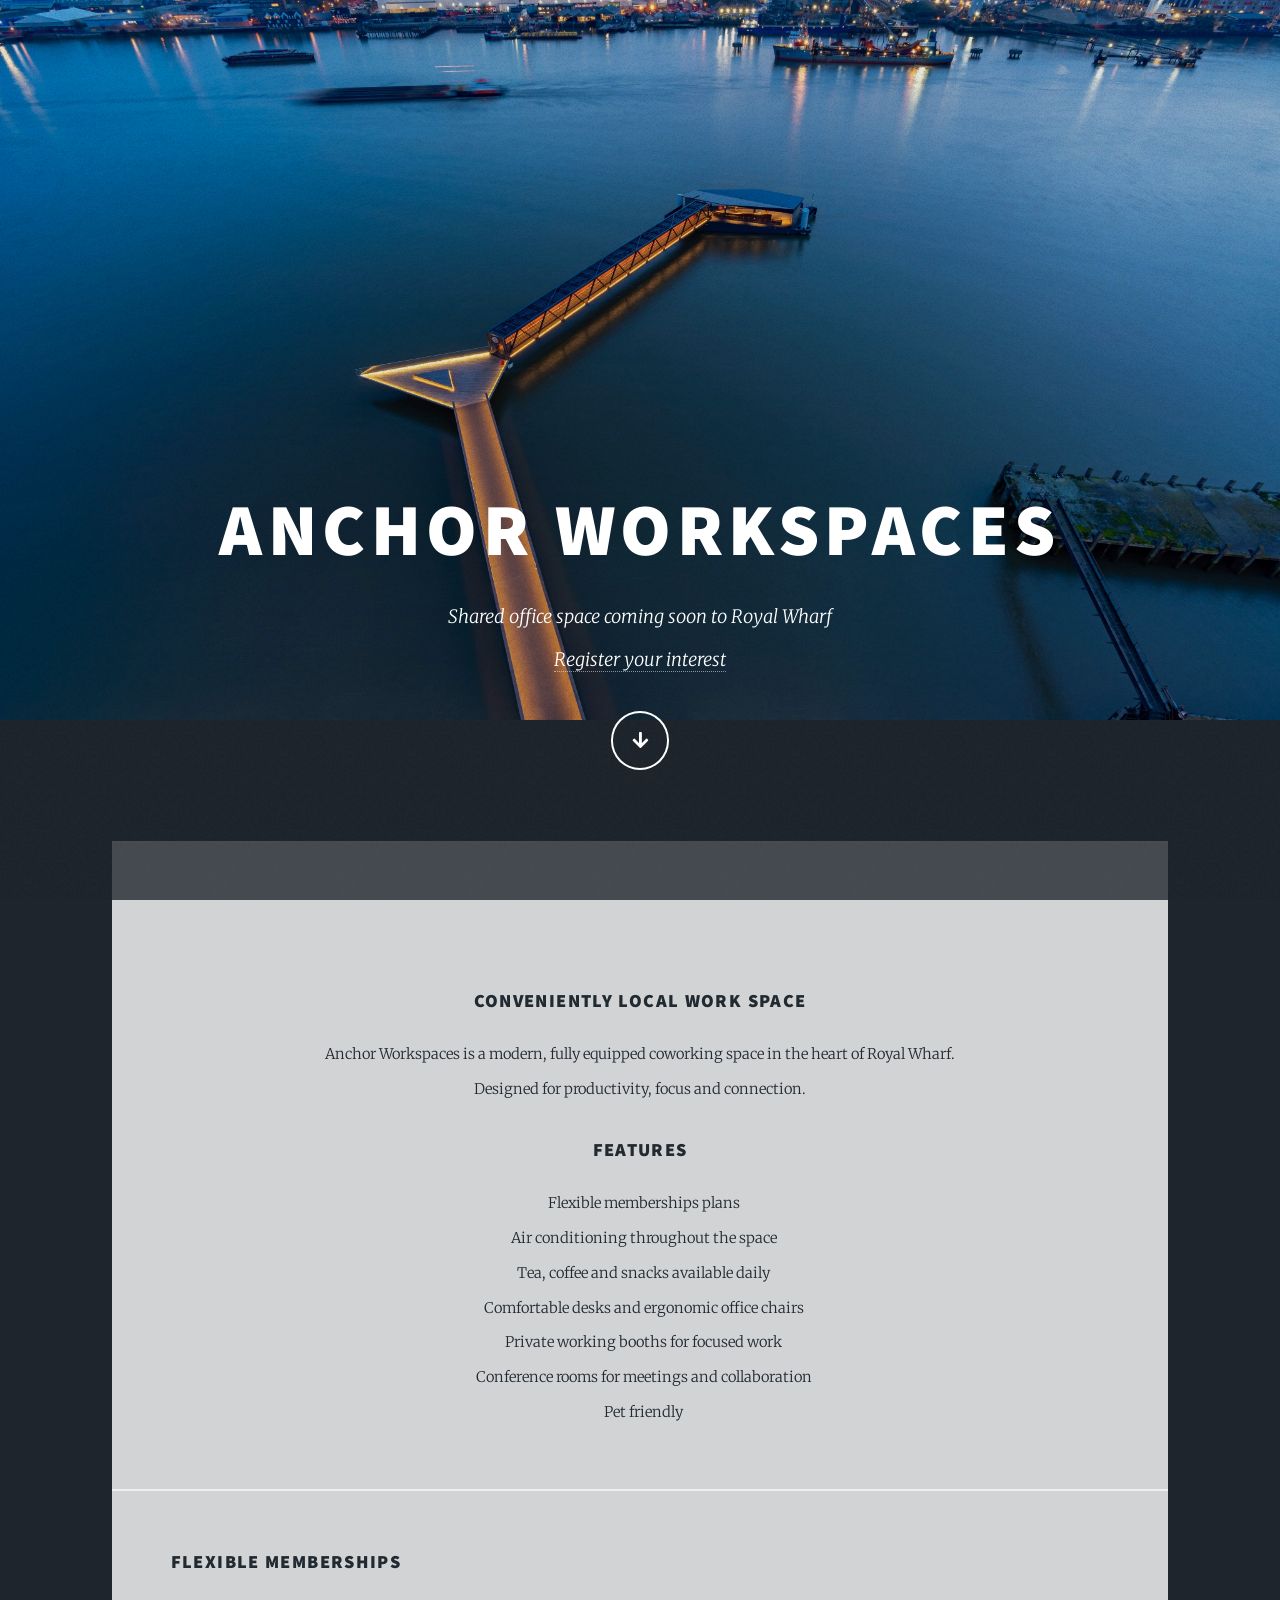
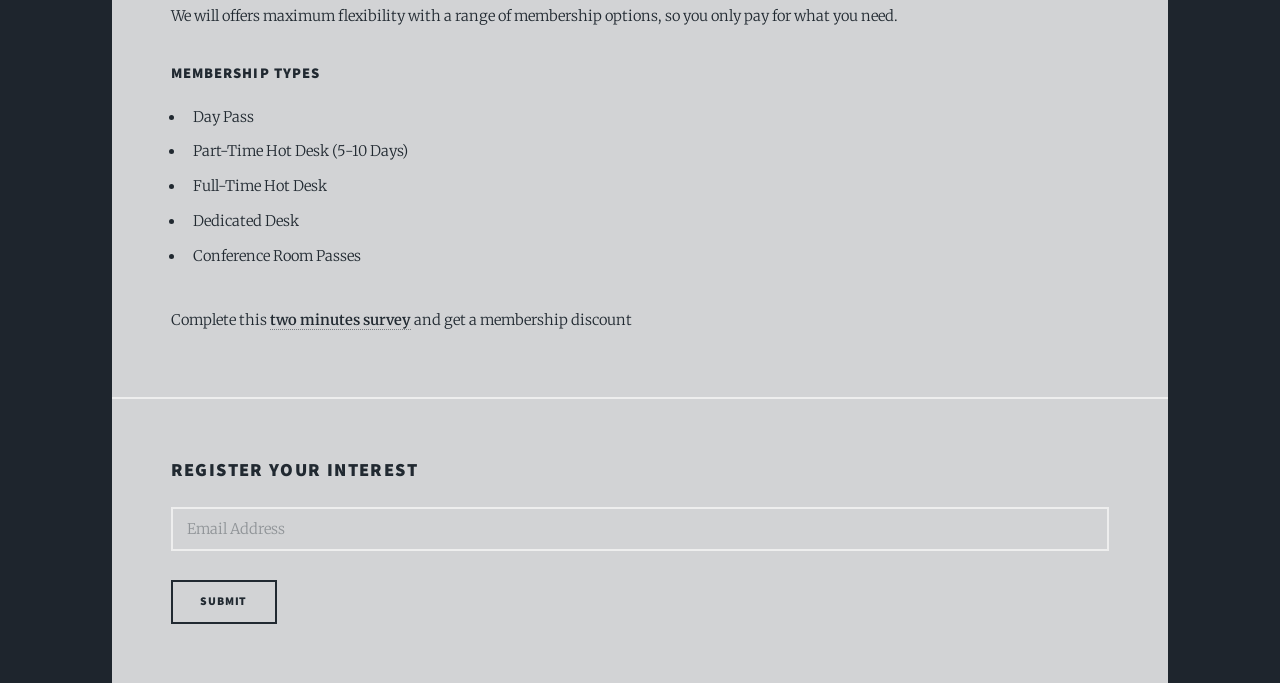
<file: index.html>
<!DOCTYPE HTML>
<!--
	Massively by HTML5 UP
	html5up.net | @ajlkn
	Free for personal and commercial use under the CCA 3.0 license (html5up.net/license)
-->
<html>
	<head>
		<title>Anchor Workspaces</title>
		<meta charset="utf-8" />
		<meta name="viewport" content="width=device-width, initial-scale=1, user-scalable=no" />
		<link rel="stylesheet" href="assets/css/main.css" />
		<noscript><link rel="stylesheet" href="assets/css/noscript.css" /></noscript>
	</head>
	<body class="is-preload">

		<!-- Wrapper -->
			<div id="wrapper" class="fade-in">

				<!-- Intro -->
					<div id="intro">
						<h1>Anchor Workspaces</h1>
						<p>Shared office space coming soon to Royal Wharf<br />
						<a href="#register" class="scrolly">Register your interest</a></p>
						<ul class="actions">
							<li><a href="#register" class="button icon solid solo fa-arrow-down scrolly">Continue</a></li>
						</ul>
					</div>

				<!-- Header -->
					<header id="header">
						<a href="index.html" class="logo">Anchor Workspaces</a>
					</header>

				<!-- Nav -->
					<nav id="nav">
						<!-- <ul class="icons">
							<li><a href="#" class="icon brands fa-twitter"><span class="label">Twitter</span></a></li>
							<li><a href="#" class="icon brands fa-facebook-f"><span class="label">Facebook</span></a></li>
							<li><a href="#" class="icon brands fa-instagram"><span class="label">Instagram</span></a></li>
							<li><a href="#" class="icon brands fa-github"><span class="label">GitHub</span></a></li>
						</ul> -->
					</nav>

				<!-- Main -->
					<div id="main">
						<article class="post featured">
							<div class="major">
								<h3><a href="#register">Conveniently local work space</a></h3>
								<p class="center">Anchor Workspaces is a modern, fully equipped coworking space in the heart of Royal Wharf.
									</br> Designed for productivity, focus and connection.
								</p>
							</div>
							<div class="row">
								<div class="col-12">
									<h3>Features</h3>
									<ul class="features-list">
										<li>Flexible memberships plans</li>
										<li>Air conditioning throughout the space</li>
										<li>Tea, coffee and snacks available daily</li>
										<li>Comfortable desks and ergonomic office chairs</li>
										<li>Private working booths for focused work</li>
										<li>Conference rooms for meetings and collaboration</li>
										<li>Pet friendly</li>
									</ul>
								</div>
							</div>
						</article>
						<section id="survey">
							<h3>Flexible Memberships</h3>
							<p>We will offers maximum flexibility with a range of membership options,
							so you only pay for what you need.</p>

							<h4>Membership Types</h4>
							<ul>
								<li>Day Pass</li>
								<li>Part-Time Hot Desk (5-10 Days)</li>
								<li>Full-Time Hot Desk</li>
								<li>Dedicated Desk</li>
								<li>Conference Room Passes</li>
							</ul>
							<p>Complete this <a href="https://anchorworkspaces.fillout.com/survey"><strong>two minutes survey</strong></a> and get a membership discount</p>
						</section>
						<section id="register">
							<form method="post" action="#">
								<div class="fields">
									<div class="field">
										<h3 for="email">Register your interest</h3>
										<input type="text" name="email" id="email" placeholder="Email Address"/>
									</div>
								</div>
								<ul class="actions">
									<li><input type="submit" value="Submit" /></li>
								</ul>
							</form>
						</section>
					</div>
			</div>

		<!-- Interest Popup -->
			<div id="interestPopupOverlay">
				<div id="interestPopup" role="dialog" aria-modal="true" aria-labelledby="interestPopupTitle">
					<button id="interestPopupClose" aria-label="Close">&times;</button>
					<h3>Anchor Workspaces is coming soon to Royal Wharf</h3></br>
					<p>
						<a href="https://anchorworkspaces.fillout.com/survey">Take our two minutes survey</a> for a discounted membership, 
						or simply register your interest to stay in the loop.
					</p>
					<form id="interestPopupForm" method="post" action="#">
						<input type="email" name="email" placeholder="Email Address" required />
						<ul class="actions">
							<li><input type="submit" value="Register" /></li>
						</ul>
					</form>
				</div>
			</div>

		<!-- Scripts -->
			<script src="assets/js/jquery.min.js"></script>
			<script src="assets/js/jquery.scrollex.min.js"></script>
			<script src="assets/js/jquery.scrolly.min.js"></script>
			<script src="assets/js/browser.min.js"></script>
			<script src="assets/js/breakpoints.min.js"></script>
			<script src="assets/js/util.js"></script>
			<script src="assets/js/main.js"></script>

	</body>
</html>
</file>
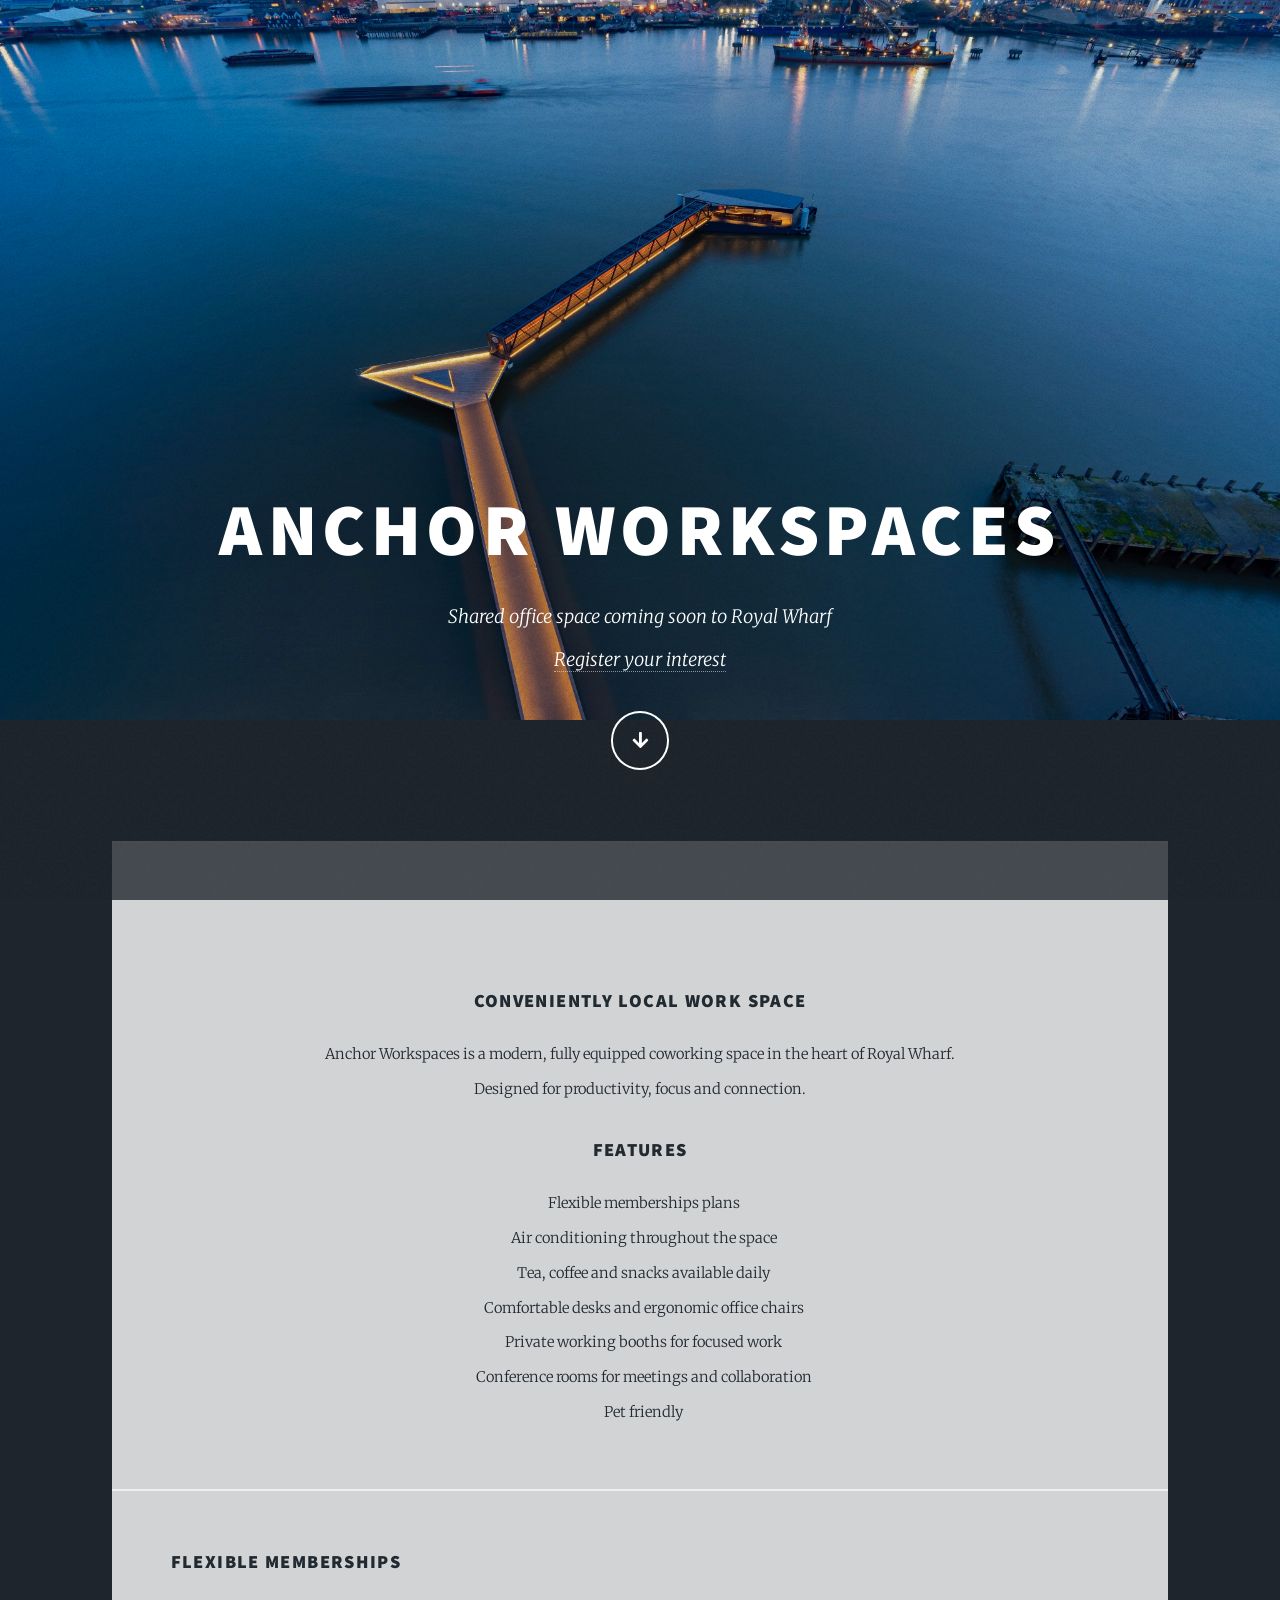
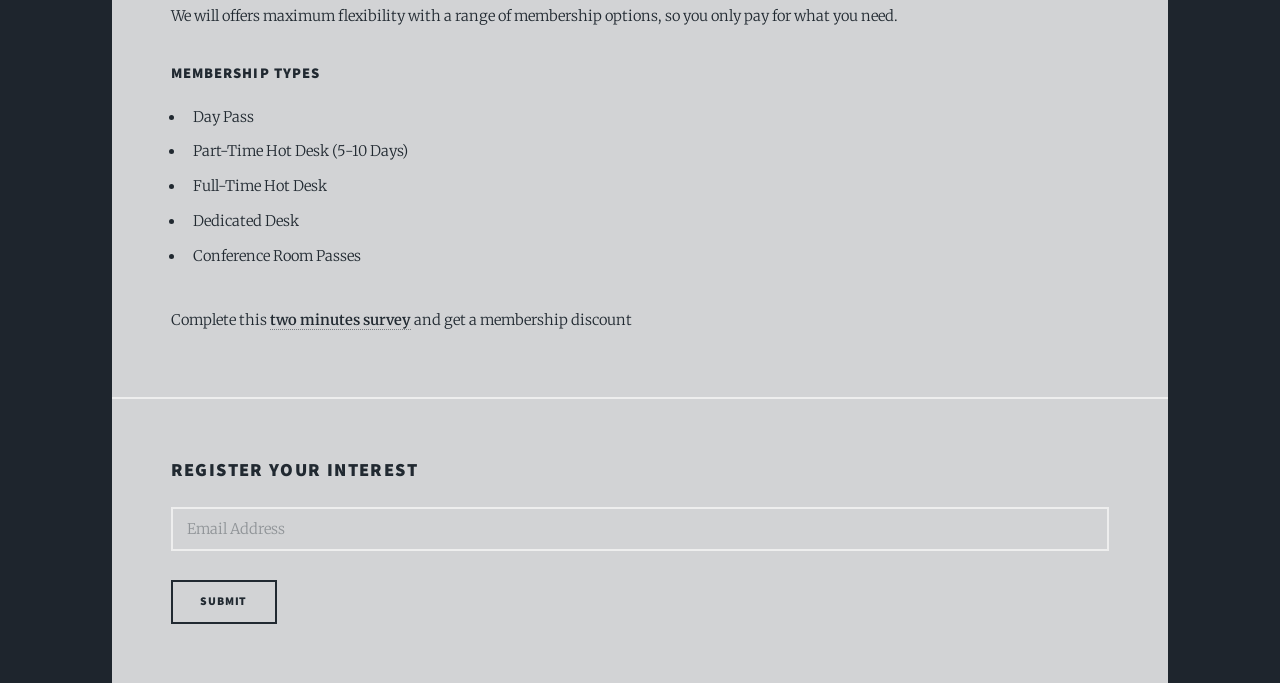
<file: marketing-site/index.html>
<!DOCTYPE HTML>
<!--
	Massively by HTML5 UP
	html5up.net | @ajlkn
	Free for personal and commercial use under the CCA 3.0 license (html5up.net/license)
-->
<html>
	<head>
		<title>Anchor Workspaces</title>
		<meta charset="utf-8" />
		<meta name="viewport" content="width=device-width, initial-scale=1, user-scalable=no" />
		<link rel="stylesheet" href="assets/css/main.css" />
		<noscript><link rel="stylesheet" href="assets/css/noscript.css" /></noscript>
	</head>
	<body class="is-preload">

		<!-- Wrapper -->
			<div id="wrapper" class="fade-in">

				<!-- Intro -->
					<div id="intro">
						<h1>Anchor Workspaces</h1>
						<p>Shared office space coming soon to Royal Wharf<br />
						<a href="#register" class="scrolly">Register your interest</a></p>
						<ul class="actions">
							<li><a href="#register" class="button icon solid solo fa-arrow-down scrolly">Continue</a></li>
						</ul>
					</div>

				<!-- Header -->
					<header id="header">
						<a href="index.html" class="logo">Anchor Workspaces</a>
					</header>

				<!-- Nav -->
					<nav id="nav">
						<!-- <ul class="icons">
							<li><a href="#" class="icon brands fa-twitter"><span class="label">Twitter</span></a></li>
							<li><a href="#" class="icon brands fa-facebook-f"><span class="label">Facebook</span></a></li>
							<li><a href="#" class="icon brands fa-instagram"><span class="label">Instagram</span></a></li>
							<li><a href="#" class="icon brands fa-github"><span class="label">GitHub</span></a></li>
						</ul> -->
					</nav>

				<!-- Main -->
					<div id="main">
						<article class="post featured">
							<div class="major">
								<h3><a href="#register">Conveniently local work space</a></h3>
								<p class="center">Anchor Workspaces is a modern, fully equipped coworking space in the heart of Royal Wharf.
									</br> Designed for productivity, focus and connection.
								</p>
							</div>
							<div class="row">
								<div class="col-12">
									<h3>Features</h3>
									<ul class="features-list">
										<li>Flexible memberships plans</li>
										<li>Air conditioning throughout the space</li>
										<li>Tea, coffee and snacks available daily</li>
										<li>Comfortable desks and ergonomic office chairs</li>
										<li>Private working booths for focused work</li>
										<li>Conference rooms for meetings and collaboration</li>
										<li>Pet friendly</li>
									</ul>
								</div>
							</div>
						</article>
						<section id="survey">
							<h3>Flexible Memberships</h3>
							<p>We will offers maximum flexibility with a range of membership options,
							so you only pay for what you need.</p>

							<h4>Membership Types</h4>
							<ul>
								<li>Day Pass</li>
								<li>Part-Time Hot Desk (5-10 Days)</li>
								<li>Full-Time Hot Desk</li>
								<li>Dedicated Desk</li>
								<li>Conference Room Passes</li>
							</ul>
							<p>Complete this <a href="https://forms.fillout.com/t/hzJrD2vF5Rus"><strong>two minutes survey</strong></a> and get a membership discount</p>
						</section>
						<section id="register">
							<form method="post" action="#">
								<div class="fields">
									<div class="field">
										<h3 for="email">Register your interest</h3>
										<input type="text" name="email" id="email" placeholder="Email Address"/>
									</div>
								</div>
								<ul class="actions">
									<li><input type="submit" value="Submit" /></li>
								</ul>
							</form>
						</section>
					</div>
			</div>

		<!-- Interest Popup -->
			<div id="interestPopupOverlay">
				<div id="interestPopup" role="dialog" aria-modal="true" aria-labelledby="interestPopupTitle">
					<button id="interestPopupClose" aria-label="Close">&times;</button>
					<h3>Anchor Workspaces is coming soon to Royal Wharf</h3></br>
					<p>
						<a href="https://forms.fillout.com/t/hzJrD2vF5Rus">Take our two minutes survey</a> for a discounted membership, 
						or simply register your interest to stay in the loop.
					</p>
					<form id="interestPopupForm" method="post" action="#">
						<input type="email" name="email" placeholder="Email Address" required />
						<ul class="actions">
							<li><input type="submit" value="Register" /></li>
						</ul>
					</form>
				</div>
			</div>

		<!-- Scripts -->
			<script src="assets/js/jquery.min.js"></script>
			<script src="assets/js/jquery.scrollex.min.js"></script>
			<script src="assets/js/jquery.scrolly.min.js"></script>
			<script src="assets/js/browser.min.js"></script>
			<script src="assets/js/breakpoints.min.js"></script>
			<script src="assets/js/util.js"></script>
			<script src="assets/js/main.js"></script>

	</body>
</html>
</file>
<file: assets/css/main.css>
@import url(fontawesome-all.min.css);
@import url("https://fonts.googleapis.com/css?family=Merriweather:300,700,300italic,700italic|Source+Sans+Pro:900");

/*
	Massively by HTML5 UP
	html5up.net | @ajlkn
	Free for personal and commercial use under the CCA 3.0 license (html5up.net/license)
*/

html,
body,
div,
span,
applet,
object,
iframe,
h1,
h2,
h3,
h4,
h5,
h6,
p,
blockquote,
pre,
a,
abbr,
acronym,
address,
big,
cite,
code,
del,
dfn,
em,
img,
ins,
kbd,
q,
s,
samp,
small,
strike,
strong,
sub,
sup,
tt,
var,
b,
u,
i,
center,
dl,
dt,
dd,
ol,
ul,
li,
fieldset,
form,
label,
legend,
table,
caption,
tbody,
tfoot,
thead,
tr,
th,
td,
article,
aside,
canvas,
details,
embed,
figure,
figcaption,
footer,
header,
hgroup,
menu,
nav,
output,
ruby,
section,
summary,
time,
mark,
audio,
video {
  margin: 0;
  padding: 0;
  border: 0;
  font-size: 100%;
  font: inherit;
  vertical-align: baseline;
}

article,
aside,
details,
figcaption,
figure,
footer,
header,
hgroup,
menu,
nav,
section {
  display: block;
}

body {
  line-height: 1;
}

ol,
ul {
  list-style: none;
}

blockquote,
q {
  quotes: none;
}

blockquote:before,
blockquote:after,
q:before,
q:after {
  content: "";
  content: none;
}

table {
  border-collapse: collapse;
  border-spacing: 0;
}

body {
  -webkit-text-size-adjust: none;
}

mark {
  background-color: transparent;
  color: inherit;
}

input::-moz-focus-inner {
  border: 0;
  padding: 0;
}

input,
select,
textarea {
  -moz-appearance: none;
  -webkit-appearance: none;
  -ms-appearance: none;
  appearance: none;
}

/* Basic */

@-ms-viewport {
  width: device-width;
}

body {
  -ms-overflow-style: scrollbar;
}

@media screen and (max-width: 480px) {
  html,
  body {
    min-width: 320px;
  }
}

html {
  box-sizing: border-box;
}

*,
*:before,
*:after {
  box-sizing: inherit;
}

body {
  background-color: #1e252d;
}

body.is-preload *,
body.is-preload *:before,
body.is-preload *:after {
  -moz-animation: none !important;
  -webkit-animation: none !important;
  -ms-animation: none !important;
  animation: none !important;
  -moz-transition: none !important;
  -webkit-transition: none !important;
  -ms-transition: none !important;
  transition: none !important;
}

/* Type */

html {
  font-size: 16pt;
}

@media screen and (max-width: 1680px) {
  html {
    font-size: 12pt;
  }
}

@media screen and (max-width: 1280px) {
  html {
    font-size: 11pt;
  }
}

@media screen and (max-width: 360px) {
  html {
    font-size: 10pt;
  }
}

body {
  color: #212931;
}

body,
input,
select,
textarea {
  font-family: "Merriweather", Georgia, serif;
  font-weight: 300;
  font-size: 1rem;
  line-height: 2.375;
}

a {
  -moz-transition:
    color 0.2s ease-in-out,
    background-color 0.2s ease-in-out,
    border-color 0.2s ease-in-out,
    box-shadow 0.2s ease-in-out;
  -webkit-transition:
    color 0.2s ease-in-out,
    background-color 0.2s ease-in-out,
    border-color 0.2s ease-in-out,
    box-shadow 0.2s ease-in-out;
  -ms-transition:
    color 0.2s ease-in-out,
    background-color 0.2s ease-in-out,
    border-color 0.2s ease-in-out,
    box-shadow 0.2s ease-in-out;
  transition:
    color 0.2s ease-in-out,
    background-color 0.2s ease-in-out,
    border-color 0.2s ease-in-out,
    box-shadow 0.2s ease-in-out;
  border-bottom: dotted 1px;
  text-decoration: none;
}

a:hover {
  border-bottom-color: transparent;
}

strong,
b {
  font-weight: 600;
}

em,
i {
  font-style: italic;
}

p {
  text-align: justify;
  margin: 0 0 2rem 0;
}

h1,
h2,
h3,
h4,
h5,
h6 {
  font-family: "Source Sans Pro", Helvetica, sans-serif;
  font-weight: 900;
  line-height: 1.5;
  letter-spacing: 0.075em;
  text-transform: uppercase;
  margin: 0 0 1rem 0;
}

h1 a,
h2 a,
h3 a,
h4 a,
h5 a,
h6 a {
  border-bottom: 0;
  color: inherit;
  text-decoration: none;
}

h1 {
  font-size: 4rem;
  line-height: 1.1;
  margin: 0 0 2rem 0;
}

h2 {
  font-size: 1.75rem;
  line-height: 1.3;
  margin: 0 0 1.5rem 0;
}

h3 {
  font-size: 1.25rem;
  margin: 0 0 1.5rem 0;
}

h4 {
  font-size: 1rem;
}

h5 {
  font-size: 0.9rem;
}

h6 {
  font-size: 0.8rem;
}

sub {
  font-size: 0.8rem;
  position: relative;
  top: 0.5rem;
}

sup {
  font-size: 0.8rem;
  position: relative;
  top: -0.5rem;
}

blockquote {
  border-left: solid 4px;
  font-style: italic;
  margin: 0 0 2rem 0;
  padding: 0.5rem 0 0.5rem 2rem;
}

code {
  border: solid 2px;
  font-family: "Courier New", monospace;
  font-size: 0.9rem;
  margin: 0 0.25rem;
  padding: 0.25rem 0.65rem;
}

pre {
  -webkit-overflow-scrolling: touch;
  font-family: "Courier New", monospace;
  font-size: 0.9rem;
  margin: 0 0 2rem 0;
}

pre code {
  display: block;
  line-height: 1.75;
  padding: 1rem 1.5rem;
  overflow-x: auto;
}

hr {
  border: 0;
  border-bottom: solid 2px;
  margin: 3rem 0;
}

hr.major {
  margin: 5rem 0;
}

.align-left {
  text-align: left;
}

.align-center {
  text-align: center;
}

.align-right {
  text-align: right;
}

input,
select,
textarea {
  color: #212931;
}

a {
  color: #212931;
  border-bottom-color: rgba(33, 41, 49, 0.5);
}

a:hover {
  border-bottom-color: transparent;
  color: #18bfef !important;
}

strong,
b {
  color: #212931;
}

h1,
h2,
h3,
h4,
h5,
h6 {
  color: #212931;
}

blockquote {
  border-left-color: #eeeeee;
}

code {
  background: rgba(220, 220, 220, 0.25);
  border-color: #eeeeee;
}

hr {
  border-bottom-color: #eeeeee;
}

/* Row */

.row {
  display: flex;
  flex-wrap: wrap;
  box-sizing: border-box;
  align-items: stretch;
}

.row > * {
  box-sizing: border-box;
}

.row.gtr-uniform > * > :last-child {
  margin-bottom: 0;
}

.row.aln-left {
  justify-content: flex-start;
}

.row.aln-center {
  justify-content: center;
}

.row.aln-right {
  justify-content: flex-end;
}

.row.aln-top {
  align-items: flex-start;
}

.row.aln-middle {
  align-items: center;
}

.row.aln-bottom {
  align-items: flex-end;
}

.row > .imp {
  order: -1;
}

.row > .col-1 {
  width: 8.33333%;
}

.row > .off-1 {
  margin-left: 8.33333%;
}

.row > .col-2 {
  width: 16.66667%;
}

.row > .off-2 {
  margin-left: 16.66667%;
}

.row > .col-3 {
  width: 25%;
}

.row > .off-3 {
  margin-left: 25%;
}

.row > .col-4 {
  width: 33.33333%;
}

.row > .off-4 {
  margin-left: 33.33333%;
}

.row > .col-5 {
  width: 41.66667%;
}

.row > .off-5 {
  margin-left: 41.66667%;
}

.row > .col-6 {
  width: 50%;
}

.row > .off-6 {
  margin-left: 50%;
}

.row > .col-7 {
  width: 58.33333%;
}

.row > .off-7 {
  margin-left: 58.33333%;
}

.row > .col-8 {
  width: 66.66667%;
}

.row > .off-8 {
  margin-left: 66.66667%;
}

.row > .col-9 {
  width: 75%;
}

.row > .off-9 {
  margin-left: 75%;
}

.row > .col-10 {
  width: 83.33333%;
}

.row > .off-10 {
  margin-left: 83.33333%;
}

.row > .col-11 {
  width: 91.66667%;
}

.row > .off-11 {
  margin-left: 91.66667%;
}

.row > .col-12 {
  width: 100%;
}

.row > .off-12 {
  margin-left: 100%;
}

.row.gtr-0 {
  margin-top: 0;
  margin-left: 0rem;
}

.row.gtr-0 > * {
  padding: 0 0 0 0rem;
}

.row.gtr-0.gtr-uniform {
  margin-top: 0rem;
}

.row.gtr-0.gtr-uniform > * {
  padding-top: 0rem;
}

.row.gtr-25 {
  margin-top: 0;
  margin-left: -0.375rem;
}

.row.gtr-25 > * {
  padding: 0 0 0 0.375rem;
}

.row.gtr-25.gtr-uniform {
  margin-top: -0.375rem;
}

.row.gtr-25.gtr-uniform > * {
  padding-top: 0.375rem;
}

.row.gtr-50 {
  margin-top: 0;
  margin-left: -0.75rem;
}

.row.gtr-50 > * {
  padding: 0 0 0 0.75rem;
}

.row.gtr-50.gtr-uniform {
  margin-top: -0.75rem;
}

.row.gtr-50.gtr-uniform > * {
  padding-top: 0.75rem;
}

.row {
  margin-top: 0;
  margin-left: -1.5rem;
}

.row > * {
  padding: 0 0 0 1.5rem;
}

.row.gtr-uniform {
  margin-top: -1.5rem;
}

.row.gtr-uniform > * {
  padding-top: 1.5rem;
}

.row.gtr-150 {
  margin-top: 0;
  margin-left: -2.25rem;
}

.row.gtr-150 > * {
  padding: 0 0 0 2.25rem;
}

.row.gtr-150.gtr-uniform {
  margin-top: -2.25rem;
}

.row.gtr-150.gtr-uniform > * {
  padding-top: 2.25rem;
}

.row.gtr-200 {
  margin-top: 0;
  margin-left: -3rem;
}

.row.gtr-200 > * {
  padding: 0 0 0 3rem;
}

.row.gtr-200.gtr-uniform {
  margin-top: -3rem;
}

.row.gtr-200.gtr-uniform > * {
  padding-top: 3rem;
}

@media screen and (max-width: 1680px) {
  .row {
    display: flex;
    flex-wrap: wrap;
    box-sizing: border-box;
    align-items: stretch;
  }

  .row > * {
    box-sizing: border-box;
  }

  .row.gtr-uniform > * > :last-child {
    margin-bottom: 0;
  }

  .row.aln-left {
    justify-content: flex-start;
  }

  .row.aln-center {
    justify-content: center;
  }

  .row.aln-right {
    justify-content: flex-end;
  }

  .row.aln-top {
    align-items: flex-start;
  }

  .row.aln-middle {
    align-items: center;
  }

  .row.aln-bottom {
    align-items: flex-end;
  }

  .row > .imp-xlarge {
    order: -1;
  }

  .row > .col-1-xlarge {
    width: 8.33333%;
  }

  .row > .off-1-xlarge {
    margin-left: 8.33333%;
  }

  .row > .col-2-xlarge {
    width: 16.66667%;
  }

  .row > .off-2-xlarge {
    margin-left: 16.66667%;
  }

  .row > .col-3-xlarge {
    width: 25%;
  }

  .row > .off-3-xlarge {
    margin-left: 25%;
  }

  .row > .col-4-xlarge {
    width: 33.33333%;
  }

  .row > .off-4-xlarge {
    margin-left: 33.33333%;
  }

  .row > .col-5-xlarge {
    width: 41.66667%;
  }

  .row > .off-5-xlarge {
    margin-left: 41.66667%;
  }

  .row > .col-6-xlarge {
    width: 50%;
  }

  .row > .off-6-xlarge {
    margin-left: 50%;
  }

  .row > .col-7-xlarge {
    width: 58.33333%;
  }

  .row > .off-7-xlarge {
    margin-left: 58.33333%;
  }

  .row > .col-8-xlarge {
    width: 66.66667%;
  }

  .row > .off-8-xlarge {
    margin-left: 66.66667%;
  }

  .row > .col-9-xlarge {
    width: 75%;
  }

  .row > .off-9-xlarge {
    margin-left: 75%;
  }

  .row > .col-10-xlarge {
    width: 83.33333%;
  }

  .row > .off-10-xlarge {
    margin-left: 83.33333%;
  }

  .row > .col-11-xlarge {
    width: 91.66667%;
  }

  .row > .off-11-xlarge {
    margin-left: 91.66667%;
  }

  .row > .col-12-xlarge {
    width: 100%;
  }

  .row > .off-12-xlarge {
    margin-left: 100%;
  }

  .row.gtr-0 {
    margin-top: 0;
    margin-left: 0rem;
  }

  .row.gtr-0 > * {
    padding: 0 0 0 0rem;
  }

  .row.gtr-0.gtr-uniform {
    margin-top: 0rem;
  }

  .row.gtr-0.gtr-uniform > * {
    padding-top: 0rem;
  }

  .row.gtr-25 {
    margin-top: 0;
    margin-left: -0.375rem;
  }

  .row.gtr-25 > * {
    padding: 0 0 0 0.375rem;
  }

  .row.gtr-25.gtr-uniform {
    margin-top: -0.375rem;
  }

  .row.gtr-25.gtr-uniform > * {
    padding-top: 0.375rem;
  }

  .row.gtr-50 {
    margin-top: 0;
    margin-left: -0.75rem;
  }

  .row.gtr-50 > * {
    padding: 0 0 0 0.75rem;
  }

  .row.gtr-50.gtr-uniform {
    margin-top: -0.75rem;
  }

  .row.gtr-50.gtr-uniform > * {
    padding-top: 0.75rem;
  }

  .row {
    margin-top: 0;
    margin-left: -1.5rem;
  }

  .row > * {
    padding: 0 0 0 1.5rem;
  }

  .row.gtr-uniform {
    margin-top: -1.5rem;
  }

  .row.gtr-uniform > * {
    padding-top: 1.5rem;
  }

  .row.gtr-150 {
    margin-top: 0;
    margin-left: -2.25rem;
  }

  .row.gtr-150 > * {
    padding: 0 0 0 2.25rem;
  }

  .row.gtr-150.gtr-uniform {
    margin-top: -2.25rem;
  }

  .row.gtr-150.gtr-uniform > * {
    padding-top: 2.25rem;
  }

  .row.gtr-200 {
    margin-top: 0;
    margin-left: -3rem;
  }

  .row.gtr-200 > * {
    padding: 0 0 0 3rem;
  }

  .row.gtr-200.gtr-uniform {
    margin-top: -3rem;
  }

  .row.gtr-200.gtr-uniform > * {
    padding-top: 3rem;
  }
}

@media screen and (max-width: 1280px) {
  .row {
    display: flex;
    flex-wrap: wrap;
    box-sizing: border-box;
    align-items: stretch;
  }

  .row > * {
    box-sizing: border-box;
  }

  .row.gtr-uniform > * > :last-child {
    margin-bottom: 0;
  }

  .row.aln-left {
    justify-content: flex-start;
  }

  .row.aln-center {
    justify-content: center;
  }

  .row.aln-right {
    justify-content: flex-end;
  }

  .row.aln-top {
    align-items: flex-start;
  }

  .row.aln-middle {
    align-items: center;
  }

  .row.aln-bottom {
    align-items: flex-end;
  }

  .row > .imp-large {
    order: -1;
  }

  .row > .col-1-large {
    width: 8.33333%;
  }

  .row > .off-1-large {
    margin-left: 8.33333%;
  }

  .row > .col-2-large {
    width: 16.66667%;
  }

  .row > .off-2-large {
    margin-left: 16.66667%;
  }

  .row > .col-3-large {
    width: 25%;
  }

  .row > .off-3-large {
    margin-left: 25%;
  }

  .row > .col-4-large {
    width: 33.33333%;
  }

  .row > .off-4-large {
    margin-left: 33.33333%;
  }

  .row > .col-5-large {
    width: 41.66667%;
  }

  .row > .off-5-large {
    margin-left: 41.66667%;
  }

  .row > .col-6-large {
    width: 50%;
  }

  .row > .off-6-large {
    margin-left: 50%;
  }

  .row > .col-7-large {
    width: 58.33333%;
  }

  .row > .off-7-large {
    margin-left: 58.33333%;
  }

  .row > .col-8-large {
    width: 66.66667%;
  }

  .row > .off-8-large {
    margin-left: 66.66667%;
  }

  .row > .col-9-large {
    width: 75%;
  }

  .row > .off-9-large {
    margin-left: 75%;
  }

  .row > .col-10-large {
    width: 83.33333%;
  }

  .row > .off-10-large {
    margin-left: 83.33333%;
  }

  .row > .col-11-large {
    width: 91.66667%;
  }

  .row > .off-11-large {
    margin-left: 91.66667%;
  }

  .row > .col-12-large {
    width: 100%;
  }

  .row > .off-12-large {
    margin-left: 100%;
  }

  .row.gtr-0 {
    margin-top: 0;
    margin-left: 0rem;
  }

  .row.gtr-0 > * {
    padding: 0 0 0 0rem;
  }

  .row.gtr-0.gtr-uniform {
    margin-top: 0rem;
  }

  .row.gtr-0.gtr-uniform > * {
    padding-top: 0rem;
  }

  .row.gtr-25 {
    margin-top: 0;
    margin-left: -0.375rem;
  }

  .row.gtr-25 > * {
    padding: 0 0 0 0.375rem;
  }

  .row.gtr-25.gtr-uniform {
    margin-top: -0.375rem;
  }

  .row.gtr-25.gtr-uniform > * {
    padding-top: 0.375rem;
  }

  .row.gtr-50 {
    margin-top: 0;
    margin-left: -0.75rem;
  }

  .row.gtr-50 > * {
    padding: 0 0 0 0.75rem;
  }

  .row.gtr-50.gtr-uniform {
    margin-top: -0.75rem;
  }

  .row.gtr-50.gtr-uniform > * {
    padding-top: 0.75rem;
  }

  .row {
    margin-top: 0;
    margin-left: -1.5rem;
  }

  .row > * {
    padding: 0 0 0 1.5rem;
  }

  .row.gtr-uniform {
    margin-top: -1.5rem;
  }

  .row.gtr-uniform > * {
    padding-top: 1.5rem;
  }

  .row.gtr-150 {
    margin-top: 0;
    margin-left: -2.25rem;
  }

  .row.gtr-150 > * {
    padding: 0 0 0 2.25rem;
  }

  .row.gtr-150.gtr-uniform {
    margin-top: -2.25rem;
  }

  .row.gtr-150.gtr-uniform > * {
    padding-top: 2.25rem;
  }

  .row.gtr-200 {
    margin-top: 0;
    margin-left: -3rem;
  }

  .row.gtr-200 > * {
    padding: 0 0 0 3rem;
  }

  .row.gtr-200.gtr-uniform {
    margin-top: -3rem;
  }

  .row.gtr-200.gtr-uniform > * {
    padding-top: 3rem;
  }
}

@media screen and (max-width: 980px) {
  .row {
    display: flex;
    flex-wrap: wrap;
    box-sizing: border-box;
    align-items: stretch;
  }

  .row > * {
    box-sizing: border-box;
  }

  .row.gtr-uniform > * > :last-child {
    margin-bottom: 0;
  }

  .row.aln-left {
    justify-content: flex-start;
  }

  .row.aln-center {
    justify-content: center;
  }

  .row.aln-right {
    justify-content: flex-end;
  }

  .row.aln-top {
    align-items: flex-start;
  }

  .row.aln-middle {
    align-items: center;
  }

  .row.aln-bottom {
    align-items: flex-end;
  }

  .row > .imp-medium {
    order: -1;
  }

  .row > .col-1-medium {
    width: 8.33333%;
  }

  .row > .off-1-medium {
    margin-left: 8.33333%;
  }

  .row > .col-2-medium {
    width: 16.66667%;
  }

  .row > .off-2-medium {
    margin-left: 16.66667%;
  }

  .row > .col-3-medium {
    width: 25%;
  }

  .row > .off-3-medium {
    margin-left: 25%;
  }

  .row > .col-4-medium {
    width: 33.33333%;
  }

  .row > .off-4-medium {
    margin-left: 33.33333%;
  }

  .row > .col-5-medium {
    width: 41.66667%;
  }

  .row > .off-5-medium {
    margin-left: 41.66667%;
  }

  .row > .col-6-medium {
    width: 50%;
  }

  .row > .off-6-medium {
    margin-left: 50%;
  }

  .row > .col-7-medium {
    width: 58.33333%;
  }

  .row > .off-7-medium {
    margin-left: 58.33333%;
  }

  .row > .col-8-medium {
    width: 66.66667%;
  }

  .row > .off-8-medium {
    margin-left: 66.66667%;
  }

  .row > .col-9-medium {
    width: 75%;
  }

  .row > .off-9-medium {
    margin-left: 75%;
  }

  .row > .col-10-medium {
    width: 83.33333%;
  }

  .row > .off-10-medium {
    margin-left: 83.33333%;
  }

  .row > .col-11-medium {
    width: 91.66667%;
  }

  .row > .off-11-medium {
    margin-left: 91.66667%;
  }

  .row > .col-12-medium {
    width: 100%;
  }

  .row > .off-12-medium {
    margin-left: 100%;
  }

  .row.gtr-0 {
    margin-top: 0;
    margin-left: 0rem;
  }

  .row.gtr-0 > * {
    padding: 0 0 0 0rem;
  }

  .row.gtr-0.gtr-uniform {
    margin-top: 0rem;
  }

  .row.gtr-0.gtr-uniform > * {
    padding-top: 0rem;
  }

  .row.gtr-25 {
    margin-top: 0;
    margin-left: -0.375rem;
  }

  .row.gtr-25 > * {
    padding: 0 0 0 0.375rem;
  }

  .row.gtr-25.gtr-uniform {
    margin-top: -0.375rem;
  }

  .row.gtr-25.gtr-uniform > * {
    padding-top: 0.375rem;
  }

  .row.gtr-50 {
    margin-top: 0;
    margin-left: -0.75rem;
  }

  .row.gtr-50 > * {
    padding: 0 0 0 0.75rem;
  }

  .row.gtr-50.gtr-uniform {
    margin-top: -0.75rem;
  }

  .row.gtr-50.gtr-uniform > * {
    padding-top: 0.75rem;
  }

  .row {
    margin-top: 0;
    margin-left: -1.5rem;
  }

  .row > * {
    padding: 0 0 0 1.5rem;
  }

  .row.gtr-uniform {
    margin-top: -1.5rem;
  }

  .row.gtr-uniform > * {
    padding-top: 1.5rem;
  }

  .row.gtr-150 {
    margin-top: 0;
    margin-left: -2.25rem;
  }

  .row.gtr-150 > * {
    padding: 0 0 0 2.25rem;
  }

  .row.gtr-150.gtr-uniform {
    margin-top: -2.25rem;
  }

  .row.gtr-150.gtr-uniform > * {
    padding-top: 2.25rem;
  }

  .row.gtr-200 {
    margin-top: 0;
    margin-left: -3rem;
  }

  .row.gtr-200 > * {
    padding: 0 0 0 3rem;
  }

  .row.gtr-200.gtr-uniform {
    margin-top: -3rem;
  }

  .row.gtr-200.gtr-uniform > * {
    padding-top: 3rem;
  }
}

@media screen and (max-width: 736px) {
  .row {
    display: flex;
    flex-wrap: wrap;
    box-sizing: border-box;
    align-items: stretch;
  }

  .row > * {
    box-sizing: border-box;
  }

  .row.gtr-uniform > * > :last-child {
    margin-bottom: 0;
  }

  .row.aln-left {
    justify-content: flex-start;
  }

  .row.aln-center {
    justify-content: center;
  }

  .row.aln-right {
    justify-content: flex-end;
  }

  .row.aln-top {
    align-items: flex-start;
  }

  .row.aln-middle {
    align-items: center;
  }

  .row.aln-bottom {
    align-items: flex-end;
  }

  .row > .imp-small {
    order: -1;
  }

  .row > .col-1-small {
    width: 8.33333%;
  }

  .row > .off-1-small {
    margin-left: 8.33333%;
  }

  .row > .col-2-small {
    width: 16.66667%;
  }

  .row > .off-2-small {
    margin-left: 16.66667%;
  }

  .row > .col-3-small {
    width: 25%;
  }

  .row > .off-3-small {
    margin-left: 25%;
  }

  .row > .col-4-small {
    width: 33.33333%;
  }

  .row > .off-4-small {
    margin-left: 33.33333%;
  }

  .row > .col-5-small {
    width: 41.66667%;
  }

  .row > .off-5-small {
    margin-left: 41.66667%;
  }

  .row > .col-6-small {
    width: 50%;
  }

  .row > .off-6-small {
    margin-left: 50%;
  }

  .row > .col-7-small {
    width: 58.33333%;
  }

  .row > .off-7-small {
    margin-left: 58.33333%;
  }

  .row > .col-8-small {
    width: 66.66667%;
  }

  .row > .off-8-small {
    margin-left: 66.66667%;
  }

  .row > .col-9-small {
    width: 75%;
  }

  .row > .off-9-small {
    margin-left: 75%;
  }

  .row > .col-10-small {
    width: 83.33333%;
  }

  .row > .off-10-small {
    margin-left: 83.33333%;
  }

  .row > .col-11-small {
    width: 91.66667%;
  }

  .row > .off-11-small {
    margin-left: 91.66667%;
  }

  .row > .col-12-small {
    width: 100%;
  }

  .row > .off-12-small {
    margin-left: 100%;
  }

  .row.gtr-0 {
    margin-top: 0;
    margin-left: 0rem;
  }

  .row.gtr-0 > * {
    padding: 0 0 0 0rem;
  }

  .row.gtr-0.gtr-uniform {
    margin-top: 0rem;
  }

  .row.gtr-0.gtr-uniform > * {
    padding-top: 0rem;
  }

  .row.gtr-25 {
    margin-top: 0;
    margin-left: -0.375rem;
  }

  .row.gtr-25 > * {
    padding: 0 0 0 0.375rem;
  }

  .row.gtr-25.gtr-uniform {
    margin-top: -0.375rem;
  }

  .row.gtr-25.gtr-uniform > * {
    padding-top: 0.375rem;
  }

  .row.gtr-50 {
    margin-top: 0;
    margin-left: -0.75rem;
  }

  .row.gtr-50 > * {
    padding: 0 0 0 0.75rem;
  }

  .row.gtr-50.gtr-uniform {
    margin-top: -0.75rem;
  }

  .row.gtr-50.gtr-uniform > * {
    padding-top: 0.75rem;
  }

  .row {
    margin-top: 0;
    margin-left: -1.5rem;
  }

  .row > * {
    padding: 0 0 0 1.5rem;
  }

  .row.gtr-uniform {
    margin-top: -1.5rem;
  }

  .row.gtr-uniform > * {
    padding-top: 1.5rem;
  }

  .row.gtr-150 {
    margin-top: 0;
    margin-left: -2.25rem;
  }

  .row.gtr-150 > * {
    padding: 0 0 0 2.25rem;
  }

  .row.gtr-150.gtr-uniform {
    margin-top: -2.25rem;
  }

  .row.gtr-150.gtr-uniform > * {
    padding-top: 2.25rem;
  }

  .row.gtr-200 {
    margin-top: 0;
    margin-left: -3rem;
  }

  .row.gtr-200 > * {
    padding: 0 0 0 3rem;
  }

  .row.gtr-200.gtr-uniform {
    margin-top: -3rem;
  }

  .row.gtr-200.gtr-uniform > * {
    padding-top: 3rem;
  }
}

@media screen and (max-width: 480px) {
  .row {
    display: flex;
    flex-wrap: wrap;
    box-sizing: border-box;
    align-items: stretch;
  }

  .row > * {
    box-sizing: border-box;
  }

  .row.gtr-uniform > * > :last-child {
    margin-bottom: 0;
  }

  .row.aln-left {
    justify-content: flex-start;
  }

  .row.aln-center {
    justify-content: center;
  }

  .row.aln-right {
    justify-content: flex-end;
  }

  .row.aln-top {
    align-items: flex-start;
  }

  .row.aln-middle {
    align-items: center;
  }

  .row.aln-bottom {
    align-items: flex-end;
  }

  .row > .imp-xsmall {
    order: -1;
  }

  .row > .col-1-xsmall {
    width: 8.33333%;
  }

  .row > .off-1-xsmall {
    margin-left: 8.33333%;
  }

  .row > .col-2-xsmall {
    width: 16.66667%;
  }

  .row > .off-2-xsmall {
    margin-left: 16.66667%;
  }

  .row > .col-3-xsmall {
    width: 25%;
  }

  .row > .off-3-xsmall {
    margin-left: 25%;
  }

  .row > .col-4-xsmall {
    width: 33.33333%;
  }

  .row > .off-4-xsmall {
    margin-left: 33.33333%;
  }

  .row > .col-5-xsmall {
    width: 41.66667%;
  }

  .row > .off-5-xsmall {
    margin-left: 41.66667%;
  }

  .row > .col-6-xsmall {
    width: 50%;
  }

  .row > .off-6-xsmall {
    margin-left: 50%;
  }

  .row > .col-7-xsmall {
    width: 58.33333%;
  }

  .row > .off-7-xsmall {
    margin-left: 58.33333%;
  }

  .row > .col-8-xsmall {
    width: 66.66667%;
  }

  .row > .off-8-xsmall {
    margin-left: 66.66667%;
  }

  .row > .col-9-xsmall {
    width: 75%;
  }

  .row > .off-9-xsmall {
    margin-left: 75%;
  }

  .row > .col-10-xsmall {
    width: 83.33333%;
  }

  .row > .off-10-xsmall {
    margin-left: 83.33333%;
  }

  .row > .col-11-xsmall {
    width: 91.66667%;
  }

  .row > .off-11-xsmall {
    margin-left: 91.66667%;
  }

  .row > .col-12-xsmall {
    width: 100%;
  }

  .row > .off-12-xsmall {
    margin-left: 100%;
  }

  .row.gtr-0 {
    margin-top: 0;
    margin-left: 0rem;
  }

  .row.gtr-0 > * {
    padding: 0 0 0 0rem;
  }

  .row.gtr-0.gtr-uniform {
    margin-top: 0rem;
  }

  .row.gtr-0.gtr-uniform > * {
    padding-top: 0rem;
  }

  .row.gtr-25 {
    margin-top: 0;
    margin-left: -0.375rem;
  }

  .row.gtr-25 > * {
    padding: 0 0 0 0.375rem;
  }

  .row.gtr-25.gtr-uniform {
    margin-top: -0.375rem;
  }

  .row.gtr-25.gtr-uniform > * {
    padding-top: 0.375rem;
  }

  .row.gtr-50 {
    margin-top: 0;
    margin-left: -0.75rem;
  }

  .row.gtr-50 > * {
    padding: 0 0 0 0.75rem;
  }

  .row.gtr-50.gtr-uniform {
    margin-top: -0.75rem;
  }

  .row.gtr-50.gtr-uniform > * {
    padding-top: 0.75rem;
  }

  .row {
    margin-top: 0;
    margin-left: -1.5rem;
  }

  .row > * {
    padding: 0 0 0 1.5rem;
  }

  .row.gtr-uniform {
    margin-top: -1.5rem;
  }

  .row.gtr-uniform > * {
    padding-top: 1.5rem;
  }

  .row.gtr-150 {
    margin-top: 0;
    margin-left: -2.25rem;
  }

  .row.gtr-150 > * {
    padding: 0 0 0 2.25rem;
  }

  .row.gtr-150.gtr-uniform {
    margin-top: -2.25rem;
  }

  .row.gtr-150.gtr-uniform > * {
    padding-top: 2.25rem;
  }

  .row.gtr-200 {
    margin-top: 0;
    margin-left: -3rem;
  }

  .row.gtr-200 > * {
    padding: 0 0 0 3rem;
  }

  .row.gtr-200.gtr-uniform {
    margin-top: -3rem;
  }

  .row.gtr-200.gtr-uniform > * {
    padding-top: 3rem;
  }
}

@media screen and (max-width: 360px) {
  .row {
    display: flex;
    flex-wrap: wrap;
    box-sizing: border-box;
    align-items: stretch;
  }

  .row > * {
    box-sizing: border-box;
  }

  .row.gtr-uniform > * > :last-child {
    margin-bottom: 0;
  }

  .row.aln-left {
    justify-content: flex-start;
  }

  .row.aln-center {
    justify-content: center;
  }

  .row.aln-right {
    justify-content: flex-end;
  }

  .row.aln-top {
    align-items: flex-start;
  }

  .row.aln-middle {
    align-items: center;
  }

  .row.aln-bottom {
    align-items: flex-end;
  }

  .row > .imp-xxsmall {
    order: -1;
  }

  .row > .col-1-xxsmall {
    width: 8.33333%;
  }

  .row > .off-1-xxsmall {
    margin-left: 8.33333%;
  }

  .row > .col-2-xxsmall {
    width: 16.66667%;
  }

  .row > .off-2-xxsmall {
    margin-left: 16.66667%;
  }

  .row > .col-3-xxsmall {
    width: 25%;
  }

  .row > .off-3-xxsmall {
    margin-left: 25%;
  }

  .row > .col-4-xxsmall {
    width: 33.33333%;
  }

  .row > .off-4-xxsmall {
    margin-left: 33.33333%;
  }

  .row > .col-5-xxsmall {
    width: 41.66667%;
  }

  .row > .off-5-xxsmall {
    margin-left: 41.66667%;
  }

  .row > .col-6-xxsmall {
    width: 50%;
  }

  .row > .off-6-xxsmall {
    margin-left: 50%;
  }

  .row > .col-7-xxsmall {
    width: 58.33333%;
  }

  .row > .off-7-xxsmall {
    margin-left: 58.33333%;
  }

  .row > .col-8-xxsmall {
    width: 66.66667%;
  }

  .row > .off-8-xxsmall {
    margin-left: 66.66667%;
  }

  .row > .col-9-xxsmall {
    width: 75%;
  }

  .row > .off-9-xxsmall {
    margin-left: 75%;
  }

  .row > .col-10-xxsmall {
    width: 83.33333%;
  }

  .row > .off-10-xxsmall {
    margin-left: 83.33333%;
  }

  .row > .col-11-xxsmall {
    width: 91.66667%;
  }

  .row > .off-11-xxsmall {
    margin-left: 91.66667%;
  }

  .row > .col-12-xxsmall {
    width: 100%;
  }

  .row > .off-12-xxsmall {
    margin-left: 100%;
  }

  .row.gtr-0 {
    margin-top: 0;
    margin-left: 0rem;
  }

  .row.gtr-0 > * {
    padding: 0 0 0 0rem;
  }

  .row.gtr-0.gtr-uniform {
    margin-top: 0rem;
  }

  .row.gtr-0.gtr-uniform > * {
    padding-top: 0rem;
  }

  .row.gtr-25 {
    margin-top: 0;
    margin-left: -0.375rem;
  }

  .row.gtr-25 > * {
    padding: 0 0 0 0.375rem;
  }

  .row.gtr-25.gtr-uniform {
    margin-top: -0.375rem;
  }

  .row.gtr-25.gtr-uniform > * {
    padding-top: 0.375rem;
  }

  .row.gtr-50 {
    margin-top: 0;
    margin-left: -0.75rem;
  }

  .row.gtr-50 > * {
    padding: 0 0 0 0.75rem;
  }

  .row.gtr-50.gtr-uniform {
    margin-top: -0.75rem;
  }

  .row.gtr-50.gtr-uniform > * {
    padding-top: 0.75rem;
  }

  .row {
    margin-top: 0;
    margin-left: -1.5rem;
  }

  .row > * {
    padding: 0 0 0 1.5rem;
  }

  .row.gtr-uniform {
    margin-top: -1.5rem;
  }

  .row.gtr-uniform > * {
    padding-top: 1.5rem;
  }

  .row.gtr-150 {
    margin-top: 0;
    margin-left: -2.25rem;
  }

  .row.gtr-150 > * {
    padding: 0 0 0 2.25rem;
  }

  .row.gtr-150.gtr-uniform {
    margin-top: -2.25rem;
  }

  .row.gtr-150.gtr-uniform > * {
    padding-top: 2.25rem;
  }

  .row.gtr-200 {
    margin-top: 0;
    margin-left: -3rem;
  }

  .row.gtr-200 > * {
    padding: 0 0 0 3rem;
  }

  .row.gtr-200.gtr-uniform {
    margin-top: -3rem;
  }

  .row.gtr-200.gtr-uniform > * {
    padding-top: 3rem;
  }
}

/* Box */

.box {
  border: solid 2px;
  margin-bottom: 2rem;
  padding: 1.5rem;
}

.box > :last-child,
.box > :last-child > :last-child,
.box > :last-child > :last-child > :last-child {
  margin-bottom: 0;
}

.box.alt {
  border: 0;
  border-radius: 0;
  padding: 0;
}

.box {
  border-color: #eeeeee;
}

/* Button */

input[type="submit"],
input[type="reset"],
input[type="button"],
button,
.button {
  -moz-appearance: none;
  -webkit-appearance: none;
  -ms-appearance: none;
  appearance: none;
  -moz-transition:
    background-color 0.2s ease-in-out,
    box-shadow 0.2s ease-in-out,
    color 0.2s ease-in-out;
  -webkit-transition:
    background-color 0.2s ease-in-out,
    box-shadow 0.2s ease-in-out,
    color 0.2s ease-in-out;
  -ms-transition:
    background-color 0.2s ease-in-out,
    box-shadow 0.2s ease-in-out,
    color 0.2s ease-in-out;
  transition:
    background-color 0.2s ease-in-out,
    box-shadow 0.2s ease-in-out,
    color 0.2s ease-in-out;
  border: 0;
  border-radius: 0;
  cursor: pointer;
  display: inline-block;
  font-family: "Source Sans Pro", Helvetica, sans-serif;
  font-size: 0.8rem;
  font-weight: 900;
  letter-spacing: 0.075em;
  height: 3rem;
  line-height: 3rem;
  padding: 0 2rem;
  text-align: center;
  text-decoration: none;
  text-transform: uppercase;
  white-space: nowrap;
}

input[type="submit"].icon:before,
input[type="reset"].icon:before,
input[type="button"].icon:before,
button.icon:before,
.button.icon:before {
  margin-right: 0.5rem;
}

input[type="submit"].icon.solo,
input[type="reset"].icon.solo,
input[type="button"].icon.solo,
button.icon.solo,
.button.icon.solo {
  position: relative;
  width: 4rem;
  height: 4rem;
  line-height: 4rem;
  border-radius: 4rem;
  text-indent: 4rem;
  overflow: hidden;
  padding: 0;
  white-space: nowrap;
}

input[type="submit"].icon.solo:before,
input[type="reset"].icon.solo:before,
input[type="button"].icon.solo:before,
button.icon.solo:before,
.button.icon.solo:before {
  position: absolute;
  display: block;
  top: 0;
  left: 0;
  width: inherit;
  height: inherit;
  line-height: inherit;
  font-size: 1.25rem;
  margin-right: 0;
  text-align: center;
  text-indent: 0;
}

input[type="submit"].fit,
input[type="reset"].fit,
input[type="button"].fit,
button.fit,
.button.fit {
  width: 100%;
}

input[type="submit"].small,
input[type="reset"].small,
input[type="button"].small,
button.small,
.button.small {
  font-size: 0.7rem;
  height: 2.5rem;
  line-height: 2.5rem;
  padding: 0 1.5rem;
}

input[type="submit"].large,
input[type="reset"].large,
input[type="button"].large,
button.large,
.button.large {
  font-size: 0.9rem;
  height: 3.5rem;
  line-height: 3.5rem;
  padding: 0 2.75rem;
}

@media screen and (max-width: 980px) {
  input[type="submit"],
  input[type="reset"],
  input[type="button"],
  button,
  .button {
    font-size: 0.9rem;
    height: 3.25rem;
    line-height: 3.25rem;
  }

  input[type="submit"].large,
  input[type="reset"].large,
  input[type="button"].large,
  button.large,
  .button.large {
    font-size: 1rem;
    height: 3.75rem;
    line-height: 3.75rem;
  }
}

input[type="submit"].disabled,
input[type="submit"]:disabled,
input[type="reset"].disabled,
input[type="reset"]:disabled,
input[type="button"].disabled,
input[type="button"]:disabled,
button.disabled,
button:disabled,
.button.disabled,
.button:disabled {
  pointer-events: none;
  opacity: 0.25;
}

input[type="submit"],
input[type="reset"],
input[type="button"],
button,
.button {
  background-color: transparent;
  box-shadow: inset 0 0 0 2px #212931;
  color: #212931 !important;
}

input[type="submit"]:hover,
input[type="reset"]:hover,
input[type="button"]:hover,
button:hover,
.button:hover {
  box-shadow: inset 0 0 0 2px #18bfef;
  color: #18bfef !important;
}

input[type="submit"].primary,
input[type="reset"].primary,
input[type="button"].primary,
button.primary,
.button.primary {
  background-color: #212931;
  box-shadow: none;
  color: #ffffff !important;
}

input[type="submit"].primary:hover,
input[type="reset"].primary:hover,
input[type="button"].primary:hover,
button.primary:hover,
.button.primary:hover {
  background-color: #18bfef;
}

/* Form */

form {
  margin: 0 0 2rem 0;
}

form > :last-child {
  margin-bottom: 0;
}

form > .fields {
  display: -moz-flex;
  display: -webkit-flex;
  display: -ms-flex;
  display: flex;
  -moz-flex-wrap: wrap;
  -webkit-flex-wrap: wrap;
  -ms-flex-wrap: wrap;
  flex-wrap: wrap;
  width: calc(100% + 3rem);
  margin: -1.5rem 0 2rem -1.5rem;
}

form > .fields > .field {
  -moz-flex-grow: 0;
  -webkit-flex-grow: 0;
  -ms-flex-grow: 0;
  flex-grow: 0;
  -moz-flex-shrink: 0;
  -webkit-flex-shrink: 0;
  -ms-flex-shrink: 0;
  flex-shrink: 0;
  padding: 1.5rem 0 0 1.5rem;
  width: calc(100% - 1.5rem);
}

form > .fields > .field.half {
  width: calc(50% - 0.75rem);
}

form > .fields > .field.third {
  width: calc(100% / 3 - 0.5rem);
}

form > .fields > .field.quarter {
  width: calc(25% - 0.375rem);
}

@media screen and (max-width: 480px) {
  form > .fields {
    width: calc(100% + 3rem);
    margin: -1.5rem 0 2rem -1.5rem;
  }

  form > .fields > .field {
    padding: 1.5rem 0 0 1.5rem;
    width: calc(100% - 1.5rem);
  }

  form > .fields > .field.half {
    width: calc(100% - 1.5rem);
  }

  form > .fields > .field.third {
    width: calc(100% - 1.5rem);
  }

  form > .fields > .field.quarter {
    width: calc(100% - 1.5rem);
  }
}

label {
  display: block;
  font-family: "Source Sans Pro", Helvetica, sans-serif;
  font-weight: 900;
  line-height: 1.5;
  letter-spacing: 0.075em;
  font-size: 0.8rem;
  text-transform: uppercase;
  margin: 0 0 0.75rem 0;
}

@media screen and (max-width: 980px) {
  label {
    font-size: 0.9rem;
  }
}

input[type="text"],
input[type="password"],
input[type="email"],
select,
textarea {
  -moz-appearance: none;
  -webkit-appearance: none;
  -ms-appearance: none;
  appearance: none;
  background: transparent;
  border-radius: 0;
  border: solid 2px;
  color: inherit;
  display: block;
  outline: 0;
  padding: 0 1rem;
  text-decoration: none;
  width: 100%;
}

input[type="text"]:invalid,
input[type="password"]:invalid,
input[type="email"]:invalid,
select:invalid,
textarea:invalid {
  box-shadow: none;
}

select {
  background-size: 1.25rem;
  background-repeat: no-repeat;
  background-position: calc(100% - 1rem) center;
  height: 3rem;
  padding-right: 3rem;
  text-overflow: ellipsis;
}

select:focus::-ms-value {
  background-color: transparent;
}

select::-ms-expand {
  display: none;
}

input[type="text"],
input[type="password"],
input[type="email"],
select {
  height: 3rem;
}

textarea {
  padding: 0.75rem 1rem;
}

input[type="checkbox"],
input[type="radio"] {
  -moz-appearance: none;
  -webkit-appearance: none;
  -ms-appearance: none;
  appearance: none;
  display: block;
  float: left;
  margin-right: -2rem;
  opacity: 0;
  width: 1rem;
  z-index: -1;
}

input[type="checkbox"] + label,
input[type="radio"] + label {
  text-decoration: none;
  cursor: pointer;
  display: inline-block;
  font-size: 1rem;
  letter-spacing: 0;
  font-family: "Merriweather", Georgia, serif;
  text-transform: none;
  font-weight: 300;
  padding-left: 2.8rem;
  padding-right: 1rem;
  position: relative;
}

input[type="checkbox"] + label:before,
input[type="radio"] + label:before {
  -moz-osx-font-smoothing: grayscale;
  -webkit-font-smoothing: antialiased;
  display: inline-block;
  font-style: normal;
  font-variant: normal;
  text-rendering: auto;
  line-height: 1;
  text-transform: none !important;
  font-family: "Font Awesome 5 Free";
  font-weight: 900;
}

input[type="checkbox"] + label:before,
input[type="radio"] + label:before {
  border-radius: 0;
  border: solid 2px;
  content: "";
  display: inline-block;
  font-size: 0.8rem;
  height: 1.8rem;
  left: 0;
  line-height: 1.65rem;
  position: absolute;
  text-align: center;
  top: -0.125rem;
  width: 1.8rem;
}

input[type="checkbox"]:checked + label:before,
input[type="radio"]:checked + label:before {
  content: "\f00c";
}

input[type="checkbox"] + label:before {
  border-radius: 0;
}

input[type="radio"] + label:before {
  border-radius: 100%;
}

::-webkit-input-placeholder {
  opacity: 1;
}

:-moz-placeholder {
  opacity: 1;
}

::-moz-placeholder {
  opacity: 1;
}

:-ms-input-placeholder {
  opacity: 1;
}

label {
  color: #212931;
}

input[type="text"],
input[type="password"],
input[type="email"],
select,
textarea {
  border-color: #eeeeee;
}

input[type="text"]:focus,
input[type="password"]:focus,
input[type="email"]:focus,
select:focus,
textarea:focus {
  border-color: #18bfef;
}

select {
  background-image: url("data:image/svg+xml;charset=utf8,%3Csvg xmlns='http://www.w3.org/2000/svg' width='40' height='40' preserveAspectRatio='none' viewBox='0 0 40 40'%3E%3Cpath d='M9.4,12.3l10.4,10.4l10.4-10.4c0.2-0.2,0.5-0.4,0.9-0.4c0.3,0,0.6,0.1,0.9,0.4l3.3,3.3c0.2,0.2,0.4,0.5,0.4,0.9 c0,0.4-0.1,0.6-0.4,0.9L20.7,31.9c-0.2,0.2-0.5,0.4-0.9,0.4c-0.3,0-0.6-0.1-0.9-0.4L4.3,17.3c-0.2-0.2-0.4-0.5-0.4-0.9 c0-0.4,0.1-0.6,0.4-0.9l3.3-3.3c0.2-0.2,0.5-0.4,0.9-0.4S9.1,12.1,9.4,12.3z' fill='%23eeeeee' /%3E%3C/svg%3E");
}

select option {
  background-color: #ffffff;
  color: #212931;
}

.select-wrapper:before {
  color: #eeeeee;
}

input[type="checkbox"] + label,
input[type="radio"] + label {
  color: #212931;
}

input[type="checkbox"] + label:before,
input[type="radio"] + label:before {
  border-color: #eeeeee;
}

input[type="checkbox"]:checked + label:before,
input[type="radio"]:checked + label:before {
  background-color: #212931;
  border-color: #212931;
  color: #ffffff;
}

input[type="checkbox"]:focus + label:before,
input[type="radio"]:focus + label:before {
  border-color: #18bfef;
}

::-webkit-input-placeholder {
  color: #909498 !important;
}

:-moz-placeholder {
  color: #909498 !important;
}

::-moz-placeholder {
  color: #909498 !important;
}

:-ms-input-placeholder {
  color: #909498 !important;
}

.formerize-placeholder {
  color: #909498 !important;
}

/* Icon */

.icon {
  text-decoration: none;
  border-bottom: none;
  position: relative;
}

.icon:before {
  -moz-osx-font-smoothing: grayscale;
  -webkit-font-smoothing: antialiased;
  display: inline-block;
  font-style: normal;
  font-variant: normal;
  text-rendering: auto;
  line-height: 1;
  text-transform: none !important;
  font-family: "Font Awesome 5 Free";
  font-weight: 400;
}

.icon > .label {
  display: none;
}

.icon:before {
  line-height: inherit;
}

.icon.solid:before {
  font-weight: 900;
}

.icon.brands:before {
  font-family: "Font Awesome 5 Brands";
}

/* Image */

.image {
  border: 0;
  display: inline-block;
  position: relative;
}

.image img {
  display: block;
}

.image.left,
.image.right {
  max-width: 40%;
}

.image.left img,
.image.right img {
  width: 100%;
}

.image.left {
  float: left;
  margin: 0 2rem 2rem 0;
  top: 0.75rem;
}

.image.right {
  float: right;
  margin: 0 0 2rem 2rem;
  top: 0.75rem;
}

.image.fit {
  display: block;
  margin: 2.5rem 0;
  width: 100%;
}

.image.fit:first-child {
  margin-top: 0;
}

.image.fit img {
  width: 100%;
}

.image.main {
  display: block;
  margin: 4rem 0;
  width: 100%;
}

.image.main:first-child {
  margin-top: 0;
}

.image.main img {
  width: 100%;
}

@media screen and (max-width: 736px) {
  .image.fit {
    margin: 2rem 0;
  }

  .image.main {
    margin: 2rem 0;
  }
}

a.image {
  overflow: hidden;
}

a.image img {
  -moz-transition: -moz-transform 0.2s ease-out;
  -webkit-transition: -webkit-transform 0.2s ease-out;
  -ms-transition: -ms-transform 0.2s ease-out;
  transition: transform 0.2s ease-out;
}

a.image:hover img {
  -moz-transform: scale(1.05);
  -webkit-transform: scale(1.05);
  -ms-transform: scale(1.05);
  transform: scale(1.05);
}

/* Actions */

ul.actions {
  display: -moz-flex;
  display: -webkit-flex;
  display: -ms-flex;
  display: flex;
  cursor: default;
  list-style: none;
  margin-left: -1rem;
  padding-left: 0;
}

ul.actions li {
  padding: 0 0 0 1rem;
  vertical-align: middle;
}

ul.actions.special {
  -moz-justify-content: center;
  -webkit-justify-content: center;
  -ms-justify-content: center;
  justify-content: center;
  width: 100%;
  margin-left: 0;
}

ul.actions.special li:first-child {
  padding-left: 0;
}

ul.actions.stacked {
  -moz-flex-direction: column;
  -webkit-flex-direction: column;
  -ms-flex-direction: column;
  flex-direction: column;
  margin-left: 0;
}

ul.actions.stacked li {
  padding: 1.3rem 0 0 0;
}

ul.actions.stacked li:first-child {
  padding-top: 0;
}

ul.actions.fit {
  width: calc(100% + 1rem);
}

ul.actions.fit li {
  -moz-flex-grow: 1;
  -webkit-flex-grow: 1;
  -ms-flex-grow: 1;
  flex-grow: 1;
  -moz-flex-shrink: 1;
  -webkit-flex-shrink: 1;
  -ms-flex-shrink: 1;
  flex-shrink: 1;
  width: 100%;
}

ul.actions.fit li > * {
  width: 100%;
}

ul.actions.fit.stacked {
  width: 100%;
}

@media screen and (max-width: 480px) {
  ul.actions:not(.fixed) {
    -moz-flex-direction: column;
    -webkit-flex-direction: column;
    -ms-flex-direction: column;
    flex-direction: column;
    margin-left: 0;
    width: 100% !important;
  }

  ul.actions:not(.fixed) li {
    -moz-flex-grow: 1;
    -webkit-flex-grow: 1;
    -ms-flex-grow: 1;
    flex-grow: 1;
    -moz-flex-shrink: 1;
    -webkit-flex-shrink: 1;
    -ms-flex-shrink: 1;
    flex-shrink: 1;
    padding: 1rem 0 0 0;
    text-align: center;
    width: 100%;
  }

  ul.actions:not(.fixed) li > * {
    width: 100%;
  }

  ul.actions:not(.fixed) li:first-child {
    padding-top: 0;
  }

  ul.actions:not(.fixed) li input[type="submit"],
  ul.actions:not(.fixed) li input[type="reset"],
  ul.actions:not(.fixed) li input[type="button"],
  ul.actions:not(.fixed) li button,
  ul.actions:not(.fixed) li .button {
    width: 100%;
  }

  ul.actions:not(.fixed) li input[type="submit"].icon:before,
  ul.actions:not(.fixed) li input[type="reset"].icon:before,
  ul.actions:not(.fixed) li input[type="button"].icon:before,
  ul.actions:not(.fixed) li button.icon:before,
  ul.actions:not(.fixed) li .button.icon:before {
    margin-left: -0.5rem;
  }
}

/* Icons */

ul.icons {
  cursor: default;
  list-style: none;
  padding-left: 0;
}

ul.icons li {
  display: inline-block;
  padding: 0 0.5rem 0 0;
  vertical-align: middle;
}

ul.icons li:last-child {
  padding-right: 0;
}

ul.icons li .icon:before {
  width: 2.25rem;
  height: 2.25rem;
  line-height: 2.25rem;
  display: inline-block;
  text-align: center;
  border-radius: 100%;
  font-size: 1.25rem;
}

ul.icons.alt li .icon:before {
  -moz-transition:
    color 0.2s ease-in-out,
    background-color 0.2s ease-in-out,
    border-color 0.2s ease-in-out,
    box-shadow 0.2s ease-in-out;
  -webkit-transition:
    color 0.2s ease-in-out,
    background-color 0.2s ease-in-out,
    border-color 0.2s ease-in-out,
    box-shadow 0.2s ease-in-out;
  -ms-transition:
    color 0.2s ease-in-out,
    background-color 0.2s ease-in-out,
    border-color 0.2s ease-in-out,
    box-shadow 0.2s ease-in-out;
  transition:
    color 0.2s ease-in-out,
    background-color 0.2s ease-in-out,
    border-color 0.2s ease-in-out,
    box-shadow 0.2s ease-in-out;
  font-size: 1rem;
}

/* List */

ol {
  list-style: decimal;
  margin: 0 0 2rem 0;
  padding-left: 1.25rem;
}

ol li {
  padding-left: 0.25rem;
}

ul {
  list-style: disc;
  margin: 0 0 2rem 0;
  padding-left: 1rem;
}

ul li {
  padding-left: 0.5rem;
}

ul.divided {
  list-style: none;
  padding-left: 0;
}

ul.divided li {
  border-top: solid 1px;
  padding: 0.5rem 0;
}

ul.divided li:first-child {
  border-top: 0;
  padding-top: 0;
}

dl {
  margin: 0 0 2rem 0;
}

dl dt {
  display: block;
  font-weight: 600;
  margin: 0 0 1rem 0;
}

dl dd {
  margin-left: 2rem;
}

ul.divided li {
  border-top-color: #eeeeee;
}

ul.icons li a.icon:hover:before {
  color: #18bfef;
}

ul.icons.alt li .icon:before {
  box-shadow: inset 0 0 0 2px #eeeeee;
}

ul.icons.alt li a.icon:hover:before {
  box-shadow: inset 0 0 0 2px #18bfef;
}

/* Section/Article */

section.special,
article.special {
  text-align: center;
}

div > ul.features-list {
  list-style: none;
  padding-left: 0;
  margin: 0;
}

div > p.center {
  text-align: center;
}

header {
  cursor: default;
}

header > .date {
  display: block;
  font-size: 0.8rem;
  height: 1;
  margin: 0 0 1rem 0;
  position: relative;
}

header > p {
  font-style: italic;
}

header > h1 + p {
  font-size: 1.1rem;
  margin-top: -0.5rem;
  line-height: 2;
}

header > h2 + p {
  font-size: 1rem;
  margin-top: -0.75rem;
}

header > h3 + p {
  font-size: 0.9rem;
  margin-top: -0.75rem;
}

header > h4 + p {
  font-size: 0.8rem;
  margin-top: -0.75rem;
}

header.major {
  margin: 0 0 4rem 0;
  text-align: center;
}

header.major > :last-child {
  margin-bottom: 0;
}

header.major > p {
  margin-top: 0;
  text-align: center;
}

header.major > .date {
  font-size: 1rem;
  margin: 0 0 4rem 0;
}

header.major > .date:before,
header.major > .date:after {
  content: "";
  display: block;
  position: absolute;
  top: 50%;
  width: calc(50% - 6rem);
  border-top: solid 2px;
}

header.major > .date:before {
  left: 0;
}

header.major > .date:after {
  right: 0;
}

@media screen and (max-width: 980px) {
  header br {
    display: none;
  }
}

@media screen and (max-width: 736px) {
  header.major {
    margin: 0 0 2rem 0;
  }
}

header.major .date:before,
header.major .date:after {
  border-top-color: #eeeeee;
}

/* Table */

.table-wrapper {
  -webkit-overflow-scrolling: touch;
  overflow-x: auto;
}

table {
  margin: 0 0 2rem 0;
  width: 100%;
}

table tbody tr {
  border: solid 1px;
  border-left: 0;
  border-right: 0;
}

table td {
  padding: 0.75rem 0.75rem;
}

table th {
  font-family: "Source Sans Pro", Helvetica, sans-serif;
  font-size: 0.8rem;
  font-weight: 900;
  letter-spacing: 0.075em;
  line-height: 1.5;
  padding: 0 0.75rem 0.75rem 0.75rem;
  text-align: left;
  text-transform: uppercase;
}

@media screen and (max-width: 980px) {
  table th {
    font-size: 0.9rem;
  }
}

table thead {
  border-bottom: solid 2px;
}

table tfoot {
  border-top: solid 2px;
}

table.alt {
  border-collapse: separate;
}

table.alt tbody tr td {
  border: solid 1px;
  border-left-width: 0;
  border-top-width: 0;
}

table.alt tbody tr td:first-child {
  border-left-width: 1px;
}

table.alt tbody tr:first-child td {
  border-top-width: 1px;
}

table.alt thead {
  border-bottom: 0;
}

table.alt tfoot {
  border-top: 0;
}

table tbody tr {
  border-color: #eeeeee;
}

table tbody tr:nth-child(2n + 1) {
  background-color: rgba(220, 220, 220, 0.25);
}

table th {
  color: #212931;
}

table thead {
  border-bottom-color: #eeeeee;
}

table tfoot {
  border-top-color: #eeeeee;
}

table.alt tbody tr td {
  border-color: #eeeeee;
}

/* Pagination */

.pagination {
  display: -moz-inline-flex;
  display: -webkit-inline-flex;
  display: -ms-inline-flex;
  display: inline-flex;
  -moz-user-select: none;
  -webkit-user-select: none;
  -ms-user-select: none;
  user-select: none;
  cursor: default;
  list-style: none;
  margin: 0 0 2rem 2px;
  padding: 0;
}

.pagination a,
.pagination span {
  -moz-transition:
    background-color 0.2s ease-in-out,
    border-color 0.2s ease-in-out,
    box-shadow 0.2s ease-in-out,
    color 0.2s ease-in-out;
  -webkit-transition:
    background-color 0.2s ease-in-out,
    border-color 0.2s ease-in-out,
    box-shadow 0.2s ease-in-out,
    color 0.2s ease-in-out;
  -ms-transition:
    background-color 0.2s ease-in-out,
    border-color 0.2s ease-in-out,
    box-shadow 0.2s ease-in-out,
    color 0.2s ease-in-out;
  transition:
    background-color 0.2s ease-in-out,
    border-color 0.2s ease-in-out,
    box-shadow 0.2s ease-in-out,
    color 0.2s ease-in-out;
  border: solid 2px;
  display: inline-block;
  font-family: "Source Sans Pro", Helvetica, sans-serif;
  font-size: 0.8rem;
  font-weight: 900;
  height: 3rem;
  letter-spacing: 0.075em;
  line-height: calc(3rem - 4px);
  margin-left: -2px;
  min-width: 3rem;
  position: relative;
  text-align: center;
  text-decoration: none;
  text-transform: uppercase;
}

.pagination .next,
.pagination .previous {
  text-decoration: none;
  padding: 0 1.75rem;
}

.pagination .next:before,
.pagination .previous:before {
  -moz-osx-font-smoothing: grayscale;
  -webkit-font-smoothing: antialiased;
  display: inline-block;
  font-style: normal;
  font-variant: normal;
  text-rendering: auto;
  line-height: 1;
  text-transform: none !important;
  font-family: "Font Awesome 5 Free";
  font-weight: 900;
}

.pagination .next:before,
.pagination .previous:before {
  display: inline-block;
  color: inherit !important;
  line-height: inherit;
}

.pagination .previous:before {
  content: "\f104";
  margin-right: 0.9375em;
}

.pagination .next:before {
  content: "\f105";
  float: right;
  margin-left: 0.9375em;
}

@media screen and (max-width: 980px) {
  .pagination a,
  .pagination span {
    font-size: 0.9rem;
  }
}

@media screen and (max-width: 480px) {
  .pagination .page,
  .pagination .extra {
    display: none;
  }
}

.pagination a,
.pagination span {
  border-color: #eeeeee;
}

.pagination a {
  color: #212931 !important;
}

.pagination a:hover {
  color: #18bfef !important;
  border-color: #18bfef;
  z-index: 1;
}

.pagination a:hover + a,
.pagination a:hover + span {
  border-left-color: #18bfef;
}

.pagination a.active {
  background-color: #eeeeee;
}

.pagination span {
  color: #eeeeee;
}

/* Wrapper */

#wrapper {
  -moz-transition: opacity 0.5s ease;
  -webkit-transition: opacity 0.5s ease;
  -ms-transition: opacity 0.5s ease;
  transition: opacity 0.5s ease;
  position: relative;
  z-index: 1;
  overflow: hidden;
}

#wrapper > .bg {
  position: absolute;
  top: 0;
  left: 0;
  width: 100%;
  height: 100%;
  background-color: #212931;
  background-image:
    url("../../images/overlay.png"),
    linear-gradient(0deg, rgba(0, 0, 0, 0.1), rgba(0, 0, 0, 0.1)),
    url("../../images/royal_wharf_pier.jpg");
  background-size:
    auto,
    auto,
    100% auto;
  background-position:
    center,
    center,
    top center;
  background-repeat: repeat, no-repeat, no-repeat;
  background-attachment: scroll, scroll, scroll;
  z-index: -1;
}

#wrapper > .bg.fixed {
  position: fixed;
  width: 100vw;
  height: 100vh;
}

#wrapper.fade-in:before {
  pointer-events: none;
  -moz-transition: opacity 1s ease-in-out;
  -webkit-transition: opacity 1s ease-in-out;
  -ms-transition: opacity 1s ease-in-out;
  transition: opacity 1s ease-in-out;
  -moz-transition-delay: 0.75s;
  -webkit-transition-delay: 0.75s;
  -ms-transition-delay: 0.75s;
  transition-delay: 0.75s;
  background: #1e252d;
  content: "";
  display: block;
  height: 100%;
  left: 0;
  opacity: 0;
  position: fixed;
  top: 0;
  width: 100%;
}

body.is-preload #wrapper.fade-in:before {
  opacity: 1;
}

@media screen and (orientation: portrait) {
  #wrapper > .bg {
    background-size:
      auto,
      auto,
      auto 175%;
  }
}

/* Intro */

#intro {
  color: #ffffff;
  padding: 8rem 4rem 6rem 4rem;
  -moz-align-items: center;
  -webkit-align-items: center;
  -ms-align-items: center;
  align-items: center;
  display: -moz-flex;
  display: -webkit-flex;
  display: -ms-flex;
  display: flex;
  -moz-flex-direction: column;
  -webkit-flex-direction: column;
  -ms-flex-direction: column;
  flex-direction: column;
  -moz-justify-content: -moz-flex-end;
  -webkit-justify-content: -webkit-flex-end;
  -ms-justify-content: -ms-flex-end;
  justify-content: flex-end;
  -moz-transition:
    opacity 1s ease,
    -moz-transform 1s ease;
  -webkit-transition:
    opacity 1s ease,
    -webkit-transform 1s ease;
  -ms-transition:
    opacity 1s ease,
    -ms-transform 1s ease;
  transition:
    opacity 1s ease,
    transform 1s ease;
  position: relative;
  cursor: default;
  text-align: center;
  z-index: 1;
  min-height: 100vh;
}

#intro input,
#intro select,
#intro textarea {
  color: #ffffff;
}

#intro a {
  color: #ffffff;
  border-bottom-color: rgba(255, 255, 255, 0.5);
}

#intro a:hover {
  border-bottom-color: transparent;
  color: #18bfef !important;
}

#intro strong,
#intro b {
  color: #ffffff;
}

#intro h1,
#intro h2,
#intro h3,
#intro h4,
#intro h5,
#intro h6 {
  color: #ffffff;
}

#intro blockquote {
  border-left-color: #ffffff;
}

#intro code {
  background: rgba(255, 255, 255, 0.075);
  border-color: #ffffff;
}

#intro hr {
  border-bottom-color: #ffffff;
}

#intro input[type="submit"],
#intro input[type="reset"],
#intro input[type="button"],
#intro button,
#intro .button {
  background-color: transparent;
  box-shadow: inset 0 0 0 2px #ffffff;
  color: #ffffff !important;
}

#intro input[type="submit"]:hover,
#intro input[type="reset"]:hover,
#intro input[type="button"]:hover,
#intro button:hover,
#intro .button:hover {
  box-shadow: inset 0 0 0 2px #18bfef;
  color: #18bfef !important;
}

#intro input[type="submit"].primary,
#intro input[type="reset"].primary,
#intro input[type="button"].primary,
#intro button.primary,
#intro .button.primary {
  background-color: #ffffff;
  box-shadow: none;
  color: #1e252d !important;
}

#intro input[type="submit"].primary:hover,
#intro input[type="reset"].primary:hover,
#intro input[type="button"].primary:hover,
#intro button.primary:hover,
#intro .button.primary:hover {
  background-color: #18bfef;
}

#intro h1 {
  font-size: 5rem;
  line-height: 1;
}

#intro p {
  font-size: 1.25rem;
  font-style: italic;
  margin-top: -0.25rem;
  text-align: center;
}

#intro + #header {
  margin-top: -20rem;
}

#intro + #header .logo {
  -moz-transform: translateY(2rem);
  -webkit-transform: translateY(2rem);
  -ms-transform: translateY(2rem);
  transform: translateY(2rem);
  opacity: 0;
  visibility: hidden;
}

#intro.hidden {
  pointer-events: none;
  -moz-transform: translateY(2rem);
  -webkit-transform: translateY(2rem);
  -ms-transform: translateY(2rem);
  transform: translateY(2rem);
  -moz-transition:
    opacity 0.5s ease,
    -moz-transform 0.5s ease,
    visibility 0.5s;
  -webkit-transition:
    opacity 0.5s ease,
    -webkit-transform 0.5s ease,
    visibility 0.5s;
  -ms-transition:
    opacity 0.5s ease,
    -ms-transform 0.5s ease,
    visibility 0.5s;
  transition:
    opacity 0.5s ease,
    transform 0.5s ease,
    visibility 0.5s;
  opacity: 0;
  visibility: hidden;
}

#intro.hidden + #header .logo {
  -moz-transform: translateY(0);
  -webkit-transform: translateY(0);
  -ms-transform: translateY(0);
  transform: translateY(0);
  opacity: 1;
  visibility: visible;
}

body.is-preload #intro {
  -moz-transform: translateY(2rem);
  -webkit-transform: translateY(2rem);
  -ms-transform: translateY(2rem);
  transform: translateY(2rem);
  opacity: 0;
}

body.is-preload #intro:not(.hidden) + #header + #nav {
  -moz-transform: translateY(4rem);
  -webkit-transform: translateY(4rem);
  -ms-transform: translateY(4rem);
  transform: translateY(4rem);
  opacity: 0;
}

@media screen and (max-width: 980px) {
  #intro {
    padding: 4rem 4rem 2rem 4rem;
    min-height: 90vh;
  }

  #intro p br {
    display: none;
  }

  #intro + #header {
    margin-top: -14rem;
  }
}

@media screen and (max-width: 736px) {
  #intro {
    padding: 3rem 2rem 1rem 2rem;
    min-height: 80vh;
  }

  #intro h1 {
    font-size: 3.25rem;
    line-height: 1.1;
    margin-bottom: 1rem;
  }

  #intro p {
    font-size: 1rem;
    margin-top: 0rem;
  }

  #intro .actions {
    display: none;
  }
}

/* Header */

#header {
  color: #ffffff;
  -moz-align-items: center;
  -webkit-align-items: center;
  -ms-align-items: center;
  align-items: center;
  display: -moz-flex;
  display: -webkit-flex;
  display: -ms-flex;
  display: flex;
  -moz-flex-direction: column;
  -webkit-flex-direction: column;
  -ms-flex-direction: column;
  flex-direction: column;
  -moz-justify-content: -moz-flex-end;
  -webkit-justify-content: -webkit-flex-end;
  -ms-justify-content: -ms-flex-end;
  justify-content: flex-end;
  pointer-events: none;
  -moz-user-select: none;
  -webkit-user-select: none;
  -ms-user-select: none;
  user-select: none;
  height: 20rem;
  padding-bottom: 8rem;
  position: relative;
  text-align: center;
  z-index: 2;
}

#header input,
#header select,
#header textarea {
  color: #ffffff;
}

#header a {
  color: #ffffff;
  border-bottom-color: rgba(255, 255, 255, 0.5);
}

#header a:hover {
  border-bottom-color: transparent;
  color: #18bfef !important;
}

#header strong,
#header b {
  color: #ffffff;
}

#header h1,
#header h2,
#header h3,
#header h4,
#header h5,
#header h6 {
  color: #ffffff;
}

#header blockquote {
  border-left-color: #ffffff;
}

#header code {
  background: rgba(255, 255, 255, 0.075);
  border-color: #ffffff;
}

#header hr {
  border-bottom-color: #ffffff;
}

#header .logo {
  -moz-transition:
    border-color 0.2s ease-in-out,
    color 0.2s ease-in-out,
    opacity 0.5s ease,
    -moz-transform 0.5s ease,
    visibility 0.5s;
  -webkit-transition:
    border-color 0.2s ease-in-out,
    color 0.2s ease-in-out,
    opacity 0.5s ease,
    -webkit-transform 0.5s ease,
    visibility 0.5s;
  -ms-transition:
    border-color 0.2s ease-in-out,
    color 0.2s ease-in-out,
    opacity 0.5s ease,
    -ms-transform 0.5s ease,
    visibility 0.5s;
  transition:
    border-color 0.2s ease-in-out,
    color 0.2s ease-in-out,
    opacity 0.5s ease,
    transform 0.5s ease,
    visibility 0.5s;
  pointer-events: auto;
  border-style: solid;
  border-color: #ffffff;
  border-width: 5px !important;
  font-family: "Source Sans Pro", Helvetica, sans-serif;
  font-size: 2.25rem;
  font-weight: 900;
  letter-spacing: 0.075em;
  line-height: 1;
  padding: 1rem 1.75rem;
  text-transform: uppercase;
  visibility: visible;
}

#header .logo:hover {
  border-color: #18bfef !important;
  color: #18bfef !important;
}

@media screen and (max-width: 980px) {
  #header {
    height: 14rem;
    padding-bottom: 4rem;
  }
}

@media screen and (max-width: 736px) {
  #header {
    padding-bottom: 3rem;
  }

  #header .logo {
    font-size: 1.75rem;
    border-width: 3px !important;
  }
}

/* Nav */

#nav {
  color: #ffffff;
  display: -moz-flex;
  display: -webkit-flex;
  display: -ms-flex;
  display: flex;
  -moz-transition:
    -moz-transform 1s ease,
    opacity 1s ease;
  -webkit-transition:
    -webkit-transform 1s ease,
    opacity 1s ease;
  -ms-transition:
    -ms-transform 1s ease,
    opacity 1s ease;
  transition:
    transform 1s ease,
    opacity 1s ease;
  background: rgba(255, 255, 255, 0.175);
  height: 4rem;
  line-height: 4rem;
  margin: -4rem auto 0 auto;
  overflow: hidden;
  padding: 0 2rem 0 0;
  position: relative;
  width: calc(100% - 4rem);
  max-width: 72rem;
  z-index: 2;
}

#nav ul.divided li {
  border-top-color: #ffffff;
}

#nav ul.icons li a.icon:hover:before {
  color: #18bfef;
}

#nav ul.icons.alt li .icon:before {
  box-shadow: inset 0 0 0 2px #ffffff;
}

#nav ul.icons.alt li a.icon:hover:before {
  box-shadow: inset 0 0 0 2px #18bfef;
}

#nav input,
#nav select,
#nav textarea {
  color: #ffffff;
}

#nav a {
  color: #ffffff;
  border-bottom-color: rgba(255, 255, 255, 0.5);
}

#nav a:hover {
  border-bottom-color: transparent;
  color: #18bfef !important;
}

#nav strong,
#nav b {
  color: #ffffff;
}

#nav h1,
#nav h2,
#nav h3,
#nav h4,
#nav h5,
#nav h6 {
  color: #ffffff;
}

#nav blockquote {
  border-left-color: #ffffff;
}

#nav code {
  background: rgba(255, 255, 255, 0.075);
  border-color: #ffffff;
}

#nav hr {
  border-bottom-color: #ffffff;
}

#nav ul.links {
  display: -moz-flex;
  display: -webkit-flex;
  display: -ms-flex;
  display: flex;
  -moz-flex-grow: 1;
  -webkit-flex-grow: 1;
  -ms-flex-grow: 1;
  flex-grow: 1;
  -moz-flex-shrink: 1;
  -webkit-flex-shrink: 1;
  -ms-flex-shrink: 1;
  flex-shrink: 1;
  font-family: "Source Sans Pro", Helvetica, sans-serif;
  font-weight: 900;
  letter-spacing: 0.075em;
  list-style: none;
  margin-bottom: 0;
  padding-left: 0;
  text-transform: uppercase;
}

#nav ul.links li {
  display: block;
  padding-left: 0;
}

#nav ul.links li a {
  -moz-transition:
    background-color 0.2s ease-in-out,
    color 0.2s ease-in-out;
  -webkit-transition:
    background-color 0.2s ease-in-out,
    color 0.2s ease-in-out;
  -ms-transition:
    background-color 0.2s ease-in-out,
    color 0.2s ease-in-out;
  transition:
    background-color 0.2s ease-in-out,
    color 0.2s ease-in-out;
  display: block;
  font-size: 0.8rem;
  outline: none;
  padding: 0 2rem;
}

#nav ul.links li a:hover {
  color: inherit !important;
  background-color: rgba(255, 255, 255, 0.1);
}

#nav ul.links li.active {
  background-color: #ffffff;
}

#nav ul.links li.active a {
  color: #1e252d;
}

#nav ul.links li.active a:hover {
  color: #18bfef !important;
}

#nav ul.icons {
  -moz-flex-grow: 0;
  -webkit-flex-grow: 0;
  -ms-flex-grow: 0;
  flex-grow: 0;
  -moz-flex-shrink: 0;
  -webkit-flex-shrink: 0;
  -ms-flex-shrink: 0;
  flex-shrink: 0;
  margin-bottom: 0;
}

@media screen and (max-width: 980px) {
  #nav {
    display: none;
  }
}

/* Main */

#main {
  background-color: rgba(255, 255, 255, 0.8);
  position: relative;
  margin: 0 auto;
  width: calc(100% - 4rem);
  max-width: 72rem;
  z-index: 2;
}

#main > * {
  padding: 4rem 4rem 2rem 4rem;
  border-top: solid 2px #eeeeee;
  margin: 0;
}

#main > *:first-child {
  border-top: 0;
}

#main > footer {
  text-align: center;
}

#main > .post {
  padding: 8rem 8rem 6rem 8rem;
}

#main > .post header.major > .date {
  margin-top: -2rem;
}

#main > .post header.major > h1,
#main > .post header.major h2 {
  font-size: 4rem;
  line-height: 1.1;
  margin: 0 0 2rem 0;
}

#main > .post.featured {
  text-align: center;
}

@media screen and (max-width: 1280px) {
  #main > .post {
    padding: 6rem 4rem 4rem 4rem;
  }
}

@media screen and (max-width: 736px) {
  #main > .post {
    padding: 4rem 2rem 2rem 2rem;
  }

  #main > .post header.major > .date {
    margin-top: -1rem;
    margin-bottom: 2rem;
  }

  #main > .post header.major > h1,
  #main > .post header.major h2 {
    font-size: 2.5rem;
    line-height: 1.2;
    margin: 0 0 1.5rem 0;
  }
}

#main > .posts {
  display: -moz-flex;
  display: -webkit-flex;
  display: -ms-flex;
  display: flex;
  -moz-flex-wrap: wrap;
  -webkit-flex-wrap: wrap;
  -ms-flex-wrap: wrap;
  flex-wrap: wrap;
  -moz-align-items: -moz-stretch;
  -webkit-align-items: -webkit-stretch;
  -ms-align-items: -ms-stretch;
  align-items: stretch;
  text-align: center;
  width: 100%;
  padding: 0;
}

#main > .posts > * {
  -moz-flex-shrink: 1;
  -webkit-flex-shrink: 1;
  -ms-flex-shrink: 1;
  flex-shrink: 1;
  -moz-flex-grow: 0;
  -webkit-flex-grow: 0;
  -ms-flex-grow: 0;
  flex-grow: 0;
}

#main > .posts > * {
  width: 50%;
}

#main > .posts > * {
  padding: 4rem;
  width: 50%;
}

#main > .posts > article {
  border-color: #eeeeee;
  border-left-width: 2px;
  border-style: solid;
  border-top-width: 2px;
  text-align: center;
}

#main > .posts > article > :last-child {
  margin-bottom: 0;
}

#main > .posts > article:nth-child(2n - 1) {
  border-left-width: 0;
}

#main > .posts > article:nth-child(-n + 2) {
  border-top-width: 0;
}

@media screen and (max-width: 980px) {
  #main > .posts > * {
    width: 50%;
  }

  #main > .posts > * {
    padding: 2.5rem;
    width: 50%;
  }
}

@media screen and (max-width: 736px) {
  #main > .posts > * {
    width: 100%;
  }

  #main > .posts > * {
    padding: 2rem;
    width: 100%;
  }

  #main > .posts > article:nth-child(2n - 1) {
    border-left-width: 2px;
  }

  #main > .posts > article:nth-child(-n + 2) {
    border-top-width: 2px;
  }

  #main > .posts > article:nth-child(n) {
    border-left-width: 0;
  }

  #main > .posts > article:nth-child(-n + 1) {
    border-top-width: 0;
  }

  #main > .posts > article .image {
    max-width: 25rem;
    margin-left: auto;
    margin-right: auto;
  }
}

@media screen and (max-width: 736px) {
  #main > * {
    padding: 2rem 2rem 0.1rem 2rem;
  }
}

@media screen and (max-width: 480px) {
  #main {
    width: 100%;
  }
}

/* Footer */

#footer {
  color: #717981;
  display: -moz-flex;
  display: -webkit-flex;
  display: -ms-flex;
  display: flex;
  background-color: #f5f5f5;
  color: #909498;
  cursor: default;
  position: relative;
  margin: 0 auto;
  width: calc(100% - 4rem);
  max-width: 72rem;
  z-index: 2;
}

#footer input,
#footer select,
#footer textarea {
  color: #717981;
}

#footer a {
  color: #717981;
  border-bottom-color: rgba(113, 121, 129, 0.5);
}

#footer a:hover {
  border-bottom-color: transparent;
  color: #18bfef !important;
}

#footer strong,
#footer b {
  color: #717981;
}

#footer h1,
#footer h2,
#footer h3,
#footer h4,
#footer h5,
#footer h6 {
  color: #717981;
}

#footer blockquote {
  border-left-color: #e2e2e2;
}

#footer code {
  background: rgba(220, 220, 220, 0.5);
  border-color: #e2e2e2;
}

#footer hr {
  border-bottom-color: #e2e2e2;
}

#footer .box {
  border-color: #e2e2e2;
}

#footer input[type="submit"],
#footer input[type="reset"],
#footer input[type="button"],
#footer button,
#footer .button {
  background-color: transparent;
  box-shadow: inset 0 0 0 2px #717981;
  color: #717981 !important;
}

#footer input[type="submit"]:hover,
#footer input[type="reset"]:hover,
#footer input[type="button"]:hover,
#footer button:hover,
#footer .button:hover {
  box-shadow: inset 0 0 0 2px #18bfef;
  color: #18bfef !important;
}

#footer input[type="submit"].primary,
#footer input[type="reset"].primary,
#footer input[type="button"].primary,
#footer button.primary,
#footer .button.primary {
  background-color: #717981;
  box-shadow: none;
  color: #f5f5f5 !important;
}

#footer input[type="submit"].primary:hover,
#footer input[type="reset"].primary:hover,
#footer input[type="button"].primary:hover,
#footer button.primary:hover,
#footer .button.primary:hover {
  background-color: #18bfef;
}

#footer label {
  color: #717981;
}

#footer input[type="text"],
#footer input[type="password"],
#footer input[type="email"],
#footer select,
#footer textarea {
  border-color: #e2e2e2;
}

#footer input[type="text"]:focus,
#footer input[type="password"]:focus,
#footer input[type="email"]:focus,
#footer select:focus,
#footer textarea:focus {
  border-color: #18bfef;
}

#footer select {
  background-image: url("data:image/svg+xml;charset=utf8,%3Csvg xmlns='http://www.w3.org/2000/svg' width='40' height='40' preserveAspectRatio='none' viewBox='0 0 40 40'%3E%3Cpath d='M9.4,12.3l10.4,10.4l10.4-10.4c0.2-0.2,0.5-0.4,0.9-0.4c0.3,0,0.6,0.1,0.9,0.4l3.3,3.3c0.2,0.2,0.4,0.5,0.4,0.9 c0,0.4-0.1,0.6-0.4,0.9L20.7,31.9c-0.2,0.2-0.5,0.4-0.9,0.4c-0.3,0-0.6-0.1-0.9-0.4L4.3,17.3c-0.2-0.2-0.4-0.5-0.4-0.9 c0-0.4,0.1-0.6,0.4-0.9l3.3-3.3c0.2-0.2,0.5-0.4,0.9-0.4S9.1,12.1,9.4,12.3z' fill='%23e2e2e2' /%3E%3C/svg%3E");
}

#footer select option {
  background-color: #f5f5f5;
  color: #717981;
}

#footer .select-wrapper:before {
  color: #e2e2e2;
}

#footer input[type="checkbox"] + label,
#footer input[type="radio"] + label {
  color: #717981;
}

#footer input[type="checkbox"] + label:before,
#footer input[type="radio"] + label:before {
  border-color: #e2e2e2;
}

#footer input[type="checkbox"]:checked + label:before,
#footer input[type="radio"]:checked + label:before {
  background-color: #717981;
  border-color: #717981;
  color: #f5f5f5;
}

#footer input[type="checkbox"]:focus + label:before,
#footer input[type="radio"]:focus + label:before {
  border-color: #18bfef;
}

#footer ::-webkit-input-placeholder {
  color: #b3b7bb !important;
}

#footer :-moz-placeholder {
  color: #b3b7bb !important;
}

#footer ::-moz-placeholder {
  color: #b3b7bb !important;
}

#footer :-ms-input-placeholder {
  color: #b3b7bb !important;
}

#footer .formerize-placeholder {
  color: #b3b7bb !important;
}

#footer ul.divided li {
  border-top-color: #e2e2e2;
}

#footer ul.icons li a.icon:hover:before {
  color: #18bfef;
}

#footer ul.icons.alt li .icon:before {
  box-shadow: inset 0 0 0 2px #e2e2e2;
}

#footer ul.icons.alt li a.icon:hover:before {
  box-shadow: inset 0 0 0 2px #18bfef;
}

#footer header.major .date:before,
#footer header.major .date:after {
  border-top-color: #e2e2e2;
}

#footer table tbody tr {
  border-color: #e2e2e2;
}

#footer table tbody tr:nth-child(2n + 1) {
  background-color: rgba(220, 220, 220, 0.5);
}

#footer table th {
  color: #717981;
}

#footer table thead {
  border-bottom-color: #e2e2e2;
}

#footer table tfoot {
  border-top-color: #e2e2e2;
}

#footer table.alt tbody tr td {
  border-color: #e2e2e2;
}

#footer .pagination a,
#footer .pagination span {
  border-color: #e2e2e2;
}

#footer .pagination a {
  color: #717981 !important;
}

#footer .pagination a:hover {
  color: #18bfef !important;
  border-color: #18bfef;
  z-index: 1;
}

#footer .pagination a:hover + a,
#footer .pagination a:hover + span {
  border-left-color: #18bfef;
}

#footer .pagination a.active {
  background-color: #e2e2e2;
}

#footer .pagination span {
  color: #e2e2e2;
}

#footer > section {
  -moz-flex-basis: 50%;
  -webkit-flex-basis: 50%;
  -ms-flex-basis: 50%;
  flex-basis: 50%;
  -moz-flex-grow: 1;
  -webkit-flex-grow: 1;
  -ms-flex-grow: 1;
  flex-grow: 1;
  -moz-flex-shrink: 1;
  -webkit-flex-shrink: 1;
  -ms-flex-shrink: 1;
  flex-shrink: 1;
  padding: 4rem 4rem 2rem 4rem;
  border-left: solid 2px #e2e2e2;
}

#footer > section:first-child {
  border-left: 0;
}

#footer > section.split {
  display: -moz-flex;
  display: -webkit-flex;
  display: -ms-flex;
  display: flex;
  -moz-flex-direction: column;
  -webkit-flex-direction: column;
  -ms-flex-direction: column;
  flex-direction: column;
  padding: 0;
}

#footer > section.split > section {
  padding: 3rem 4rem 1rem 4rem;
  border-top: solid 2px #e2e2e2;
}

#footer > section.split > section:first-child {
  padding: 5rem 4rem 1rem 4rem;
  border-top: 0;
}

#footer > section.split > section:last-child {
  padding: 3rem 4rem 3rem 4rem;
}

#footer > section.split.contact > section {
  display: -moz-flex;
  display: -webkit-flex;
  display: -ms-flex;
  display: flex;
  -moz-align-items: center;
  -webkit-align-items: center;
  -ms-align-items: center;
  align-items: center;
  padding: 3.15rem 4rem;
}

#footer > section.split.contact > section > * {
  margin-bottom: 0;
}

#footer > section.split.contact > section > :first-child {
  -moz-flex-shrink: 0;
  -webkit-flex-shrink: 0;
  -ms-flex-shrink: 0;
  flex-shrink: 0;
  -moz-flex-grow: 0;
  -webkit-flex-grow: 0;
  -ms-flex-grow: 0;
  flex-grow: 0;
  width: 6rem;
}

#footer > section.split.contact > section > :last-child {
  -moz-flex-shrink: 1;
  -webkit-flex-shrink: 1;
  -ms-flex-shrink: 1;
  flex-shrink: 1;
  -moz-flex-grow: 1;
  -webkit-flex-grow: 1;
  -ms-flex-grow: 1;
  flex-grow: 1;
}

#footer > section.split.contact > section:first-child {
  padding: 4rem 4rem 3rem 4rem;
}

#footer > section.split.contact > section:last-child {
  padding: 3rem 4rem 4rem 4rem;
}

#footer > section.split.contact > section.alt {
  -moz-align-items: -moz-flex-start;
  -webkit-align-items: -webkit-flex-start;
  -ms-align-items: -ms-flex-start;
  align-items: flex-start;
}

#footer > section.split.contact > section.alt > :last-child {
  margin-top: -0.325rem;
}

#footer form label,
#footer h3,
#footer p {
  font-size: 0.8rem;
}

@media screen and (max-width: 980px) {
  #footer {
    display: block;
  }

  #footer > section {
    border-top: solid 2px #e2e2e2;
  }

  #footer > section:first-child {
    border-top: 0;
  }

  #footer > section.split > section {
    padding: 4rem 4rem 2rem 4rem;
  }

  #footer > section.split > section:first-child {
    padding: 4rem 4rem 2rem 4rem;
  }

  #footer > section.split > section:last-child {
    padding: 4rem 4rem 2rem 4rem;
  }

  #footer > section.split.contact > section {
    padding: 4rem;
  }

  #footer > section.split.contact > section:first-child {
    padding: 4rem;
  }

  #footer > section.split.contact > section:last-child {
    padding: 4rem;
  }

  #footer form label,
  #footer h3,
  #footer p {
    font-size: 0.9rem;
  }
}

@media screen and (max-width: 736px) {
  #footer > section {
    padding: 2rem 2rem 0.1rem 2rem;
  }

  #footer > section.split > section {
    padding: 2rem 2rem 0.1rem 2rem;
  }

  #footer > section.split > section:first-child {
    padding: 2rem 2rem 0.1rem 2rem;
  }

  #footer > section.split > section:last-child {
    padding: 2rem 2rem 0.1rem 2rem;
  }

  #footer > section.split.contact > section {
    padding: 2rem;
  }

  #footer > section.split.contact > section:first-child {
    padding: 2rem;
  }

  #footer > section.split.contact > section:last-child {
    padding: 2rem;
  }
}

@media screen and (max-width: 480px) {
  #footer {
    width: 100%;
  }
}

#copyright {
  color: #ffffff;
  position: relative;
  color: rgba(255, 255, 255, 0.25);
  cursor: default;
  font-family: "Source Sans Pro", Helvetica, sans-serif;
  font-size: 0.8rem;
  font-weight: 900;
  letter-spacing: 0.075em;
  line-height: 1.5;
  text-align: center;
  text-transform: uppercase;
  margin: 4rem auto 8rem auto;
  width: calc(100% - 4rem);
  max-width: 72rem;
  z-index: 2;
}

#copyright input,
#copyright select,
#copyright textarea {
  color: #ffffff;
}

#copyright a {
  color: #ffffff;
  border-bottom-color: rgba(255, 255, 255, 0.5);
}

#copyright a:hover {
  border-bottom-color: transparent;
  color: #18bfef !important;
}

#copyright strong,
#copyright b {
  color: #ffffff;
}

#copyright h1,
#copyright h2,
#copyright h3,
#copyright h4,
#copyright h5,
#copyright h6 {
  color: #ffffff;
}

#copyright blockquote {
  border-left-color: #ffffff;
}

#copyright code {
  background: rgba(255, 255, 255, 0.075);
  border-color: #ffffff;
}

#copyright hr {
  border-bottom-color: #ffffff;
}

#copyright a {
  color: inherit;
  border-bottom-color: inherit;
}

#copyright ul {
  list-style: none;
  margin: 0;
  padding-left: 0;
}

#copyright ul li {
  border-left: solid 2px;
  display: inline-block;
  line-height: 1;
  margin-left: 1rem;
  padding-left: 1rem;
}

#copyright ul li:first-child {
  border-left: 0;
  margin-left: 0;
  padding-left: 0;
}

@media screen and (max-width: 1280px) {
  #copyright {
    margin: 4rem auto;
  }
}

@media screen and (max-width: 480px) {
  #copyright ul li {
    border-left: 0;
    margin: 1rem 0 0 0;
    padding-left: 0;
    display: block;
  }

  #copyright ul li:first-child {
    margin-top: 0;
  }
}

/* Nav Panel */

#navPanelToggle {
  text-decoration: none;
  -moz-transition:
    color 0.2s ease-in-out,
    background-color 0.2s ease-in-out,
    box-shadow 0.2s ease-in-out;
  -webkit-transition:
    color 0.2s ease-in-out,
    background-color 0.2s ease-in-out,
    box-shadow 0.2s ease-in-out;
  -ms-transition:
    color 0.2s ease-in-out,
    background-color 0.2s ease-in-out,
    box-shadow 0.2s ease-in-out;
  transition:
    color 0.2s ease-in-out,
    background-color 0.2s ease-in-out,
    box-shadow 0.2s ease-in-out;
  display: none;
  position: fixed;
  top: 0.75rem;
  right: 0.75rem;
  border: 0;
  color: #ffffff;
  font-family: "Source Sans Pro", Helvetica, sans-serif;
  font-size: 0.9rem;
  font-weight: 900;
  letter-spacing: 0.075em;
  padding: 0.375rem 1.25rem;
  text-transform: uppercase;
  z-index: 10001;
}

#navPanelToggle:before {
  -moz-osx-font-smoothing: grayscale;
  -webkit-font-smoothing: antialiased;
  display: inline-block;
  font-style: normal;
  font-variant: normal;
  text-rendering: auto;
  line-height: 1;
  text-transform: none !important;
  font-family: "Font Awesome 5 Free";
  font-weight: 900;
}

#navPanelToggle:before {
  content: "\f0c9";
  margin-right: 0.5rem;
}

#navPanelToggle.alt {
  background-color: rgba(255, 255, 255, 0.875);
  box-shadow: 0 0.125rem 0.75rem 0 rgba(30, 37, 45, 0.25);
  color: #212931;
}

#navPanelToggle.alt:hover {
  background-color: #ffffff;
}

@media screen and (max-width: 980px) {
  #navPanelToggle {
    display: block;
  }
}

@media screen and (max-width: 736px) {
  #navPanelToggle {
    font-size: 0.8rem;
    padding: 0.25rem 1rem;
  }
}

#navPanel {
  -moz-transform: translateX(20rem);
  -webkit-transform: translateX(20rem);
  -ms-transform: translateX(20rem);
  transform: translateX(20rem);
  -moz-transition:
    -moz-transform 0.5s ease,
    box-shadow 0.5s ease,
    visibility 0.5s;
  -webkit-transition:
    -webkit-transform 0.5s ease,
    box-shadow 0.5s ease,
    visibility 0.5s;
  -ms-transition:
    -ms-transform 0.5s ease,
    box-shadow 0.5s ease,
    visibility 0.5s;
  transition:
    transform 0.5s ease,
    box-shadow 0.5s ease,
    visibility 0.5s;
  display: none;
  -webkit-overflow-scrolling: touch;
  background: #ffffff;
  box-shadow: none;
  color: #212931;
  height: 100%;
  max-width: 80%;
  overflow-y: auto;
  padding: 3rem 2rem;
  position: fixed;
  right: 0;
  top: 0;
  visibility: hidden;
  width: 20rem;
  z-index: 10002;
}

#navPanel .links {
  list-style: none;
  padding-left: 0;
}

#navPanel .links li {
  border-top: solid 2px #eeeeee;
}

#navPanel .links li a {
  border-bottom: 0;
  display: block;
  font-family: "Source Sans Pro", Helvetica, sans-serif;
  font-size: 0.9rem;
  font-size: 0.9rem;
  font-weight: 900;
  letter-spacing: 0.075em;
  padding: 0.75rem 0;
  text-transform: uppercase;
}

#navPanel .links li:first-child {
  border-top: 0;
}

#navPanel .close {
  text-decoration: none;
  -moz-transition: color 0.2s ease-in-out;
  -webkit-transition: color 0.2s ease-in-out;
  -ms-transition: color 0.2s ease-in-out;
  transition: color 0.2s ease-in-out;
  -webkit-tap-highlight-color: rgba(0, 0, 0, 0);
  border: 0;
  color: #909498;
  cursor: pointer;
  display: block;
  height: 3.25rem;
  line-height: 3.25rem;
  padding-right: 1.25rem;
  position: absolute;
  right: 0;
  text-align: right;
  top: 0;
  vertical-align: middle;
  width: 7rem;
}

#navPanel .close:before {
  -moz-osx-font-smoothing: grayscale;
  -webkit-font-smoothing: antialiased;
  display: inline-block;
  font-style: normal;
  font-variant: normal;
  text-rendering: auto;
  line-height: 1;
  text-transform: none !important;
  font-family: "Font Awesome 5 Free";
  font-weight: 900;
}

#navPanel .close:before {
  content: "\f00d";
  font-size: 1.25rem;
}

#navPanel .close:hover {
  color: #212931;
}

@media screen and (max-width: 736px) {
  #navPanel .close {
    height: 4rem;
    line-height: 4rem;
  }
}

@media screen and (max-width: 980px) {
  #navPanel {
    display: block;
  }
}

@media screen and (max-width: 736px) {
  #navPanel {
    padding: 2.5rem 1.75rem;
  }
}

@media screen and (max-width: 980px) {
  body.is-navPanel-visible #wrapper {
    opacity: 0.5;
  }

  body.is-navPanel-visible #navPanel {
    -moz-transform: translateX(0);
    -webkit-transform: translateX(0);
    -ms-transform: translateX(0);
    transform: translateX(0);
    box-shadow: 0 0 1.5rem 0 rgba(0, 0, 0, 0.2);
    visibility: visible;
  }
}

/* Interest Popup */

#interestPopupOverlay {
  position: fixed;
  top: 0;
  left: 0;
  width: 100%;
  height: 100%;
  background: rgba(0, 0, 0, 0.6);
  display: none;
  align-items: center;
  justify-content: center;
  z-index: 10000;
  opacity: 0;
  transition: opacity 0.4s ease;
}

#interestPopupOverlay.is-visible {
  display: flex;
  opacity: 1;
}

#interestPopup {
  position: relative;
  background: #fff;
  color: #242943;
  max-width: 30rem;
  width: 90%;
  padding: 2.5rem 2rem;
  border-radius: 6px;
  box-shadow: 0 10px 40px rgba(0, 0, 0, 0.5);
  text-align: left;
}

#interestPopup h3 {
  margin: 0 0 0.75rem 0;
}

#interestPopup p {
  margin: 0 0 1.5rem 0;
}

#interestPopup input[type="email"] {
  width: 100%;
  margin-bottom: 1rem;
}

#interestPopupClose {
  position: absolute;
  top: 0.5rem;
  right: 0.9rem;
  font-size: 1.6rem;
  line-height: 1;
  color: #242943;
  text-decoration: none;
  cursor: pointer;
  border: 0;
  box-shadow: none;
  outline: none;
  padding: 0;
  -webkit-appearance: none;
  -moz-appearance: none;
  appearance: none;
  background: transparent;
}
</file>
<file: assets/css/noscript.css>
@import url(font-awesome.min.css);

/*
	Massively by HTML5 UP
	html5up.net | @ajlkn
	Free for personal and commercial use under the CCA 3.0 license (html5up.net/license)
*/

/* Wrapper */

	#wrapper {
		background-color: #212931;
		background-image: url("../../images/overlay.png"), linear-gradient(0deg, rgba(0, 0, 0, 0.1), rgba(0, 0, 0, 0.1)), url("../../images/bg.jpg");
		background-size: auto,								auto,														100% auto;
		background-position: center,								center,														top center;
		background-repeat: repeat,								no-repeat,													no-repeat;
		background-attachment: fixed,								fixed,														fixed;
	}

		#wrapper.fade-in:before {
			display: none;
		}

/* Intro */

	body.is-preload #intro {
		opacity: 1;
	}

		body.is-preload #intro:not(.hidden) + #header + #nav {
			-moz-transform: none;
			-webkit-transform: none;
			-ms-transform: none;
			transform: none;
			opacity: 1;
		}
</file>
<file: marketing-site/assets/css/main.css>
@import url(fontawesome-all.min.css);
@import url("https://fonts.googleapis.com/css?family=Merriweather:300,700,300italic,700italic|Source+Sans+Pro:900");

/*
	Massively by HTML5 UP
	html5up.net | @ajlkn
	Free for personal and commercial use under the CCA 3.0 license (html5up.net/license)
*/

html,
body,
div,
span,
applet,
object,
iframe,
h1,
h2,
h3,
h4,
h5,
h6,
p,
blockquote,
pre,
a,
abbr,
acronym,
address,
big,
cite,
code,
del,
dfn,
em,
img,
ins,
kbd,
q,
s,
samp,
small,
strike,
strong,
sub,
sup,
tt,
var,
b,
u,
i,
center,
dl,
dt,
dd,
ol,
ul,
li,
fieldset,
form,
label,
legend,
table,
caption,
tbody,
tfoot,
thead,
tr,
th,
td,
article,
aside,
canvas,
details,
embed,
figure,
figcaption,
footer,
header,
hgroup,
menu,
nav,
output,
ruby,
section,
summary,
time,
mark,
audio,
video {
  margin: 0;
  padding: 0;
  border: 0;
  font-size: 100%;
  font: inherit;
  vertical-align: baseline;
}

article,
aside,
details,
figcaption,
figure,
footer,
header,
hgroup,
menu,
nav,
section {
  display: block;
}

body {
  line-height: 1;
}

ol,
ul {
  list-style: none;
}

blockquote,
q {
  quotes: none;
}

blockquote:before,
blockquote:after,
q:before,
q:after {
  content: "";
  content: none;
}

table {
  border-collapse: collapse;
  border-spacing: 0;
}

body {
  -webkit-text-size-adjust: none;
}

mark {
  background-color: transparent;
  color: inherit;
}

input::-moz-focus-inner {
  border: 0;
  padding: 0;
}

input,
select,
textarea {
  -moz-appearance: none;
  -webkit-appearance: none;
  -ms-appearance: none;
  appearance: none;
}

/* Basic */

@-ms-viewport {
  width: device-width;
}

body {
  -ms-overflow-style: scrollbar;
}

@media screen and (max-width: 480px) {
  html,
  body {
    min-width: 320px;
  }
}

html {
  box-sizing: border-box;
}

*,
*:before,
*:after {
  box-sizing: inherit;
}

body {
  background-color: #1e252d;
}

body.is-preload *,
body.is-preload *:before,
body.is-preload *:after {
  -moz-animation: none !important;
  -webkit-animation: none !important;
  -ms-animation: none !important;
  animation: none !important;
  -moz-transition: none !important;
  -webkit-transition: none !important;
  -ms-transition: none !important;
  transition: none !important;
}

/* Type */

html {
  font-size: 16pt;
}

@media screen and (max-width: 1680px) {
  html {
    font-size: 12pt;
  }
}

@media screen and (max-width: 1280px) {
  html {
    font-size: 11pt;
  }
}

@media screen and (max-width: 360px) {
  html {
    font-size: 10pt;
  }
}

body {
  color: #212931;
}

body,
input,
select,
textarea {
  font-family: "Merriweather", Georgia, serif;
  font-weight: 300;
  font-size: 1rem;
  line-height: 2.375;
}

a {
  -moz-transition:
    color 0.2s ease-in-out,
    background-color 0.2s ease-in-out,
    border-color 0.2s ease-in-out,
    box-shadow 0.2s ease-in-out;
  -webkit-transition:
    color 0.2s ease-in-out,
    background-color 0.2s ease-in-out,
    border-color 0.2s ease-in-out,
    box-shadow 0.2s ease-in-out;
  -ms-transition:
    color 0.2s ease-in-out,
    background-color 0.2s ease-in-out,
    border-color 0.2s ease-in-out,
    box-shadow 0.2s ease-in-out;
  transition:
    color 0.2s ease-in-out,
    background-color 0.2s ease-in-out,
    border-color 0.2s ease-in-out,
    box-shadow 0.2s ease-in-out;
  border-bottom: dotted 1px;
  text-decoration: none;
}

a:hover {
  border-bottom-color: transparent;
}

strong,
b {
  font-weight: 600;
}

em,
i {
  font-style: italic;
}

p {
  text-align: justify;
  margin: 0 0 2rem 0;
}

h1,
h2,
h3,
h4,
h5,
h6 {
  font-family: "Source Sans Pro", Helvetica, sans-serif;
  font-weight: 900;
  line-height: 1.5;
  letter-spacing: 0.075em;
  text-transform: uppercase;
  margin: 0 0 1rem 0;
}

h1 a,
h2 a,
h3 a,
h4 a,
h5 a,
h6 a {
  border-bottom: 0;
  color: inherit;
  text-decoration: none;
}

h1 {
  font-size: 4rem;
  line-height: 1.1;
  margin: 0 0 2rem 0;
}

h2 {
  font-size: 1.75rem;
  line-height: 1.3;
  margin: 0 0 1.5rem 0;
}

h3 {
  font-size: 1.25rem;
  margin: 0 0 1.5rem 0;
}

h4 {
  font-size: 1rem;
}

h5 {
  font-size: 0.9rem;
}

h6 {
  font-size: 0.8rem;
}

sub {
  font-size: 0.8rem;
  position: relative;
  top: 0.5rem;
}

sup {
  font-size: 0.8rem;
  position: relative;
  top: -0.5rem;
}

blockquote {
  border-left: solid 4px;
  font-style: italic;
  margin: 0 0 2rem 0;
  padding: 0.5rem 0 0.5rem 2rem;
}

code {
  border: solid 2px;
  font-family: "Courier New", monospace;
  font-size: 0.9rem;
  margin: 0 0.25rem;
  padding: 0.25rem 0.65rem;
}

pre {
  -webkit-overflow-scrolling: touch;
  font-family: "Courier New", monospace;
  font-size: 0.9rem;
  margin: 0 0 2rem 0;
}

pre code {
  display: block;
  line-height: 1.75;
  padding: 1rem 1.5rem;
  overflow-x: auto;
}

hr {
  border: 0;
  border-bottom: solid 2px;
  margin: 3rem 0;
}

hr.major {
  margin: 5rem 0;
}

.align-left {
  text-align: left;
}

.align-center {
  text-align: center;
}

.align-right {
  text-align: right;
}

input,
select,
textarea {
  color: #212931;
}

a {
  color: #212931;
  border-bottom-color: rgba(33, 41, 49, 0.5);
}

a:hover {
  border-bottom-color: transparent;
  color: #18bfef !important;
}

strong,
b {
  color: #212931;
}

h1,
h2,
h3,
h4,
h5,
h6 {
  color: #212931;
}

blockquote {
  border-left-color: #eeeeee;
}

code {
  background: rgba(220, 220, 220, 0.25);
  border-color: #eeeeee;
}

hr {
  border-bottom-color: #eeeeee;
}

/* Row */

.row {
  display: flex;
  flex-wrap: wrap;
  box-sizing: border-box;
  align-items: stretch;
}

.row > * {
  box-sizing: border-box;
}

.row.gtr-uniform > * > :last-child {
  margin-bottom: 0;
}

.row.aln-left {
  justify-content: flex-start;
}

.row.aln-center {
  justify-content: center;
}

.row.aln-right {
  justify-content: flex-end;
}

.row.aln-top {
  align-items: flex-start;
}

.row.aln-middle {
  align-items: center;
}

.row.aln-bottom {
  align-items: flex-end;
}

.row > .imp {
  order: -1;
}

.row > .col-1 {
  width: 8.33333%;
}

.row > .off-1 {
  margin-left: 8.33333%;
}

.row > .col-2 {
  width: 16.66667%;
}

.row > .off-2 {
  margin-left: 16.66667%;
}

.row > .col-3 {
  width: 25%;
}

.row > .off-3 {
  margin-left: 25%;
}

.row > .col-4 {
  width: 33.33333%;
}

.row > .off-4 {
  margin-left: 33.33333%;
}

.row > .col-5 {
  width: 41.66667%;
}

.row > .off-5 {
  margin-left: 41.66667%;
}

.row > .col-6 {
  width: 50%;
}

.row > .off-6 {
  margin-left: 50%;
}

.row > .col-7 {
  width: 58.33333%;
}

.row > .off-7 {
  margin-left: 58.33333%;
}

.row > .col-8 {
  width: 66.66667%;
}

.row > .off-8 {
  margin-left: 66.66667%;
}

.row > .col-9 {
  width: 75%;
}

.row > .off-9 {
  margin-left: 75%;
}

.row > .col-10 {
  width: 83.33333%;
}

.row > .off-10 {
  margin-left: 83.33333%;
}

.row > .col-11 {
  width: 91.66667%;
}

.row > .off-11 {
  margin-left: 91.66667%;
}

.row > .col-12 {
  width: 100%;
}

.row > .off-12 {
  margin-left: 100%;
}

.row.gtr-0 {
  margin-top: 0;
  margin-left: 0rem;
}

.row.gtr-0 > * {
  padding: 0 0 0 0rem;
}

.row.gtr-0.gtr-uniform {
  margin-top: 0rem;
}

.row.gtr-0.gtr-uniform > * {
  padding-top: 0rem;
}

.row.gtr-25 {
  margin-top: 0;
  margin-left: -0.375rem;
}

.row.gtr-25 > * {
  padding: 0 0 0 0.375rem;
}

.row.gtr-25.gtr-uniform {
  margin-top: -0.375rem;
}

.row.gtr-25.gtr-uniform > * {
  padding-top: 0.375rem;
}

.row.gtr-50 {
  margin-top: 0;
  margin-left: -0.75rem;
}

.row.gtr-50 > * {
  padding: 0 0 0 0.75rem;
}

.row.gtr-50.gtr-uniform {
  margin-top: -0.75rem;
}

.row.gtr-50.gtr-uniform > * {
  padding-top: 0.75rem;
}

.row {
  margin-top: 0;
  margin-left: -1.5rem;
}

.row > * {
  padding: 0 0 0 1.5rem;
}

.row.gtr-uniform {
  margin-top: -1.5rem;
}

.row.gtr-uniform > * {
  padding-top: 1.5rem;
}

.row.gtr-150 {
  margin-top: 0;
  margin-left: -2.25rem;
}

.row.gtr-150 > * {
  padding: 0 0 0 2.25rem;
}

.row.gtr-150.gtr-uniform {
  margin-top: -2.25rem;
}

.row.gtr-150.gtr-uniform > * {
  padding-top: 2.25rem;
}

.row.gtr-200 {
  margin-top: 0;
  margin-left: -3rem;
}

.row.gtr-200 > * {
  padding: 0 0 0 3rem;
}

.row.gtr-200.gtr-uniform {
  margin-top: -3rem;
}

.row.gtr-200.gtr-uniform > * {
  padding-top: 3rem;
}

@media screen and (max-width: 1680px) {
  .row {
    display: flex;
    flex-wrap: wrap;
    box-sizing: border-box;
    align-items: stretch;
  }

  .row > * {
    box-sizing: border-box;
  }

  .row.gtr-uniform > * > :last-child {
    margin-bottom: 0;
  }

  .row.aln-left {
    justify-content: flex-start;
  }

  .row.aln-center {
    justify-content: center;
  }

  .row.aln-right {
    justify-content: flex-end;
  }

  .row.aln-top {
    align-items: flex-start;
  }

  .row.aln-middle {
    align-items: center;
  }

  .row.aln-bottom {
    align-items: flex-end;
  }

  .row > .imp-xlarge {
    order: -1;
  }

  .row > .col-1-xlarge {
    width: 8.33333%;
  }

  .row > .off-1-xlarge {
    margin-left: 8.33333%;
  }

  .row > .col-2-xlarge {
    width: 16.66667%;
  }

  .row > .off-2-xlarge {
    margin-left: 16.66667%;
  }

  .row > .col-3-xlarge {
    width: 25%;
  }

  .row > .off-3-xlarge {
    margin-left: 25%;
  }

  .row > .col-4-xlarge {
    width: 33.33333%;
  }

  .row > .off-4-xlarge {
    margin-left: 33.33333%;
  }

  .row > .col-5-xlarge {
    width: 41.66667%;
  }

  .row > .off-5-xlarge {
    margin-left: 41.66667%;
  }

  .row > .col-6-xlarge {
    width: 50%;
  }

  .row > .off-6-xlarge {
    margin-left: 50%;
  }

  .row > .col-7-xlarge {
    width: 58.33333%;
  }

  .row > .off-7-xlarge {
    margin-left: 58.33333%;
  }

  .row > .col-8-xlarge {
    width: 66.66667%;
  }

  .row > .off-8-xlarge {
    margin-left: 66.66667%;
  }

  .row > .col-9-xlarge {
    width: 75%;
  }

  .row > .off-9-xlarge {
    margin-left: 75%;
  }

  .row > .col-10-xlarge {
    width: 83.33333%;
  }

  .row > .off-10-xlarge {
    margin-left: 83.33333%;
  }

  .row > .col-11-xlarge {
    width: 91.66667%;
  }

  .row > .off-11-xlarge {
    margin-left: 91.66667%;
  }

  .row > .col-12-xlarge {
    width: 100%;
  }

  .row > .off-12-xlarge {
    margin-left: 100%;
  }

  .row.gtr-0 {
    margin-top: 0;
    margin-left: 0rem;
  }

  .row.gtr-0 > * {
    padding: 0 0 0 0rem;
  }

  .row.gtr-0.gtr-uniform {
    margin-top: 0rem;
  }

  .row.gtr-0.gtr-uniform > * {
    padding-top: 0rem;
  }

  .row.gtr-25 {
    margin-top: 0;
    margin-left: -0.375rem;
  }

  .row.gtr-25 > * {
    padding: 0 0 0 0.375rem;
  }

  .row.gtr-25.gtr-uniform {
    margin-top: -0.375rem;
  }

  .row.gtr-25.gtr-uniform > * {
    padding-top: 0.375rem;
  }

  .row.gtr-50 {
    margin-top: 0;
    margin-left: -0.75rem;
  }

  .row.gtr-50 > * {
    padding: 0 0 0 0.75rem;
  }

  .row.gtr-50.gtr-uniform {
    margin-top: -0.75rem;
  }

  .row.gtr-50.gtr-uniform > * {
    padding-top: 0.75rem;
  }

  .row {
    margin-top: 0;
    margin-left: -1.5rem;
  }

  .row > * {
    padding: 0 0 0 1.5rem;
  }

  .row.gtr-uniform {
    margin-top: -1.5rem;
  }

  .row.gtr-uniform > * {
    padding-top: 1.5rem;
  }

  .row.gtr-150 {
    margin-top: 0;
    margin-left: -2.25rem;
  }

  .row.gtr-150 > * {
    padding: 0 0 0 2.25rem;
  }

  .row.gtr-150.gtr-uniform {
    margin-top: -2.25rem;
  }

  .row.gtr-150.gtr-uniform > * {
    padding-top: 2.25rem;
  }

  .row.gtr-200 {
    margin-top: 0;
    margin-left: -3rem;
  }

  .row.gtr-200 > * {
    padding: 0 0 0 3rem;
  }

  .row.gtr-200.gtr-uniform {
    margin-top: -3rem;
  }

  .row.gtr-200.gtr-uniform > * {
    padding-top: 3rem;
  }
}

@media screen and (max-width: 1280px) {
  .row {
    display: flex;
    flex-wrap: wrap;
    box-sizing: border-box;
    align-items: stretch;
  }

  .row > * {
    box-sizing: border-box;
  }

  .row.gtr-uniform > * > :last-child {
    margin-bottom: 0;
  }

  .row.aln-left {
    justify-content: flex-start;
  }

  .row.aln-center {
    justify-content: center;
  }

  .row.aln-right {
    justify-content: flex-end;
  }

  .row.aln-top {
    align-items: flex-start;
  }

  .row.aln-middle {
    align-items: center;
  }

  .row.aln-bottom {
    align-items: flex-end;
  }

  .row > .imp-large {
    order: -1;
  }

  .row > .col-1-large {
    width: 8.33333%;
  }

  .row > .off-1-large {
    margin-left: 8.33333%;
  }

  .row > .col-2-large {
    width: 16.66667%;
  }

  .row > .off-2-large {
    margin-left: 16.66667%;
  }

  .row > .col-3-large {
    width: 25%;
  }

  .row > .off-3-large {
    margin-left: 25%;
  }

  .row > .col-4-large {
    width: 33.33333%;
  }

  .row > .off-4-large {
    margin-left: 33.33333%;
  }

  .row > .col-5-large {
    width: 41.66667%;
  }

  .row > .off-5-large {
    margin-left: 41.66667%;
  }

  .row > .col-6-large {
    width: 50%;
  }

  .row > .off-6-large {
    margin-left: 50%;
  }

  .row > .col-7-large {
    width: 58.33333%;
  }

  .row > .off-7-large {
    margin-left: 58.33333%;
  }

  .row > .col-8-large {
    width: 66.66667%;
  }

  .row > .off-8-large {
    margin-left: 66.66667%;
  }

  .row > .col-9-large {
    width: 75%;
  }

  .row > .off-9-large {
    margin-left: 75%;
  }

  .row > .col-10-large {
    width: 83.33333%;
  }

  .row > .off-10-large {
    margin-left: 83.33333%;
  }

  .row > .col-11-large {
    width: 91.66667%;
  }

  .row > .off-11-large {
    margin-left: 91.66667%;
  }

  .row > .col-12-large {
    width: 100%;
  }

  .row > .off-12-large {
    margin-left: 100%;
  }

  .row.gtr-0 {
    margin-top: 0;
    margin-left: 0rem;
  }

  .row.gtr-0 > * {
    padding: 0 0 0 0rem;
  }

  .row.gtr-0.gtr-uniform {
    margin-top: 0rem;
  }

  .row.gtr-0.gtr-uniform > * {
    padding-top: 0rem;
  }

  .row.gtr-25 {
    margin-top: 0;
    margin-left: -0.375rem;
  }

  .row.gtr-25 > * {
    padding: 0 0 0 0.375rem;
  }

  .row.gtr-25.gtr-uniform {
    margin-top: -0.375rem;
  }

  .row.gtr-25.gtr-uniform > * {
    padding-top: 0.375rem;
  }

  .row.gtr-50 {
    margin-top: 0;
    margin-left: -0.75rem;
  }

  .row.gtr-50 > * {
    padding: 0 0 0 0.75rem;
  }

  .row.gtr-50.gtr-uniform {
    margin-top: -0.75rem;
  }

  .row.gtr-50.gtr-uniform > * {
    padding-top: 0.75rem;
  }

  .row {
    margin-top: 0;
    margin-left: -1.5rem;
  }

  .row > * {
    padding: 0 0 0 1.5rem;
  }

  .row.gtr-uniform {
    margin-top: -1.5rem;
  }

  .row.gtr-uniform > * {
    padding-top: 1.5rem;
  }

  .row.gtr-150 {
    margin-top: 0;
    margin-left: -2.25rem;
  }

  .row.gtr-150 > * {
    padding: 0 0 0 2.25rem;
  }

  .row.gtr-150.gtr-uniform {
    margin-top: -2.25rem;
  }

  .row.gtr-150.gtr-uniform > * {
    padding-top: 2.25rem;
  }

  .row.gtr-200 {
    margin-top: 0;
    margin-left: -3rem;
  }

  .row.gtr-200 > * {
    padding: 0 0 0 3rem;
  }

  .row.gtr-200.gtr-uniform {
    margin-top: -3rem;
  }

  .row.gtr-200.gtr-uniform > * {
    padding-top: 3rem;
  }
}

@media screen and (max-width: 980px) {
  .row {
    display: flex;
    flex-wrap: wrap;
    box-sizing: border-box;
    align-items: stretch;
  }

  .row > * {
    box-sizing: border-box;
  }

  .row.gtr-uniform > * > :last-child {
    margin-bottom: 0;
  }

  .row.aln-left {
    justify-content: flex-start;
  }

  .row.aln-center {
    justify-content: center;
  }

  .row.aln-right {
    justify-content: flex-end;
  }

  .row.aln-top {
    align-items: flex-start;
  }

  .row.aln-middle {
    align-items: center;
  }

  .row.aln-bottom {
    align-items: flex-end;
  }

  .row > .imp-medium {
    order: -1;
  }

  .row > .col-1-medium {
    width: 8.33333%;
  }

  .row > .off-1-medium {
    margin-left: 8.33333%;
  }

  .row > .col-2-medium {
    width: 16.66667%;
  }

  .row > .off-2-medium {
    margin-left: 16.66667%;
  }

  .row > .col-3-medium {
    width: 25%;
  }

  .row > .off-3-medium {
    margin-left: 25%;
  }

  .row > .col-4-medium {
    width: 33.33333%;
  }

  .row > .off-4-medium {
    margin-left: 33.33333%;
  }

  .row > .col-5-medium {
    width: 41.66667%;
  }

  .row > .off-5-medium {
    margin-left: 41.66667%;
  }

  .row > .col-6-medium {
    width: 50%;
  }

  .row > .off-6-medium {
    margin-left: 50%;
  }

  .row > .col-7-medium {
    width: 58.33333%;
  }

  .row > .off-7-medium {
    margin-left: 58.33333%;
  }

  .row > .col-8-medium {
    width: 66.66667%;
  }

  .row > .off-8-medium {
    margin-left: 66.66667%;
  }

  .row > .col-9-medium {
    width: 75%;
  }

  .row > .off-9-medium {
    margin-left: 75%;
  }

  .row > .col-10-medium {
    width: 83.33333%;
  }

  .row > .off-10-medium {
    margin-left: 83.33333%;
  }

  .row > .col-11-medium {
    width: 91.66667%;
  }

  .row > .off-11-medium {
    margin-left: 91.66667%;
  }

  .row > .col-12-medium {
    width: 100%;
  }

  .row > .off-12-medium {
    margin-left: 100%;
  }

  .row.gtr-0 {
    margin-top: 0;
    margin-left: 0rem;
  }

  .row.gtr-0 > * {
    padding: 0 0 0 0rem;
  }

  .row.gtr-0.gtr-uniform {
    margin-top: 0rem;
  }

  .row.gtr-0.gtr-uniform > * {
    padding-top: 0rem;
  }

  .row.gtr-25 {
    margin-top: 0;
    margin-left: -0.375rem;
  }

  .row.gtr-25 > * {
    padding: 0 0 0 0.375rem;
  }

  .row.gtr-25.gtr-uniform {
    margin-top: -0.375rem;
  }

  .row.gtr-25.gtr-uniform > * {
    padding-top: 0.375rem;
  }

  .row.gtr-50 {
    margin-top: 0;
    margin-left: -0.75rem;
  }

  .row.gtr-50 > * {
    padding: 0 0 0 0.75rem;
  }

  .row.gtr-50.gtr-uniform {
    margin-top: -0.75rem;
  }

  .row.gtr-50.gtr-uniform > * {
    padding-top: 0.75rem;
  }

  .row {
    margin-top: 0;
    margin-left: -1.5rem;
  }

  .row > * {
    padding: 0 0 0 1.5rem;
  }

  .row.gtr-uniform {
    margin-top: -1.5rem;
  }

  .row.gtr-uniform > * {
    padding-top: 1.5rem;
  }

  .row.gtr-150 {
    margin-top: 0;
    margin-left: -2.25rem;
  }

  .row.gtr-150 > * {
    padding: 0 0 0 2.25rem;
  }

  .row.gtr-150.gtr-uniform {
    margin-top: -2.25rem;
  }

  .row.gtr-150.gtr-uniform > * {
    padding-top: 2.25rem;
  }

  .row.gtr-200 {
    margin-top: 0;
    margin-left: -3rem;
  }

  .row.gtr-200 > * {
    padding: 0 0 0 3rem;
  }

  .row.gtr-200.gtr-uniform {
    margin-top: -3rem;
  }

  .row.gtr-200.gtr-uniform > * {
    padding-top: 3rem;
  }
}

@media screen and (max-width: 736px) {
  .row {
    display: flex;
    flex-wrap: wrap;
    box-sizing: border-box;
    align-items: stretch;
  }

  .row > * {
    box-sizing: border-box;
  }

  .row.gtr-uniform > * > :last-child {
    margin-bottom: 0;
  }

  .row.aln-left {
    justify-content: flex-start;
  }

  .row.aln-center {
    justify-content: center;
  }

  .row.aln-right {
    justify-content: flex-end;
  }

  .row.aln-top {
    align-items: flex-start;
  }

  .row.aln-middle {
    align-items: center;
  }

  .row.aln-bottom {
    align-items: flex-end;
  }

  .row > .imp-small {
    order: -1;
  }

  .row > .col-1-small {
    width: 8.33333%;
  }

  .row > .off-1-small {
    margin-left: 8.33333%;
  }

  .row > .col-2-small {
    width: 16.66667%;
  }

  .row > .off-2-small {
    margin-left: 16.66667%;
  }

  .row > .col-3-small {
    width: 25%;
  }

  .row > .off-3-small {
    margin-left: 25%;
  }

  .row > .col-4-small {
    width: 33.33333%;
  }

  .row > .off-4-small {
    margin-left: 33.33333%;
  }

  .row > .col-5-small {
    width: 41.66667%;
  }

  .row > .off-5-small {
    margin-left: 41.66667%;
  }

  .row > .col-6-small {
    width: 50%;
  }

  .row > .off-6-small {
    margin-left: 50%;
  }

  .row > .col-7-small {
    width: 58.33333%;
  }

  .row > .off-7-small {
    margin-left: 58.33333%;
  }

  .row > .col-8-small {
    width: 66.66667%;
  }

  .row > .off-8-small {
    margin-left: 66.66667%;
  }

  .row > .col-9-small {
    width: 75%;
  }

  .row > .off-9-small {
    margin-left: 75%;
  }

  .row > .col-10-small {
    width: 83.33333%;
  }

  .row > .off-10-small {
    margin-left: 83.33333%;
  }

  .row > .col-11-small {
    width: 91.66667%;
  }

  .row > .off-11-small {
    margin-left: 91.66667%;
  }

  .row > .col-12-small {
    width: 100%;
  }

  .row > .off-12-small {
    margin-left: 100%;
  }

  .row.gtr-0 {
    margin-top: 0;
    margin-left: 0rem;
  }

  .row.gtr-0 > * {
    padding: 0 0 0 0rem;
  }

  .row.gtr-0.gtr-uniform {
    margin-top: 0rem;
  }

  .row.gtr-0.gtr-uniform > * {
    padding-top: 0rem;
  }

  .row.gtr-25 {
    margin-top: 0;
    margin-left: -0.375rem;
  }

  .row.gtr-25 > * {
    padding: 0 0 0 0.375rem;
  }

  .row.gtr-25.gtr-uniform {
    margin-top: -0.375rem;
  }

  .row.gtr-25.gtr-uniform > * {
    padding-top: 0.375rem;
  }

  .row.gtr-50 {
    margin-top: 0;
    margin-left: -0.75rem;
  }

  .row.gtr-50 > * {
    padding: 0 0 0 0.75rem;
  }

  .row.gtr-50.gtr-uniform {
    margin-top: -0.75rem;
  }

  .row.gtr-50.gtr-uniform > * {
    padding-top: 0.75rem;
  }

  .row {
    margin-top: 0;
    margin-left: -1.5rem;
  }

  .row > * {
    padding: 0 0 0 1.5rem;
  }

  .row.gtr-uniform {
    margin-top: -1.5rem;
  }

  .row.gtr-uniform > * {
    padding-top: 1.5rem;
  }

  .row.gtr-150 {
    margin-top: 0;
    margin-left: -2.25rem;
  }

  .row.gtr-150 > * {
    padding: 0 0 0 2.25rem;
  }

  .row.gtr-150.gtr-uniform {
    margin-top: -2.25rem;
  }

  .row.gtr-150.gtr-uniform > * {
    padding-top: 2.25rem;
  }

  .row.gtr-200 {
    margin-top: 0;
    margin-left: -3rem;
  }

  .row.gtr-200 > * {
    padding: 0 0 0 3rem;
  }

  .row.gtr-200.gtr-uniform {
    margin-top: -3rem;
  }

  .row.gtr-200.gtr-uniform > * {
    padding-top: 3rem;
  }
}

@media screen and (max-width: 480px) {
  .row {
    display: flex;
    flex-wrap: wrap;
    box-sizing: border-box;
    align-items: stretch;
  }

  .row > * {
    box-sizing: border-box;
  }

  .row.gtr-uniform > * > :last-child {
    margin-bottom: 0;
  }

  .row.aln-left {
    justify-content: flex-start;
  }

  .row.aln-center {
    justify-content: center;
  }

  .row.aln-right {
    justify-content: flex-end;
  }

  .row.aln-top {
    align-items: flex-start;
  }

  .row.aln-middle {
    align-items: center;
  }

  .row.aln-bottom {
    align-items: flex-end;
  }

  .row > .imp-xsmall {
    order: -1;
  }

  .row > .col-1-xsmall {
    width: 8.33333%;
  }

  .row > .off-1-xsmall {
    margin-left: 8.33333%;
  }

  .row > .col-2-xsmall {
    width: 16.66667%;
  }

  .row > .off-2-xsmall {
    margin-left: 16.66667%;
  }

  .row > .col-3-xsmall {
    width: 25%;
  }

  .row > .off-3-xsmall {
    margin-left: 25%;
  }

  .row > .col-4-xsmall {
    width: 33.33333%;
  }

  .row > .off-4-xsmall {
    margin-left: 33.33333%;
  }

  .row > .col-5-xsmall {
    width: 41.66667%;
  }

  .row > .off-5-xsmall {
    margin-left: 41.66667%;
  }

  .row > .col-6-xsmall {
    width: 50%;
  }

  .row > .off-6-xsmall {
    margin-left: 50%;
  }

  .row > .col-7-xsmall {
    width: 58.33333%;
  }

  .row > .off-7-xsmall {
    margin-left: 58.33333%;
  }

  .row > .col-8-xsmall {
    width: 66.66667%;
  }

  .row > .off-8-xsmall {
    margin-left: 66.66667%;
  }

  .row > .col-9-xsmall {
    width: 75%;
  }

  .row > .off-9-xsmall {
    margin-left: 75%;
  }

  .row > .col-10-xsmall {
    width: 83.33333%;
  }

  .row > .off-10-xsmall {
    margin-left: 83.33333%;
  }

  .row > .col-11-xsmall {
    width: 91.66667%;
  }

  .row > .off-11-xsmall {
    margin-left: 91.66667%;
  }

  .row > .col-12-xsmall {
    width: 100%;
  }

  .row > .off-12-xsmall {
    margin-left: 100%;
  }

  .row.gtr-0 {
    margin-top: 0;
    margin-left: 0rem;
  }

  .row.gtr-0 > * {
    padding: 0 0 0 0rem;
  }

  .row.gtr-0.gtr-uniform {
    margin-top: 0rem;
  }

  .row.gtr-0.gtr-uniform > * {
    padding-top: 0rem;
  }

  .row.gtr-25 {
    margin-top: 0;
    margin-left: -0.375rem;
  }

  .row.gtr-25 > * {
    padding: 0 0 0 0.375rem;
  }

  .row.gtr-25.gtr-uniform {
    margin-top: -0.375rem;
  }

  .row.gtr-25.gtr-uniform > * {
    padding-top: 0.375rem;
  }

  .row.gtr-50 {
    margin-top: 0;
    margin-left: -0.75rem;
  }

  .row.gtr-50 > * {
    padding: 0 0 0 0.75rem;
  }

  .row.gtr-50.gtr-uniform {
    margin-top: -0.75rem;
  }

  .row.gtr-50.gtr-uniform > * {
    padding-top: 0.75rem;
  }

  .row {
    margin-top: 0;
    margin-left: -1.5rem;
  }

  .row > * {
    padding: 0 0 0 1.5rem;
  }

  .row.gtr-uniform {
    margin-top: -1.5rem;
  }

  .row.gtr-uniform > * {
    padding-top: 1.5rem;
  }

  .row.gtr-150 {
    margin-top: 0;
    margin-left: -2.25rem;
  }

  .row.gtr-150 > * {
    padding: 0 0 0 2.25rem;
  }

  .row.gtr-150.gtr-uniform {
    margin-top: -2.25rem;
  }

  .row.gtr-150.gtr-uniform > * {
    padding-top: 2.25rem;
  }

  .row.gtr-200 {
    margin-top: 0;
    margin-left: -3rem;
  }

  .row.gtr-200 > * {
    padding: 0 0 0 3rem;
  }

  .row.gtr-200.gtr-uniform {
    margin-top: -3rem;
  }

  .row.gtr-200.gtr-uniform > * {
    padding-top: 3rem;
  }
}

@media screen and (max-width: 360px) {
  .row {
    display: flex;
    flex-wrap: wrap;
    box-sizing: border-box;
    align-items: stretch;
  }

  .row > * {
    box-sizing: border-box;
  }

  .row.gtr-uniform > * > :last-child {
    margin-bottom: 0;
  }

  .row.aln-left {
    justify-content: flex-start;
  }

  .row.aln-center {
    justify-content: center;
  }

  .row.aln-right {
    justify-content: flex-end;
  }

  .row.aln-top {
    align-items: flex-start;
  }

  .row.aln-middle {
    align-items: center;
  }

  .row.aln-bottom {
    align-items: flex-end;
  }

  .row > .imp-xxsmall {
    order: -1;
  }

  .row > .col-1-xxsmall {
    width: 8.33333%;
  }

  .row > .off-1-xxsmall {
    margin-left: 8.33333%;
  }

  .row > .col-2-xxsmall {
    width: 16.66667%;
  }

  .row > .off-2-xxsmall {
    margin-left: 16.66667%;
  }

  .row > .col-3-xxsmall {
    width: 25%;
  }

  .row > .off-3-xxsmall {
    margin-left: 25%;
  }

  .row > .col-4-xxsmall {
    width: 33.33333%;
  }

  .row > .off-4-xxsmall {
    margin-left: 33.33333%;
  }

  .row > .col-5-xxsmall {
    width: 41.66667%;
  }

  .row > .off-5-xxsmall {
    margin-left: 41.66667%;
  }

  .row > .col-6-xxsmall {
    width: 50%;
  }

  .row > .off-6-xxsmall {
    margin-left: 50%;
  }

  .row > .col-7-xxsmall {
    width: 58.33333%;
  }

  .row > .off-7-xxsmall {
    margin-left: 58.33333%;
  }

  .row > .col-8-xxsmall {
    width: 66.66667%;
  }

  .row > .off-8-xxsmall {
    margin-left: 66.66667%;
  }

  .row > .col-9-xxsmall {
    width: 75%;
  }

  .row > .off-9-xxsmall {
    margin-left: 75%;
  }

  .row > .col-10-xxsmall {
    width: 83.33333%;
  }

  .row > .off-10-xxsmall {
    margin-left: 83.33333%;
  }

  .row > .col-11-xxsmall {
    width: 91.66667%;
  }

  .row > .off-11-xxsmall {
    margin-left: 91.66667%;
  }

  .row > .col-12-xxsmall {
    width: 100%;
  }

  .row > .off-12-xxsmall {
    margin-left: 100%;
  }

  .row.gtr-0 {
    margin-top: 0;
    margin-left: 0rem;
  }

  .row.gtr-0 > * {
    padding: 0 0 0 0rem;
  }

  .row.gtr-0.gtr-uniform {
    margin-top: 0rem;
  }

  .row.gtr-0.gtr-uniform > * {
    padding-top: 0rem;
  }

  .row.gtr-25 {
    margin-top: 0;
    margin-left: -0.375rem;
  }

  .row.gtr-25 > * {
    padding: 0 0 0 0.375rem;
  }

  .row.gtr-25.gtr-uniform {
    margin-top: -0.375rem;
  }

  .row.gtr-25.gtr-uniform > * {
    padding-top: 0.375rem;
  }

  .row.gtr-50 {
    margin-top: 0;
    margin-left: -0.75rem;
  }

  .row.gtr-50 > * {
    padding: 0 0 0 0.75rem;
  }

  .row.gtr-50.gtr-uniform {
    margin-top: -0.75rem;
  }

  .row.gtr-50.gtr-uniform > * {
    padding-top: 0.75rem;
  }

  .row {
    margin-top: 0;
    margin-left: -1.5rem;
  }

  .row > * {
    padding: 0 0 0 1.5rem;
  }

  .row.gtr-uniform {
    margin-top: -1.5rem;
  }

  .row.gtr-uniform > * {
    padding-top: 1.5rem;
  }

  .row.gtr-150 {
    margin-top: 0;
    margin-left: -2.25rem;
  }

  .row.gtr-150 > * {
    padding: 0 0 0 2.25rem;
  }

  .row.gtr-150.gtr-uniform {
    margin-top: -2.25rem;
  }

  .row.gtr-150.gtr-uniform > * {
    padding-top: 2.25rem;
  }

  .row.gtr-200 {
    margin-top: 0;
    margin-left: -3rem;
  }

  .row.gtr-200 > * {
    padding: 0 0 0 3rem;
  }

  .row.gtr-200.gtr-uniform {
    margin-top: -3rem;
  }

  .row.gtr-200.gtr-uniform > * {
    padding-top: 3rem;
  }
}

/* Box */

.box {
  border: solid 2px;
  margin-bottom: 2rem;
  padding: 1.5rem;
}

.box > :last-child,
.box > :last-child > :last-child,
.box > :last-child > :last-child > :last-child {
  margin-bottom: 0;
}

.box.alt {
  border: 0;
  border-radius: 0;
  padding: 0;
}

.box {
  border-color: #eeeeee;
}

/* Button */

input[type="submit"],
input[type="reset"],
input[type="button"],
button,
.button {
  -moz-appearance: none;
  -webkit-appearance: none;
  -ms-appearance: none;
  appearance: none;
  -moz-transition:
    background-color 0.2s ease-in-out,
    box-shadow 0.2s ease-in-out,
    color 0.2s ease-in-out;
  -webkit-transition:
    background-color 0.2s ease-in-out,
    box-shadow 0.2s ease-in-out,
    color 0.2s ease-in-out;
  -ms-transition:
    background-color 0.2s ease-in-out,
    box-shadow 0.2s ease-in-out,
    color 0.2s ease-in-out;
  transition:
    background-color 0.2s ease-in-out,
    box-shadow 0.2s ease-in-out,
    color 0.2s ease-in-out;
  border: 0;
  border-radius: 0;
  cursor: pointer;
  display: inline-block;
  font-family: "Source Sans Pro", Helvetica, sans-serif;
  font-size: 0.8rem;
  font-weight: 900;
  letter-spacing: 0.075em;
  height: 3rem;
  line-height: 3rem;
  padding: 0 2rem;
  text-align: center;
  text-decoration: none;
  text-transform: uppercase;
  white-space: nowrap;
}

input[type="submit"].icon:before,
input[type="reset"].icon:before,
input[type="button"].icon:before,
button.icon:before,
.button.icon:before {
  margin-right: 0.5rem;
}

input[type="submit"].icon.solo,
input[type="reset"].icon.solo,
input[type="button"].icon.solo,
button.icon.solo,
.button.icon.solo {
  position: relative;
  width: 4rem;
  height: 4rem;
  line-height: 4rem;
  border-radius: 4rem;
  text-indent: 4rem;
  overflow: hidden;
  padding: 0;
  white-space: nowrap;
}

input[type="submit"].icon.solo:before,
input[type="reset"].icon.solo:before,
input[type="button"].icon.solo:before,
button.icon.solo:before,
.button.icon.solo:before {
  position: absolute;
  display: block;
  top: 0;
  left: 0;
  width: inherit;
  height: inherit;
  line-height: inherit;
  font-size: 1.25rem;
  margin-right: 0;
  text-align: center;
  text-indent: 0;
}

input[type="submit"].fit,
input[type="reset"].fit,
input[type="button"].fit,
button.fit,
.button.fit {
  width: 100%;
}

input[type="submit"].small,
input[type="reset"].small,
input[type="button"].small,
button.small,
.button.small {
  font-size: 0.7rem;
  height: 2.5rem;
  line-height: 2.5rem;
  padding: 0 1.5rem;
}

input[type="submit"].large,
input[type="reset"].large,
input[type="button"].large,
button.large,
.button.large {
  font-size: 0.9rem;
  height: 3.5rem;
  line-height: 3.5rem;
  padding: 0 2.75rem;
}

@media screen and (max-width: 980px) {
  input[type="submit"],
  input[type="reset"],
  input[type="button"],
  button,
  .button {
    font-size: 0.9rem;
    height: 3.25rem;
    line-height: 3.25rem;
  }

  input[type="submit"].large,
  input[type="reset"].large,
  input[type="button"].large,
  button.large,
  .button.large {
    font-size: 1rem;
    height: 3.75rem;
    line-height: 3.75rem;
  }
}

input[type="submit"].disabled,
input[type="submit"]:disabled,
input[type="reset"].disabled,
input[type="reset"]:disabled,
input[type="button"].disabled,
input[type="button"]:disabled,
button.disabled,
button:disabled,
.button.disabled,
.button:disabled {
  pointer-events: none;
  opacity: 0.25;
}

input[type="submit"],
input[type="reset"],
input[type="button"],
button,
.button {
  background-color: transparent;
  box-shadow: inset 0 0 0 2px #212931;
  color: #212931 !important;
}

input[type="submit"]:hover,
input[type="reset"]:hover,
input[type="button"]:hover,
button:hover,
.button:hover {
  box-shadow: inset 0 0 0 2px #18bfef;
  color: #18bfef !important;
}

input[type="submit"].primary,
input[type="reset"].primary,
input[type="button"].primary,
button.primary,
.button.primary {
  background-color: #212931;
  box-shadow: none;
  color: #ffffff !important;
}

input[type="submit"].primary:hover,
input[type="reset"].primary:hover,
input[type="button"].primary:hover,
button.primary:hover,
.button.primary:hover {
  background-color: #18bfef;
}

/* Form */

form {
  margin: 0 0 2rem 0;
}

form > :last-child {
  margin-bottom: 0;
}

form > .fields {
  display: -moz-flex;
  display: -webkit-flex;
  display: -ms-flex;
  display: flex;
  -moz-flex-wrap: wrap;
  -webkit-flex-wrap: wrap;
  -ms-flex-wrap: wrap;
  flex-wrap: wrap;
  width: calc(100% + 3rem);
  margin: -1.5rem 0 2rem -1.5rem;
}

form > .fields > .field {
  -moz-flex-grow: 0;
  -webkit-flex-grow: 0;
  -ms-flex-grow: 0;
  flex-grow: 0;
  -moz-flex-shrink: 0;
  -webkit-flex-shrink: 0;
  -ms-flex-shrink: 0;
  flex-shrink: 0;
  padding: 1.5rem 0 0 1.5rem;
  width: calc(100% - 1.5rem);
}

form > .fields > .field.half {
  width: calc(50% - 0.75rem);
}

form > .fields > .field.third {
  width: calc(100% / 3 - 0.5rem);
}

form > .fields > .field.quarter {
  width: calc(25% - 0.375rem);
}

@media screen and (max-width: 480px) {
  form > .fields {
    width: calc(100% + 3rem);
    margin: -1.5rem 0 2rem -1.5rem;
  }

  form > .fields > .field {
    padding: 1.5rem 0 0 1.5rem;
    width: calc(100% - 1.5rem);
  }

  form > .fields > .field.half {
    width: calc(100% - 1.5rem);
  }

  form > .fields > .field.third {
    width: calc(100% - 1.5rem);
  }

  form > .fields > .field.quarter {
    width: calc(100% - 1.5rem);
  }
}

label {
  display: block;
  font-family: "Source Sans Pro", Helvetica, sans-serif;
  font-weight: 900;
  line-height: 1.5;
  letter-spacing: 0.075em;
  font-size: 0.8rem;
  text-transform: uppercase;
  margin: 0 0 0.75rem 0;
}

@media screen and (max-width: 980px) {
  label {
    font-size: 0.9rem;
  }
}

input[type="text"],
input[type="password"],
input[type="email"],
select,
textarea {
  -moz-appearance: none;
  -webkit-appearance: none;
  -ms-appearance: none;
  appearance: none;
  background: transparent;
  border-radius: 0;
  border: solid 2px;
  color: inherit;
  display: block;
  outline: 0;
  padding: 0 1rem;
  text-decoration: none;
  width: 100%;
}

input[type="text"]:invalid,
input[type="password"]:invalid,
input[type="email"]:invalid,
select:invalid,
textarea:invalid {
  box-shadow: none;
}

select {
  background-size: 1.25rem;
  background-repeat: no-repeat;
  background-position: calc(100% - 1rem) center;
  height: 3rem;
  padding-right: 3rem;
  text-overflow: ellipsis;
}

select:focus::-ms-value {
  background-color: transparent;
}

select::-ms-expand {
  display: none;
}

input[type="text"],
input[type="password"],
input[type="email"],
select {
  height: 3rem;
}

textarea {
  padding: 0.75rem 1rem;
}

input[type="checkbox"],
input[type="radio"] {
  -moz-appearance: none;
  -webkit-appearance: none;
  -ms-appearance: none;
  appearance: none;
  display: block;
  float: left;
  margin-right: -2rem;
  opacity: 0;
  width: 1rem;
  z-index: -1;
}

input[type="checkbox"] + label,
input[type="radio"] + label {
  text-decoration: none;
  cursor: pointer;
  display: inline-block;
  font-size: 1rem;
  letter-spacing: 0;
  font-family: "Merriweather", Georgia, serif;
  text-transform: none;
  font-weight: 300;
  padding-left: 2.8rem;
  padding-right: 1rem;
  position: relative;
}

input[type="checkbox"] + label:before,
input[type="radio"] + label:before {
  -moz-osx-font-smoothing: grayscale;
  -webkit-font-smoothing: antialiased;
  display: inline-block;
  font-style: normal;
  font-variant: normal;
  text-rendering: auto;
  line-height: 1;
  text-transform: none !important;
  font-family: "Font Awesome 5 Free";
  font-weight: 900;
}

input[type="checkbox"] + label:before,
input[type="radio"] + label:before {
  border-radius: 0;
  border: solid 2px;
  content: "";
  display: inline-block;
  font-size: 0.8rem;
  height: 1.8rem;
  left: 0;
  line-height: 1.65rem;
  position: absolute;
  text-align: center;
  top: -0.125rem;
  width: 1.8rem;
}

input[type="checkbox"]:checked + label:before,
input[type="radio"]:checked + label:before {
  content: "\f00c";
}

input[type="checkbox"] + label:before {
  border-radius: 0;
}

input[type="radio"] + label:before {
  border-radius: 100%;
}

::-webkit-input-placeholder {
  opacity: 1;
}

:-moz-placeholder {
  opacity: 1;
}

::-moz-placeholder {
  opacity: 1;
}

:-ms-input-placeholder {
  opacity: 1;
}

label {
  color: #212931;
}

input[type="text"],
input[type="password"],
input[type="email"],
select,
textarea {
  border-color: #eeeeee;
}

input[type="text"]:focus,
input[type="password"]:focus,
input[type="email"]:focus,
select:focus,
textarea:focus {
  border-color: #18bfef;
}

select {
  background-image: url("data:image/svg+xml;charset=utf8,%3Csvg xmlns='http://www.w3.org/2000/svg' width='40' height='40' preserveAspectRatio='none' viewBox='0 0 40 40'%3E%3Cpath d='M9.4,12.3l10.4,10.4l10.4-10.4c0.2-0.2,0.5-0.4,0.9-0.4c0.3,0,0.6,0.1,0.9,0.4l3.3,3.3c0.2,0.2,0.4,0.5,0.4,0.9 c0,0.4-0.1,0.6-0.4,0.9L20.7,31.9c-0.2,0.2-0.5,0.4-0.9,0.4c-0.3,0-0.6-0.1-0.9-0.4L4.3,17.3c-0.2-0.2-0.4-0.5-0.4-0.9 c0-0.4,0.1-0.6,0.4-0.9l3.3-3.3c0.2-0.2,0.5-0.4,0.9-0.4S9.1,12.1,9.4,12.3z' fill='%23eeeeee' /%3E%3C/svg%3E");
}

select option {
  background-color: #ffffff;
  color: #212931;
}

.select-wrapper:before {
  color: #eeeeee;
}

input[type="checkbox"] + label,
input[type="radio"] + label {
  color: #212931;
}

input[type="checkbox"] + label:before,
input[type="radio"] + label:before {
  border-color: #eeeeee;
}

input[type="checkbox"]:checked + label:before,
input[type="radio"]:checked + label:before {
  background-color: #212931;
  border-color: #212931;
  color: #ffffff;
}

input[type="checkbox"]:focus + label:before,
input[type="radio"]:focus + label:before {
  border-color: #18bfef;
}

::-webkit-input-placeholder {
  color: #909498 !important;
}

:-moz-placeholder {
  color: #909498 !important;
}

::-moz-placeholder {
  color: #909498 !important;
}

:-ms-input-placeholder {
  color: #909498 !important;
}

.formerize-placeholder {
  color: #909498 !important;
}

/* Icon */

.icon {
  text-decoration: none;
  border-bottom: none;
  position: relative;
}

.icon:before {
  -moz-osx-font-smoothing: grayscale;
  -webkit-font-smoothing: antialiased;
  display: inline-block;
  font-style: normal;
  font-variant: normal;
  text-rendering: auto;
  line-height: 1;
  text-transform: none !important;
  font-family: "Font Awesome 5 Free";
  font-weight: 400;
}

.icon > .label {
  display: none;
}

.icon:before {
  line-height: inherit;
}

.icon.solid:before {
  font-weight: 900;
}

.icon.brands:before {
  font-family: "Font Awesome 5 Brands";
}

/* Image */

.image {
  border: 0;
  display: inline-block;
  position: relative;
}

.image img {
  display: block;
}

.image.left,
.image.right {
  max-width: 40%;
}

.image.left img,
.image.right img {
  width: 100%;
}

.image.left {
  float: left;
  margin: 0 2rem 2rem 0;
  top: 0.75rem;
}

.image.right {
  float: right;
  margin: 0 0 2rem 2rem;
  top: 0.75rem;
}

.image.fit {
  display: block;
  margin: 2.5rem 0;
  width: 100%;
}

.image.fit:first-child {
  margin-top: 0;
}

.image.fit img {
  width: 100%;
}

.image.main {
  display: block;
  margin: 4rem 0;
  width: 100%;
}

.image.main:first-child {
  margin-top: 0;
}

.image.main img {
  width: 100%;
}

@media screen and (max-width: 736px) {
  .image.fit {
    margin: 2rem 0;
  }

  .image.main {
    margin: 2rem 0;
  }
}

a.image {
  overflow: hidden;
}

a.image img {
  -moz-transition: -moz-transform 0.2s ease-out;
  -webkit-transition: -webkit-transform 0.2s ease-out;
  -ms-transition: -ms-transform 0.2s ease-out;
  transition: transform 0.2s ease-out;
}

a.image:hover img {
  -moz-transform: scale(1.05);
  -webkit-transform: scale(1.05);
  -ms-transform: scale(1.05);
  transform: scale(1.05);
}

/* Actions */

ul.actions {
  display: -moz-flex;
  display: -webkit-flex;
  display: -ms-flex;
  display: flex;
  cursor: default;
  list-style: none;
  margin-left: -1rem;
  padding-left: 0;
}

ul.actions li {
  padding: 0 0 0 1rem;
  vertical-align: middle;
}

ul.actions.special {
  -moz-justify-content: center;
  -webkit-justify-content: center;
  -ms-justify-content: center;
  justify-content: center;
  width: 100%;
  margin-left: 0;
}

ul.actions.special li:first-child {
  padding-left: 0;
}

ul.actions.stacked {
  -moz-flex-direction: column;
  -webkit-flex-direction: column;
  -ms-flex-direction: column;
  flex-direction: column;
  margin-left: 0;
}

ul.actions.stacked li {
  padding: 1.3rem 0 0 0;
}

ul.actions.stacked li:first-child {
  padding-top: 0;
}

ul.actions.fit {
  width: calc(100% + 1rem);
}

ul.actions.fit li {
  -moz-flex-grow: 1;
  -webkit-flex-grow: 1;
  -ms-flex-grow: 1;
  flex-grow: 1;
  -moz-flex-shrink: 1;
  -webkit-flex-shrink: 1;
  -ms-flex-shrink: 1;
  flex-shrink: 1;
  width: 100%;
}

ul.actions.fit li > * {
  width: 100%;
}

ul.actions.fit.stacked {
  width: 100%;
}

@media screen and (max-width: 480px) {
  ul.actions:not(.fixed) {
    -moz-flex-direction: column;
    -webkit-flex-direction: column;
    -ms-flex-direction: column;
    flex-direction: column;
    margin-left: 0;
    width: 100% !important;
  }

  ul.actions:not(.fixed) li {
    -moz-flex-grow: 1;
    -webkit-flex-grow: 1;
    -ms-flex-grow: 1;
    flex-grow: 1;
    -moz-flex-shrink: 1;
    -webkit-flex-shrink: 1;
    -ms-flex-shrink: 1;
    flex-shrink: 1;
    padding: 1rem 0 0 0;
    text-align: center;
    width: 100%;
  }

  ul.actions:not(.fixed) li > * {
    width: 100%;
  }

  ul.actions:not(.fixed) li:first-child {
    padding-top: 0;
  }

  ul.actions:not(.fixed) li input[type="submit"],
  ul.actions:not(.fixed) li input[type="reset"],
  ul.actions:not(.fixed) li input[type="button"],
  ul.actions:not(.fixed) li button,
  ul.actions:not(.fixed) li .button {
    width: 100%;
  }

  ul.actions:not(.fixed) li input[type="submit"].icon:before,
  ul.actions:not(.fixed) li input[type="reset"].icon:before,
  ul.actions:not(.fixed) li input[type="button"].icon:before,
  ul.actions:not(.fixed) li button.icon:before,
  ul.actions:not(.fixed) li .button.icon:before {
    margin-left: -0.5rem;
  }
}

/* Icons */

ul.icons {
  cursor: default;
  list-style: none;
  padding-left: 0;
}

ul.icons li {
  display: inline-block;
  padding: 0 0.5rem 0 0;
  vertical-align: middle;
}

ul.icons li:last-child {
  padding-right: 0;
}

ul.icons li .icon:before {
  width: 2.25rem;
  height: 2.25rem;
  line-height: 2.25rem;
  display: inline-block;
  text-align: center;
  border-radius: 100%;
  font-size: 1.25rem;
}

ul.icons.alt li .icon:before {
  -moz-transition:
    color 0.2s ease-in-out,
    background-color 0.2s ease-in-out,
    border-color 0.2s ease-in-out,
    box-shadow 0.2s ease-in-out;
  -webkit-transition:
    color 0.2s ease-in-out,
    background-color 0.2s ease-in-out,
    border-color 0.2s ease-in-out,
    box-shadow 0.2s ease-in-out;
  -ms-transition:
    color 0.2s ease-in-out,
    background-color 0.2s ease-in-out,
    border-color 0.2s ease-in-out,
    box-shadow 0.2s ease-in-out;
  transition:
    color 0.2s ease-in-out,
    background-color 0.2s ease-in-out,
    border-color 0.2s ease-in-out,
    box-shadow 0.2s ease-in-out;
  font-size: 1rem;
}

/* List */

ol {
  list-style: decimal;
  margin: 0 0 2rem 0;
  padding-left: 1.25rem;
}

ol li {
  padding-left: 0.25rem;
}

ul {
  list-style: disc;
  margin: 0 0 2rem 0;
  padding-left: 1rem;
}

ul li {
  padding-left: 0.5rem;
}

ul.divided {
  list-style: none;
  padding-left: 0;
}

ul.divided li {
  border-top: solid 1px;
  padding: 0.5rem 0;
}

ul.divided li:first-child {
  border-top: 0;
  padding-top: 0;
}

dl {
  margin: 0 0 2rem 0;
}

dl dt {
  display: block;
  font-weight: 600;
  margin: 0 0 1rem 0;
}

dl dd {
  margin-left: 2rem;
}

ul.divided li {
  border-top-color: #eeeeee;
}

ul.icons li a.icon:hover:before {
  color: #18bfef;
}

ul.icons.alt li .icon:before {
  box-shadow: inset 0 0 0 2px #eeeeee;
}

ul.icons.alt li a.icon:hover:before {
  box-shadow: inset 0 0 0 2px #18bfef;
}

/* Section/Article */

section.special,
article.special {
  text-align: center;
}

div > ul.features-list {
  list-style: none;
  padding-left: 0;
  margin: 0;
}

div > p.center {
  text-align: center;
}

header {
  cursor: default;
}

header > .date {
  display: block;
  font-size: 0.8rem;
  height: 1;
  margin: 0 0 1rem 0;
  position: relative;
}

header > p {
  font-style: italic;
}

header > h1 + p {
  font-size: 1.1rem;
  margin-top: -0.5rem;
  line-height: 2;
}

header > h2 + p {
  font-size: 1rem;
  margin-top: -0.75rem;
}

header > h3 + p {
  font-size: 0.9rem;
  margin-top: -0.75rem;
}

header > h4 + p {
  font-size: 0.8rem;
  margin-top: -0.75rem;
}

header.major {
  margin: 0 0 4rem 0;
  text-align: center;
}

header.major > :last-child {
  margin-bottom: 0;
}

header.major > p {
  margin-top: 0;
  text-align: center;
}

header.major > .date {
  font-size: 1rem;
  margin: 0 0 4rem 0;
}

header.major > .date:before,
header.major > .date:after {
  content: "";
  display: block;
  position: absolute;
  top: 50%;
  width: calc(50% - 6rem);
  border-top: solid 2px;
}

header.major > .date:before {
  left: 0;
}

header.major > .date:after {
  right: 0;
}

@media screen and (max-width: 980px) {
  header br {
    display: none;
  }
}

@media screen and (max-width: 736px) {
  header.major {
    margin: 0 0 2rem 0;
  }
}

header.major .date:before,
header.major .date:after {
  border-top-color: #eeeeee;
}

/* Table */

.table-wrapper {
  -webkit-overflow-scrolling: touch;
  overflow-x: auto;
}

table {
  margin: 0 0 2rem 0;
  width: 100%;
}

table tbody tr {
  border: solid 1px;
  border-left: 0;
  border-right: 0;
}

table td {
  padding: 0.75rem 0.75rem;
}

table th {
  font-family: "Source Sans Pro", Helvetica, sans-serif;
  font-size: 0.8rem;
  font-weight: 900;
  letter-spacing: 0.075em;
  line-height: 1.5;
  padding: 0 0.75rem 0.75rem 0.75rem;
  text-align: left;
  text-transform: uppercase;
}

@media screen and (max-width: 980px) {
  table th {
    font-size: 0.9rem;
  }
}

table thead {
  border-bottom: solid 2px;
}

table tfoot {
  border-top: solid 2px;
}

table.alt {
  border-collapse: separate;
}

table.alt tbody tr td {
  border: solid 1px;
  border-left-width: 0;
  border-top-width: 0;
}

table.alt tbody tr td:first-child {
  border-left-width: 1px;
}

table.alt tbody tr:first-child td {
  border-top-width: 1px;
}

table.alt thead {
  border-bottom: 0;
}

table.alt tfoot {
  border-top: 0;
}

table tbody tr {
  border-color: #eeeeee;
}

table tbody tr:nth-child(2n + 1) {
  background-color: rgba(220, 220, 220, 0.25);
}

table th {
  color: #212931;
}

table thead {
  border-bottom-color: #eeeeee;
}

table tfoot {
  border-top-color: #eeeeee;
}

table.alt tbody tr td {
  border-color: #eeeeee;
}

/* Pagination */

.pagination {
  display: -moz-inline-flex;
  display: -webkit-inline-flex;
  display: -ms-inline-flex;
  display: inline-flex;
  -moz-user-select: none;
  -webkit-user-select: none;
  -ms-user-select: none;
  user-select: none;
  cursor: default;
  list-style: none;
  margin: 0 0 2rem 2px;
  padding: 0;
}

.pagination a,
.pagination span {
  -moz-transition:
    background-color 0.2s ease-in-out,
    border-color 0.2s ease-in-out,
    box-shadow 0.2s ease-in-out,
    color 0.2s ease-in-out;
  -webkit-transition:
    background-color 0.2s ease-in-out,
    border-color 0.2s ease-in-out,
    box-shadow 0.2s ease-in-out,
    color 0.2s ease-in-out;
  -ms-transition:
    background-color 0.2s ease-in-out,
    border-color 0.2s ease-in-out,
    box-shadow 0.2s ease-in-out,
    color 0.2s ease-in-out;
  transition:
    background-color 0.2s ease-in-out,
    border-color 0.2s ease-in-out,
    box-shadow 0.2s ease-in-out,
    color 0.2s ease-in-out;
  border: solid 2px;
  display: inline-block;
  font-family: "Source Sans Pro", Helvetica, sans-serif;
  font-size: 0.8rem;
  font-weight: 900;
  height: 3rem;
  letter-spacing: 0.075em;
  line-height: calc(3rem - 4px);
  margin-left: -2px;
  min-width: 3rem;
  position: relative;
  text-align: center;
  text-decoration: none;
  text-transform: uppercase;
}

.pagination .next,
.pagination .previous {
  text-decoration: none;
  padding: 0 1.75rem;
}

.pagination .next:before,
.pagination .previous:before {
  -moz-osx-font-smoothing: grayscale;
  -webkit-font-smoothing: antialiased;
  display: inline-block;
  font-style: normal;
  font-variant: normal;
  text-rendering: auto;
  line-height: 1;
  text-transform: none !important;
  font-family: "Font Awesome 5 Free";
  font-weight: 900;
}

.pagination .next:before,
.pagination .previous:before {
  display: inline-block;
  color: inherit !important;
  line-height: inherit;
}

.pagination .previous:before {
  content: "\f104";
  margin-right: 0.9375em;
}

.pagination .next:before {
  content: "\f105";
  float: right;
  margin-left: 0.9375em;
}

@media screen and (max-width: 980px) {
  .pagination a,
  .pagination span {
    font-size: 0.9rem;
  }
}

@media screen and (max-width: 480px) {
  .pagination .page,
  .pagination .extra {
    display: none;
  }
}

.pagination a,
.pagination span {
  border-color: #eeeeee;
}

.pagination a {
  color: #212931 !important;
}

.pagination a:hover {
  color: #18bfef !important;
  border-color: #18bfef;
  z-index: 1;
}

.pagination a:hover + a,
.pagination a:hover + span {
  border-left-color: #18bfef;
}

.pagination a.active {
  background-color: #eeeeee;
}

.pagination span {
  color: #eeeeee;
}

/* Wrapper */

#wrapper {
  -moz-transition: opacity 0.5s ease;
  -webkit-transition: opacity 0.5s ease;
  -ms-transition: opacity 0.5s ease;
  transition: opacity 0.5s ease;
  position: relative;
  z-index: 1;
  overflow: hidden;
}

#wrapper > .bg {
  position: absolute;
  top: 0;
  left: 0;
  width: 100%;
  height: 100%;
  background-color: #212931;
  background-image:
    url("../../images/overlay.png"),
    linear-gradient(0deg, rgba(0, 0, 0, 0.1), rgba(0, 0, 0, 0.1)),
    url("../../images/royal_wharf_pier.jpg");
  background-size:
    auto,
    auto,
    100% auto;
  background-position:
    center,
    center,
    top center;
  background-repeat: repeat, no-repeat, no-repeat;
  background-attachment: scroll, scroll, scroll;
  z-index: -1;
}

#wrapper > .bg.fixed {
  position: fixed;
  width: 100vw;
  height: 100vh;
}

#wrapper.fade-in:before {
  pointer-events: none;
  -moz-transition: opacity 1s ease-in-out;
  -webkit-transition: opacity 1s ease-in-out;
  -ms-transition: opacity 1s ease-in-out;
  transition: opacity 1s ease-in-out;
  -moz-transition-delay: 0.75s;
  -webkit-transition-delay: 0.75s;
  -ms-transition-delay: 0.75s;
  transition-delay: 0.75s;
  background: #1e252d;
  content: "";
  display: block;
  height: 100%;
  left: 0;
  opacity: 0;
  position: fixed;
  top: 0;
  width: 100%;
}

body.is-preload #wrapper.fade-in:before {
  opacity: 1;
}

@media screen and (orientation: portrait) {
  #wrapper > .bg {
    background-size:
      auto,
      auto,
      auto 175%;
  }
}

/* Intro */

#intro {
  color: #ffffff;
  padding: 8rem 4rem 6rem 4rem;
  -moz-align-items: center;
  -webkit-align-items: center;
  -ms-align-items: center;
  align-items: center;
  display: -moz-flex;
  display: -webkit-flex;
  display: -ms-flex;
  display: flex;
  -moz-flex-direction: column;
  -webkit-flex-direction: column;
  -ms-flex-direction: column;
  flex-direction: column;
  -moz-justify-content: -moz-flex-end;
  -webkit-justify-content: -webkit-flex-end;
  -ms-justify-content: -ms-flex-end;
  justify-content: flex-end;
  -moz-transition:
    opacity 1s ease,
    -moz-transform 1s ease;
  -webkit-transition:
    opacity 1s ease,
    -webkit-transform 1s ease;
  -ms-transition:
    opacity 1s ease,
    -ms-transform 1s ease;
  transition:
    opacity 1s ease,
    transform 1s ease;
  position: relative;
  cursor: default;
  text-align: center;
  z-index: 1;
  min-height: 100vh;
}

#intro input,
#intro select,
#intro textarea {
  color: #ffffff;
}

#intro a {
  color: #ffffff;
  border-bottom-color: rgba(255, 255, 255, 0.5);
}

#intro a:hover {
  border-bottom-color: transparent;
  color: #18bfef !important;
}

#intro strong,
#intro b {
  color: #ffffff;
}

#intro h1,
#intro h2,
#intro h3,
#intro h4,
#intro h5,
#intro h6 {
  color: #ffffff;
}

#intro blockquote {
  border-left-color: #ffffff;
}

#intro code {
  background: rgba(255, 255, 255, 0.075);
  border-color: #ffffff;
}

#intro hr {
  border-bottom-color: #ffffff;
}

#intro input[type="submit"],
#intro input[type="reset"],
#intro input[type="button"],
#intro button,
#intro .button {
  background-color: transparent;
  box-shadow: inset 0 0 0 2px #ffffff;
  color: #ffffff !important;
}

#intro input[type="submit"]:hover,
#intro input[type="reset"]:hover,
#intro input[type="button"]:hover,
#intro button:hover,
#intro .button:hover {
  box-shadow: inset 0 0 0 2px #18bfef;
  color: #18bfef !important;
}

#intro input[type="submit"].primary,
#intro input[type="reset"].primary,
#intro input[type="button"].primary,
#intro button.primary,
#intro .button.primary {
  background-color: #ffffff;
  box-shadow: none;
  color: #1e252d !important;
}

#intro input[type="submit"].primary:hover,
#intro input[type="reset"].primary:hover,
#intro input[type="button"].primary:hover,
#intro button.primary:hover,
#intro .button.primary:hover {
  background-color: #18bfef;
}

#intro h1 {
  font-size: 5rem;
  line-height: 1;
}

#intro p {
  font-size: 1.25rem;
  font-style: italic;
  margin-top: -0.25rem;
  text-align: center;
}

#intro + #header {
  margin-top: -20rem;
}

#intro + #header .logo {
  -moz-transform: translateY(2rem);
  -webkit-transform: translateY(2rem);
  -ms-transform: translateY(2rem);
  transform: translateY(2rem);
  opacity: 0;
  visibility: hidden;
}

#intro.hidden {
  pointer-events: none;
  -moz-transform: translateY(2rem);
  -webkit-transform: translateY(2rem);
  -ms-transform: translateY(2rem);
  transform: translateY(2rem);
  -moz-transition:
    opacity 0.5s ease,
    -moz-transform 0.5s ease,
    visibility 0.5s;
  -webkit-transition:
    opacity 0.5s ease,
    -webkit-transform 0.5s ease,
    visibility 0.5s;
  -ms-transition:
    opacity 0.5s ease,
    -ms-transform 0.5s ease,
    visibility 0.5s;
  transition:
    opacity 0.5s ease,
    transform 0.5s ease,
    visibility 0.5s;
  opacity: 0;
  visibility: hidden;
}

#intro.hidden + #header .logo {
  -moz-transform: translateY(0);
  -webkit-transform: translateY(0);
  -ms-transform: translateY(0);
  transform: translateY(0);
  opacity: 1;
  visibility: visible;
}

body.is-preload #intro {
  -moz-transform: translateY(2rem);
  -webkit-transform: translateY(2rem);
  -ms-transform: translateY(2rem);
  transform: translateY(2rem);
  opacity: 0;
}

body.is-preload #intro:not(.hidden) + #header + #nav {
  -moz-transform: translateY(4rem);
  -webkit-transform: translateY(4rem);
  -ms-transform: translateY(4rem);
  transform: translateY(4rem);
  opacity: 0;
}

@media screen and (max-width: 980px) {
  #intro {
    padding: 4rem 4rem 2rem 4rem;
    min-height: 90vh;
  }

  #intro p br {
    display: none;
  }

  #intro + #header {
    margin-top: -14rem;
  }
}

@media screen and (max-width: 736px) {
  #intro {
    padding: 3rem 2rem 1rem 2rem;
    min-height: 80vh;
  }

  #intro h1 {
    font-size: 3.25rem;
    line-height: 1.1;
    margin-bottom: 1rem;
  }

  #intro p {
    font-size: 1rem;
    margin-top: 0rem;
  }

  #intro .actions {
    display: none;
  }
}

/* Header */

#header {
  color: #ffffff;
  -moz-align-items: center;
  -webkit-align-items: center;
  -ms-align-items: center;
  align-items: center;
  display: -moz-flex;
  display: -webkit-flex;
  display: -ms-flex;
  display: flex;
  -moz-flex-direction: column;
  -webkit-flex-direction: column;
  -ms-flex-direction: column;
  flex-direction: column;
  -moz-justify-content: -moz-flex-end;
  -webkit-justify-content: -webkit-flex-end;
  -ms-justify-content: -ms-flex-end;
  justify-content: flex-end;
  pointer-events: none;
  -moz-user-select: none;
  -webkit-user-select: none;
  -ms-user-select: none;
  user-select: none;
  height: 20rem;
  padding-bottom: 8rem;
  position: relative;
  text-align: center;
  z-index: 2;
}

#header input,
#header select,
#header textarea {
  color: #ffffff;
}

#header a {
  color: #ffffff;
  border-bottom-color: rgba(255, 255, 255, 0.5);
}

#header a:hover {
  border-bottom-color: transparent;
  color: #18bfef !important;
}

#header strong,
#header b {
  color: #ffffff;
}

#header h1,
#header h2,
#header h3,
#header h4,
#header h5,
#header h6 {
  color: #ffffff;
}

#header blockquote {
  border-left-color: #ffffff;
}

#header code {
  background: rgba(255, 255, 255, 0.075);
  border-color: #ffffff;
}

#header hr {
  border-bottom-color: #ffffff;
}

#header .logo {
  -moz-transition:
    border-color 0.2s ease-in-out,
    color 0.2s ease-in-out,
    opacity 0.5s ease,
    -moz-transform 0.5s ease,
    visibility 0.5s;
  -webkit-transition:
    border-color 0.2s ease-in-out,
    color 0.2s ease-in-out,
    opacity 0.5s ease,
    -webkit-transform 0.5s ease,
    visibility 0.5s;
  -ms-transition:
    border-color 0.2s ease-in-out,
    color 0.2s ease-in-out,
    opacity 0.5s ease,
    -ms-transform 0.5s ease,
    visibility 0.5s;
  transition:
    border-color 0.2s ease-in-out,
    color 0.2s ease-in-out,
    opacity 0.5s ease,
    transform 0.5s ease,
    visibility 0.5s;
  pointer-events: auto;
  border-style: solid;
  border-color: #ffffff;
  border-width: 5px !important;
  font-family: "Source Sans Pro", Helvetica, sans-serif;
  font-size: 2.25rem;
  font-weight: 900;
  letter-spacing: 0.075em;
  line-height: 1;
  padding: 1rem 1.75rem;
  text-transform: uppercase;
  visibility: visible;
}

#header .logo:hover {
  border-color: #18bfef !important;
  color: #18bfef !important;
}

@media screen and (max-width: 980px) {
  #header {
    height: 14rem;
    padding-bottom: 4rem;
  }
}

@media screen and (max-width: 736px) {
  #header {
    padding-bottom: 3rem;
  }

  #header .logo {
    font-size: 1.75rem;
    border-width: 3px !important;
  }
}

/* Nav */

#nav {
  color: #ffffff;
  display: -moz-flex;
  display: -webkit-flex;
  display: -ms-flex;
  display: flex;
  -moz-transition:
    -moz-transform 1s ease,
    opacity 1s ease;
  -webkit-transition:
    -webkit-transform 1s ease,
    opacity 1s ease;
  -ms-transition:
    -ms-transform 1s ease,
    opacity 1s ease;
  transition:
    transform 1s ease,
    opacity 1s ease;
  background: rgba(255, 255, 255, 0.175);
  height: 4rem;
  line-height: 4rem;
  margin: -4rem auto 0 auto;
  overflow: hidden;
  padding: 0 2rem 0 0;
  position: relative;
  width: calc(100% - 4rem);
  max-width: 72rem;
  z-index: 2;
}

#nav ul.divided li {
  border-top-color: #ffffff;
}

#nav ul.icons li a.icon:hover:before {
  color: #18bfef;
}

#nav ul.icons.alt li .icon:before {
  box-shadow: inset 0 0 0 2px #ffffff;
}

#nav ul.icons.alt li a.icon:hover:before {
  box-shadow: inset 0 0 0 2px #18bfef;
}

#nav input,
#nav select,
#nav textarea {
  color: #ffffff;
}

#nav a {
  color: #ffffff;
  border-bottom-color: rgba(255, 255, 255, 0.5);
}

#nav a:hover {
  border-bottom-color: transparent;
  color: #18bfef !important;
}

#nav strong,
#nav b {
  color: #ffffff;
}

#nav h1,
#nav h2,
#nav h3,
#nav h4,
#nav h5,
#nav h6 {
  color: #ffffff;
}

#nav blockquote {
  border-left-color: #ffffff;
}

#nav code {
  background: rgba(255, 255, 255, 0.075);
  border-color: #ffffff;
}

#nav hr {
  border-bottom-color: #ffffff;
}

#nav ul.links {
  display: -moz-flex;
  display: -webkit-flex;
  display: -ms-flex;
  display: flex;
  -moz-flex-grow: 1;
  -webkit-flex-grow: 1;
  -ms-flex-grow: 1;
  flex-grow: 1;
  -moz-flex-shrink: 1;
  -webkit-flex-shrink: 1;
  -ms-flex-shrink: 1;
  flex-shrink: 1;
  font-family: "Source Sans Pro", Helvetica, sans-serif;
  font-weight: 900;
  letter-spacing: 0.075em;
  list-style: none;
  margin-bottom: 0;
  padding-left: 0;
  text-transform: uppercase;
}

#nav ul.links li {
  display: block;
  padding-left: 0;
}

#nav ul.links li a {
  -moz-transition:
    background-color 0.2s ease-in-out,
    color 0.2s ease-in-out;
  -webkit-transition:
    background-color 0.2s ease-in-out,
    color 0.2s ease-in-out;
  -ms-transition:
    background-color 0.2s ease-in-out,
    color 0.2s ease-in-out;
  transition:
    background-color 0.2s ease-in-out,
    color 0.2s ease-in-out;
  display: block;
  font-size: 0.8rem;
  outline: none;
  padding: 0 2rem;
}

#nav ul.links li a:hover {
  color: inherit !important;
  background-color: rgba(255, 255, 255, 0.1);
}

#nav ul.links li.active {
  background-color: #ffffff;
}

#nav ul.links li.active a {
  color: #1e252d;
}

#nav ul.links li.active a:hover {
  color: #18bfef !important;
}

#nav ul.icons {
  -moz-flex-grow: 0;
  -webkit-flex-grow: 0;
  -ms-flex-grow: 0;
  flex-grow: 0;
  -moz-flex-shrink: 0;
  -webkit-flex-shrink: 0;
  -ms-flex-shrink: 0;
  flex-shrink: 0;
  margin-bottom: 0;
}

@media screen and (max-width: 980px) {
  #nav {
    display: none;
  }
}

/* Main */

#main {
  background-color: rgba(255, 255, 255, 0.8);
  position: relative;
  margin: 0 auto;
  width: calc(100% - 4rem);
  max-width: 72rem;
  z-index: 2;
}

#main > * {
  padding: 4rem 4rem 2rem 4rem;
  border-top: solid 2px #eeeeee;
  margin: 0;
}

#main > *:first-child {
  border-top: 0;
}

#main > footer {
  text-align: center;
}

#main > .post {
  padding: 8rem 8rem 6rem 8rem;
}

#main > .post header.major > .date {
  margin-top: -2rem;
}

#main > .post header.major > h1,
#main > .post header.major h2 {
  font-size: 4rem;
  line-height: 1.1;
  margin: 0 0 2rem 0;
}

#main > .post.featured {
  text-align: center;
}

@media screen and (max-width: 1280px) {
  #main > .post {
    padding: 6rem 4rem 4rem 4rem;
  }
}

@media screen and (max-width: 736px) {
  #main > .post {
    padding: 4rem 2rem 2rem 2rem;
  }

  #main > .post header.major > .date {
    margin-top: -1rem;
    margin-bottom: 2rem;
  }

  #main > .post header.major > h1,
  #main > .post header.major h2 {
    font-size: 2.5rem;
    line-height: 1.2;
    margin: 0 0 1.5rem 0;
  }
}

#main > .posts {
  display: -moz-flex;
  display: -webkit-flex;
  display: -ms-flex;
  display: flex;
  -moz-flex-wrap: wrap;
  -webkit-flex-wrap: wrap;
  -ms-flex-wrap: wrap;
  flex-wrap: wrap;
  -moz-align-items: -moz-stretch;
  -webkit-align-items: -webkit-stretch;
  -ms-align-items: -ms-stretch;
  align-items: stretch;
  text-align: center;
  width: 100%;
  padding: 0;
}

#main > .posts > * {
  -moz-flex-shrink: 1;
  -webkit-flex-shrink: 1;
  -ms-flex-shrink: 1;
  flex-shrink: 1;
  -moz-flex-grow: 0;
  -webkit-flex-grow: 0;
  -ms-flex-grow: 0;
  flex-grow: 0;
}

#main > .posts > * {
  width: 50%;
}

#main > .posts > * {
  padding: 4rem;
  width: 50%;
}

#main > .posts > article {
  border-color: #eeeeee;
  border-left-width: 2px;
  border-style: solid;
  border-top-width: 2px;
  text-align: center;
}

#main > .posts > article > :last-child {
  margin-bottom: 0;
}

#main > .posts > article:nth-child(2n - 1) {
  border-left-width: 0;
}

#main > .posts > article:nth-child(-n + 2) {
  border-top-width: 0;
}

@media screen and (max-width: 980px) {
  #main > .posts > * {
    width: 50%;
  }

  #main > .posts > * {
    padding: 2.5rem;
    width: 50%;
  }
}

@media screen and (max-width: 736px) {
  #main > .posts > * {
    width: 100%;
  }

  #main > .posts > * {
    padding: 2rem;
    width: 100%;
  }

  #main > .posts > article:nth-child(2n - 1) {
    border-left-width: 2px;
  }

  #main > .posts > article:nth-child(-n + 2) {
    border-top-width: 2px;
  }

  #main > .posts > article:nth-child(n) {
    border-left-width: 0;
  }

  #main > .posts > article:nth-child(-n + 1) {
    border-top-width: 0;
  }

  #main > .posts > article .image {
    max-width: 25rem;
    margin-left: auto;
    margin-right: auto;
  }
}

@media screen and (max-width: 736px) {
  #main > * {
    padding: 2rem 2rem 0.1rem 2rem;
  }
}

@media screen and (max-width: 480px) {
  #main {
    width: 100%;
  }
}

/* Footer */

#footer {
  color: #717981;
  display: -moz-flex;
  display: -webkit-flex;
  display: -ms-flex;
  display: flex;
  background-color: #f5f5f5;
  color: #909498;
  cursor: default;
  position: relative;
  margin: 0 auto;
  width: calc(100% - 4rem);
  max-width: 72rem;
  z-index: 2;
}

#footer input,
#footer select,
#footer textarea {
  color: #717981;
}

#footer a {
  color: #717981;
  border-bottom-color: rgba(113, 121, 129, 0.5);
}

#footer a:hover {
  border-bottom-color: transparent;
  color: #18bfef !important;
}

#footer strong,
#footer b {
  color: #717981;
}

#footer h1,
#footer h2,
#footer h3,
#footer h4,
#footer h5,
#footer h6 {
  color: #717981;
}

#footer blockquote {
  border-left-color: #e2e2e2;
}

#footer code {
  background: rgba(220, 220, 220, 0.5);
  border-color: #e2e2e2;
}

#footer hr {
  border-bottom-color: #e2e2e2;
}

#footer .box {
  border-color: #e2e2e2;
}

#footer input[type="submit"],
#footer input[type="reset"],
#footer input[type="button"],
#footer button,
#footer .button {
  background-color: transparent;
  box-shadow: inset 0 0 0 2px #717981;
  color: #717981 !important;
}

#footer input[type="submit"]:hover,
#footer input[type="reset"]:hover,
#footer input[type="button"]:hover,
#footer button:hover,
#footer .button:hover {
  box-shadow: inset 0 0 0 2px #18bfef;
  color: #18bfef !important;
}

#footer input[type="submit"].primary,
#footer input[type="reset"].primary,
#footer input[type="button"].primary,
#footer button.primary,
#footer .button.primary {
  background-color: #717981;
  box-shadow: none;
  color: #f5f5f5 !important;
}

#footer input[type="submit"].primary:hover,
#footer input[type="reset"].primary:hover,
#footer input[type="button"].primary:hover,
#footer button.primary:hover,
#footer .button.primary:hover {
  background-color: #18bfef;
}

#footer label {
  color: #717981;
}

#footer input[type="text"],
#footer input[type="password"],
#footer input[type="email"],
#footer select,
#footer textarea {
  border-color: #e2e2e2;
}

#footer input[type="text"]:focus,
#footer input[type="password"]:focus,
#footer input[type="email"]:focus,
#footer select:focus,
#footer textarea:focus {
  border-color: #18bfef;
}

#footer select {
  background-image: url("data:image/svg+xml;charset=utf8,%3Csvg xmlns='http://www.w3.org/2000/svg' width='40' height='40' preserveAspectRatio='none' viewBox='0 0 40 40'%3E%3Cpath d='M9.4,12.3l10.4,10.4l10.4-10.4c0.2-0.2,0.5-0.4,0.9-0.4c0.3,0,0.6,0.1,0.9,0.4l3.3,3.3c0.2,0.2,0.4,0.5,0.4,0.9 c0,0.4-0.1,0.6-0.4,0.9L20.7,31.9c-0.2,0.2-0.5,0.4-0.9,0.4c-0.3,0-0.6-0.1-0.9-0.4L4.3,17.3c-0.2-0.2-0.4-0.5-0.4-0.9 c0-0.4,0.1-0.6,0.4-0.9l3.3-3.3c0.2-0.2,0.5-0.4,0.9-0.4S9.1,12.1,9.4,12.3z' fill='%23e2e2e2' /%3E%3C/svg%3E");
}

#footer select option {
  background-color: #f5f5f5;
  color: #717981;
}

#footer .select-wrapper:before {
  color: #e2e2e2;
}

#footer input[type="checkbox"] + label,
#footer input[type="radio"] + label {
  color: #717981;
}

#footer input[type="checkbox"] + label:before,
#footer input[type="radio"] + label:before {
  border-color: #e2e2e2;
}

#footer input[type="checkbox"]:checked + label:before,
#footer input[type="radio"]:checked + label:before {
  background-color: #717981;
  border-color: #717981;
  color: #f5f5f5;
}

#footer input[type="checkbox"]:focus + label:before,
#footer input[type="radio"]:focus + label:before {
  border-color: #18bfef;
}

#footer ::-webkit-input-placeholder {
  color: #b3b7bb !important;
}

#footer :-moz-placeholder {
  color: #b3b7bb !important;
}

#footer ::-moz-placeholder {
  color: #b3b7bb !important;
}

#footer :-ms-input-placeholder {
  color: #b3b7bb !important;
}

#footer .formerize-placeholder {
  color: #b3b7bb !important;
}

#footer ul.divided li {
  border-top-color: #e2e2e2;
}

#footer ul.icons li a.icon:hover:before {
  color: #18bfef;
}

#footer ul.icons.alt li .icon:before {
  box-shadow: inset 0 0 0 2px #e2e2e2;
}

#footer ul.icons.alt li a.icon:hover:before {
  box-shadow: inset 0 0 0 2px #18bfef;
}

#footer header.major .date:before,
#footer header.major .date:after {
  border-top-color: #e2e2e2;
}

#footer table tbody tr {
  border-color: #e2e2e2;
}

#footer table tbody tr:nth-child(2n + 1) {
  background-color: rgba(220, 220, 220, 0.5);
}

#footer table th {
  color: #717981;
}

#footer table thead {
  border-bottom-color: #e2e2e2;
}

#footer table tfoot {
  border-top-color: #e2e2e2;
}

#footer table.alt tbody tr td {
  border-color: #e2e2e2;
}

#footer .pagination a,
#footer .pagination span {
  border-color: #e2e2e2;
}

#footer .pagination a {
  color: #717981 !important;
}

#footer .pagination a:hover {
  color: #18bfef !important;
  border-color: #18bfef;
  z-index: 1;
}

#footer .pagination a:hover + a,
#footer .pagination a:hover + span {
  border-left-color: #18bfef;
}

#footer .pagination a.active {
  background-color: #e2e2e2;
}

#footer .pagination span {
  color: #e2e2e2;
}

#footer > section {
  -moz-flex-basis: 50%;
  -webkit-flex-basis: 50%;
  -ms-flex-basis: 50%;
  flex-basis: 50%;
  -moz-flex-grow: 1;
  -webkit-flex-grow: 1;
  -ms-flex-grow: 1;
  flex-grow: 1;
  -moz-flex-shrink: 1;
  -webkit-flex-shrink: 1;
  -ms-flex-shrink: 1;
  flex-shrink: 1;
  padding: 4rem 4rem 2rem 4rem;
  border-left: solid 2px #e2e2e2;
}

#footer > section:first-child {
  border-left: 0;
}

#footer > section.split {
  display: -moz-flex;
  display: -webkit-flex;
  display: -ms-flex;
  display: flex;
  -moz-flex-direction: column;
  -webkit-flex-direction: column;
  -ms-flex-direction: column;
  flex-direction: column;
  padding: 0;
}

#footer > section.split > section {
  padding: 3rem 4rem 1rem 4rem;
  border-top: solid 2px #e2e2e2;
}

#footer > section.split > section:first-child {
  padding: 5rem 4rem 1rem 4rem;
  border-top: 0;
}

#footer > section.split > section:last-child {
  padding: 3rem 4rem 3rem 4rem;
}

#footer > section.split.contact > section {
  display: -moz-flex;
  display: -webkit-flex;
  display: -ms-flex;
  display: flex;
  -moz-align-items: center;
  -webkit-align-items: center;
  -ms-align-items: center;
  align-items: center;
  padding: 3.15rem 4rem;
}

#footer > section.split.contact > section > * {
  margin-bottom: 0;
}

#footer > section.split.contact > section > :first-child {
  -moz-flex-shrink: 0;
  -webkit-flex-shrink: 0;
  -ms-flex-shrink: 0;
  flex-shrink: 0;
  -moz-flex-grow: 0;
  -webkit-flex-grow: 0;
  -ms-flex-grow: 0;
  flex-grow: 0;
  width: 6rem;
}

#footer > section.split.contact > section > :last-child {
  -moz-flex-shrink: 1;
  -webkit-flex-shrink: 1;
  -ms-flex-shrink: 1;
  flex-shrink: 1;
  -moz-flex-grow: 1;
  -webkit-flex-grow: 1;
  -ms-flex-grow: 1;
  flex-grow: 1;
}

#footer > section.split.contact > section:first-child {
  padding: 4rem 4rem 3rem 4rem;
}

#footer > section.split.contact > section:last-child {
  padding: 3rem 4rem 4rem 4rem;
}

#footer > section.split.contact > section.alt {
  -moz-align-items: -moz-flex-start;
  -webkit-align-items: -webkit-flex-start;
  -ms-align-items: -ms-flex-start;
  align-items: flex-start;
}

#footer > section.split.contact > section.alt > :last-child {
  margin-top: -0.325rem;
}

#footer form label,
#footer h3,
#footer p {
  font-size: 0.8rem;
}

@media screen and (max-width: 980px) {
  #footer {
    display: block;
  }

  #footer > section {
    border-top: solid 2px #e2e2e2;
  }

  #footer > section:first-child {
    border-top: 0;
  }

  #footer > section.split > section {
    padding: 4rem 4rem 2rem 4rem;
  }

  #footer > section.split > section:first-child {
    padding: 4rem 4rem 2rem 4rem;
  }

  #footer > section.split > section:last-child {
    padding: 4rem 4rem 2rem 4rem;
  }

  #footer > section.split.contact > section {
    padding: 4rem;
  }

  #footer > section.split.contact > section:first-child {
    padding: 4rem;
  }

  #footer > section.split.contact > section:last-child {
    padding: 4rem;
  }

  #footer form label,
  #footer h3,
  #footer p {
    font-size: 0.9rem;
  }
}

@media screen and (max-width: 736px) {
  #footer > section {
    padding: 2rem 2rem 0.1rem 2rem;
  }

  #footer > section.split > section {
    padding: 2rem 2rem 0.1rem 2rem;
  }

  #footer > section.split > section:first-child {
    padding: 2rem 2rem 0.1rem 2rem;
  }

  #footer > section.split > section:last-child {
    padding: 2rem 2rem 0.1rem 2rem;
  }

  #footer > section.split.contact > section {
    padding: 2rem;
  }

  #footer > section.split.contact > section:first-child {
    padding: 2rem;
  }

  #footer > section.split.contact > section:last-child {
    padding: 2rem;
  }
}

@media screen and (max-width: 480px) {
  #footer {
    width: 100%;
  }
}

#copyright {
  color: #ffffff;
  position: relative;
  color: rgba(255, 255, 255, 0.25);
  cursor: default;
  font-family: "Source Sans Pro", Helvetica, sans-serif;
  font-size: 0.8rem;
  font-weight: 900;
  letter-spacing: 0.075em;
  line-height: 1.5;
  text-align: center;
  text-transform: uppercase;
  margin: 4rem auto 8rem auto;
  width: calc(100% - 4rem);
  max-width: 72rem;
  z-index: 2;
}

#copyright input,
#copyright select,
#copyright textarea {
  color: #ffffff;
}

#copyright a {
  color: #ffffff;
  border-bottom-color: rgba(255, 255, 255, 0.5);
}

#copyright a:hover {
  border-bottom-color: transparent;
  color: #18bfef !important;
}

#copyright strong,
#copyright b {
  color: #ffffff;
}

#copyright h1,
#copyright h2,
#copyright h3,
#copyright h4,
#copyright h5,
#copyright h6 {
  color: #ffffff;
}

#copyright blockquote {
  border-left-color: #ffffff;
}

#copyright code {
  background: rgba(255, 255, 255, 0.075);
  border-color: #ffffff;
}

#copyright hr {
  border-bottom-color: #ffffff;
}

#copyright a {
  color: inherit;
  border-bottom-color: inherit;
}

#copyright ul {
  list-style: none;
  margin: 0;
  padding-left: 0;
}

#copyright ul li {
  border-left: solid 2px;
  display: inline-block;
  line-height: 1;
  margin-left: 1rem;
  padding-left: 1rem;
}

#copyright ul li:first-child {
  border-left: 0;
  margin-left: 0;
  padding-left: 0;
}

@media screen and (max-width: 1280px) {
  #copyright {
    margin: 4rem auto;
  }
}

@media screen and (max-width: 480px) {
  #copyright ul li {
    border-left: 0;
    margin: 1rem 0 0 0;
    padding-left: 0;
    display: block;
  }

  #copyright ul li:first-child {
    margin-top: 0;
  }
}

/* Nav Panel */

#navPanelToggle {
  text-decoration: none;
  -moz-transition:
    color 0.2s ease-in-out,
    background-color 0.2s ease-in-out,
    box-shadow 0.2s ease-in-out;
  -webkit-transition:
    color 0.2s ease-in-out,
    background-color 0.2s ease-in-out,
    box-shadow 0.2s ease-in-out;
  -ms-transition:
    color 0.2s ease-in-out,
    background-color 0.2s ease-in-out,
    box-shadow 0.2s ease-in-out;
  transition:
    color 0.2s ease-in-out,
    background-color 0.2s ease-in-out,
    box-shadow 0.2s ease-in-out;
  display: none;
  position: fixed;
  top: 0.75rem;
  right: 0.75rem;
  border: 0;
  color: #ffffff;
  font-family: "Source Sans Pro", Helvetica, sans-serif;
  font-size: 0.9rem;
  font-weight: 900;
  letter-spacing: 0.075em;
  padding: 0.375rem 1.25rem;
  text-transform: uppercase;
  z-index: 10001;
}

#navPanelToggle:before {
  -moz-osx-font-smoothing: grayscale;
  -webkit-font-smoothing: antialiased;
  display: inline-block;
  font-style: normal;
  font-variant: normal;
  text-rendering: auto;
  line-height: 1;
  text-transform: none !important;
  font-family: "Font Awesome 5 Free";
  font-weight: 900;
}

#navPanelToggle:before {
  content: "\f0c9";
  margin-right: 0.5rem;
}

#navPanelToggle.alt {
  background-color: rgba(255, 255, 255, 0.875);
  box-shadow: 0 0.125rem 0.75rem 0 rgba(30, 37, 45, 0.25);
  color: #212931;
}

#navPanelToggle.alt:hover {
  background-color: #ffffff;
}

@media screen and (max-width: 980px) {
  #navPanelToggle {
    display: block;
  }
}

@media screen and (max-width: 736px) {
  #navPanelToggle {
    font-size: 0.8rem;
    padding: 0.25rem 1rem;
  }
}

#navPanel {
  -moz-transform: translateX(20rem);
  -webkit-transform: translateX(20rem);
  -ms-transform: translateX(20rem);
  transform: translateX(20rem);
  -moz-transition:
    -moz-transform 0.5s ease,
    box-shadow 0.5s ease,
    visibility 0.5s;
  -webkit-transition:
    -webkit-transform 0.5s ease,
    box-shadow 0.5s ease,
    visibility 0.5s;
  -ms-transition:
    -ms-transform 0.5s ease,
    box-shadow 0.5s ease,
    visibility 0.5s;
  transition:
    transform 0.5s ease,
    box-shadow 0.5s ease,
    visibility 0.5s;
  display: none;
  -webkit-overflow-scrolling: touch;
  background: #ffffff;
  box-shadow: none;
  color: #212931;
  height: 100%;
  max-width: 80%;
  overflow-y: auto;
  padding: 3rem 2rem;
  position: fixed;
  right: 0;
  top: 0;
  visibility: hidden;
  width: 20rem;
  z-index: 10002;
}

#navPanel .links {
  list-style: none;
  padding-left: 0;
}

#navPanel .links li {
  border-top: solid 2px #eeeeee;
}

#navPanel .links li a {
  border-bottom: 0;
  display: block;
  font-family: "Source Sans Pro", Helvetica, sans-serif;
  font-size: 0.9rem;
  font-size: 0.9rem;
  font-weight: 900;
  letter-spacing: 0.075em;
  padding: 0.75rem 0;
  text-transform: uppercase;
}

#navPanel .links li:first-child {
  border-top: 0;
}

#navPanel .close {
  text-decoration: none;
  -moz-transition: color 0.2s ease-in-out;
  -webkit-transition: color 0.2s ease-in-out;
  -ms-transition: color 0.2s ease-in-out;
  transition: color 0.2s ease-in-out;
  -webkit-tap-highlight-color: rgba(0, 0, 0, 0);
  border: 0;
  color: #909498;
  cursor: pointer;
  display: block;
  height: 3.25rem;
  line-height: 3.25rem;
  padding-right: 1.25rem;
  position: absolute;
  right: 0;
  text-align: right;
  top: 0;
  vertical-align: middle;
  width: 7rem;
}

#navPanel .close:before {
  -moz-osx-font-smoothing: grayscale;
  -webkit-font-smoothing: antialiased;
  display: inline-block;
  font-style: normal;
  font-variant: normal;
  text-rendering: auto;
  line-height: 1;
  text-transform: none !important;
  font-family: "Font Awesome 5 Free";
  font-weight: 900;
}

#navPanel .close:before {
  content: "\f00d";
  font-size: 1.25rem;
}

#navPanel .close:hover {
  color: #212931;
}

@media screen and (max-width: 736px) {
  #navPanel .close {
    height: 4rem;
    line-height: 4rem;
  }
}

@media screen and (max-width: 980px) {
  #navPanel {
    display: block;
  }
}

@media screen and (max-width: 736px) {
  #navPanel {
    padding: 2.5rem 1.75rem;
  }
}

@media screen and (max-width: 980px) {
  body.is-navPanel-visible #wrapper {
    opacity: 0.5;
  }

  body.is-navPanel-visible #navPanel {
    -moz-transform: translateX(0);
    -webkit-transform: translateX(0);
    -ms-transform: translateX(0);
    transform: translateX(0);
    box-shadow: 0 0 1.5rem 0 rgba(0, 0, 0, 0.2);
    visibility: visible;
  }
}

/* Interest Popup */

#interestPopupOverlay {
  position: fixed;
  top: 0;
  left: 0;
  width: 100%;
  height: 100%;
  background: rgba(0, 0, 0, 0.6);
  display: none;
  align-items: center;
  justify-content: center;
  z-index: 10000;
  opacity: 0;
  transition: opacity 0.4s ease;
}

#interestPopupOverlay.is-visible {
  display: flex;
  opacity: 1;
}

#interestPopup {
  position: relative;
  background: #fff;
  color: #242943;
  max-width: 30rem;
  width: 90%;
  padding: 2.5rem 2rem;
  border-radius: 6px;
  box-shadow: 0 10px 40px rgba(0, 0, 0, 0.5);
  text-align: left;
}

#interestPopup h3 {
  margin: 0 0 0.75rem 0;
}

#interestPopup p {
  margin: 0 0 1.5rem 0;
}

#interestPopup input[type="email"] {
  width: 100%;
  margin-bottom: 1rem;
}

#interestPopupClose {
  position: absolute;
  top: 0.5rem;
  right: 0.9rem;
  font-size: 1.6rem;
  line-height: 1;
  color: #242943;
  text-decoration: none;
  cursor: pointer;
  border: 0;
  box-shadow: none;
  outline: none;
  padding: 0;
  -webkit-appearance: none;
  -moz-appearance: none;
  appearance: none;
  background: transparent;
}
</file>
<file: marketing-site/assets/css/noscript.css>
@import url(font-awesome.min.css);

/*
	Massively by HTML5 UP
	html5up.net | @ajlkn
	Free for personal and commercial use under the CCA 3.0 license (html5up.net/license)
*/

/* Wrapper */

	#wrapper {
		background-color: #212931;
		background-image: url("../../images/overlay.png"), linear-gradient(0deg, rgba(0, 0, 0, 0.1), rgba(0, 0, 0, 0.1)), url("../../images/bg.jpg");
		background-size: auto,								auto,														100% auto;
		background-position: center,								center,														top center;
		background-repeat: repeat,								no-repeat,													no-repeat;
		background-attachment: fixed,								fixed,														fixed;
	}

		#wrapper.fade-in:before {
			display: none;
		}

/* Intro */

	body.is-preload #intro {
		opacity: 1;
	}

		body.is-preload #intro:not(.hidden) + #header + #nav {
			-moz-transform: none;
			-webkit-transform: none;
			-ms-transform: none;
			transform: none;
			opacity: 1;
		}
</file>
